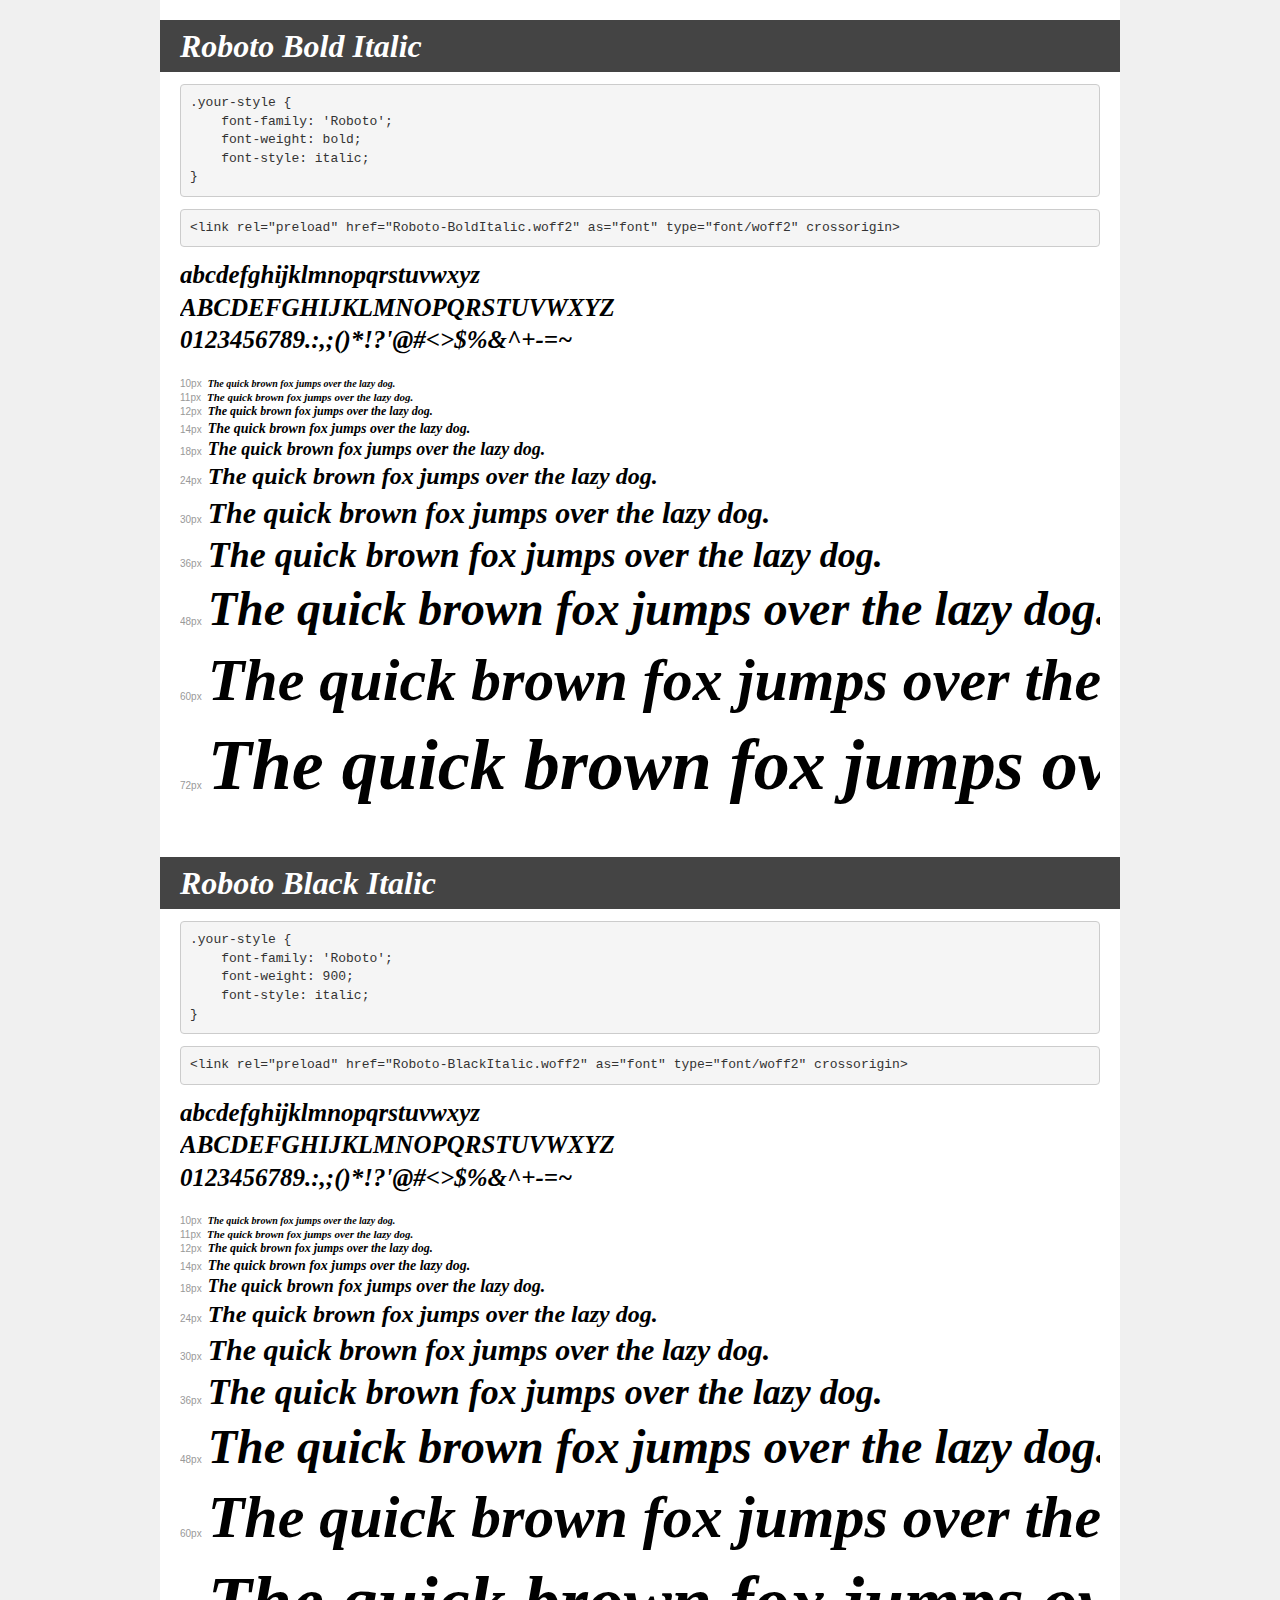
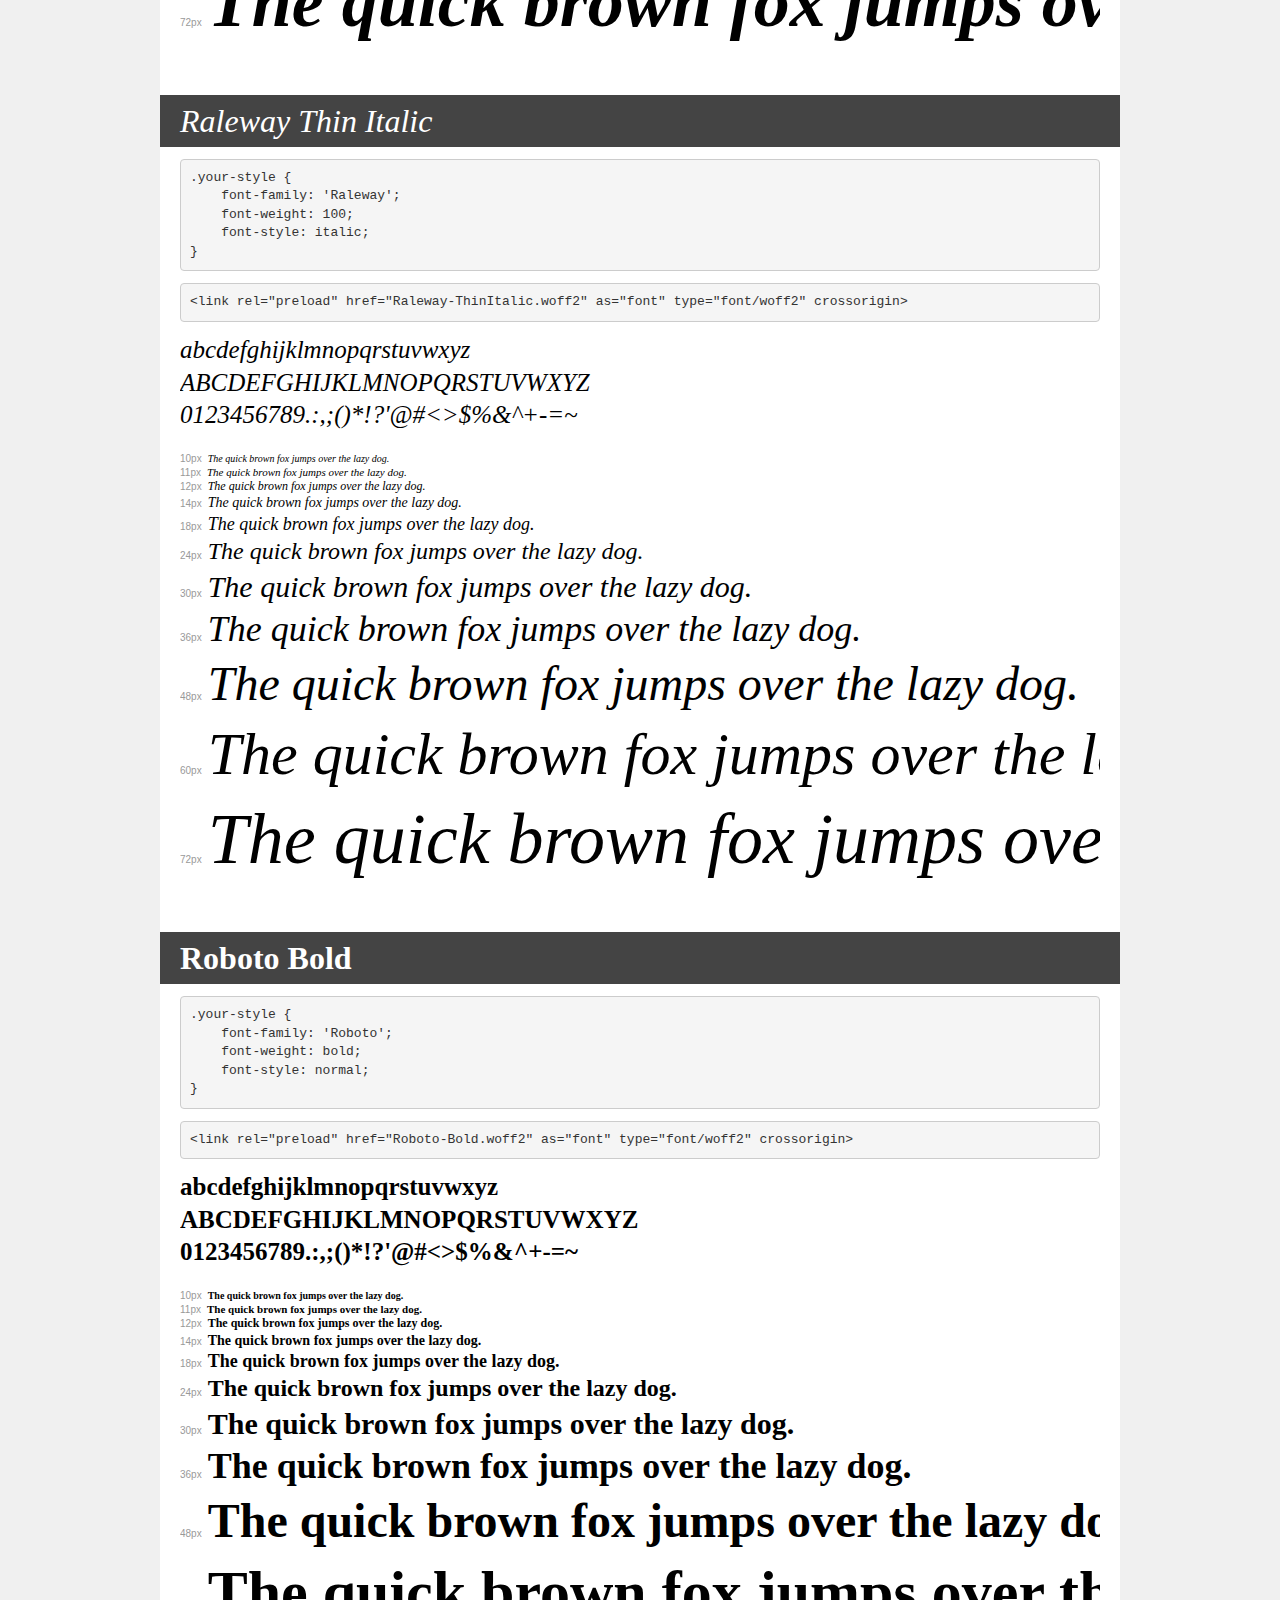
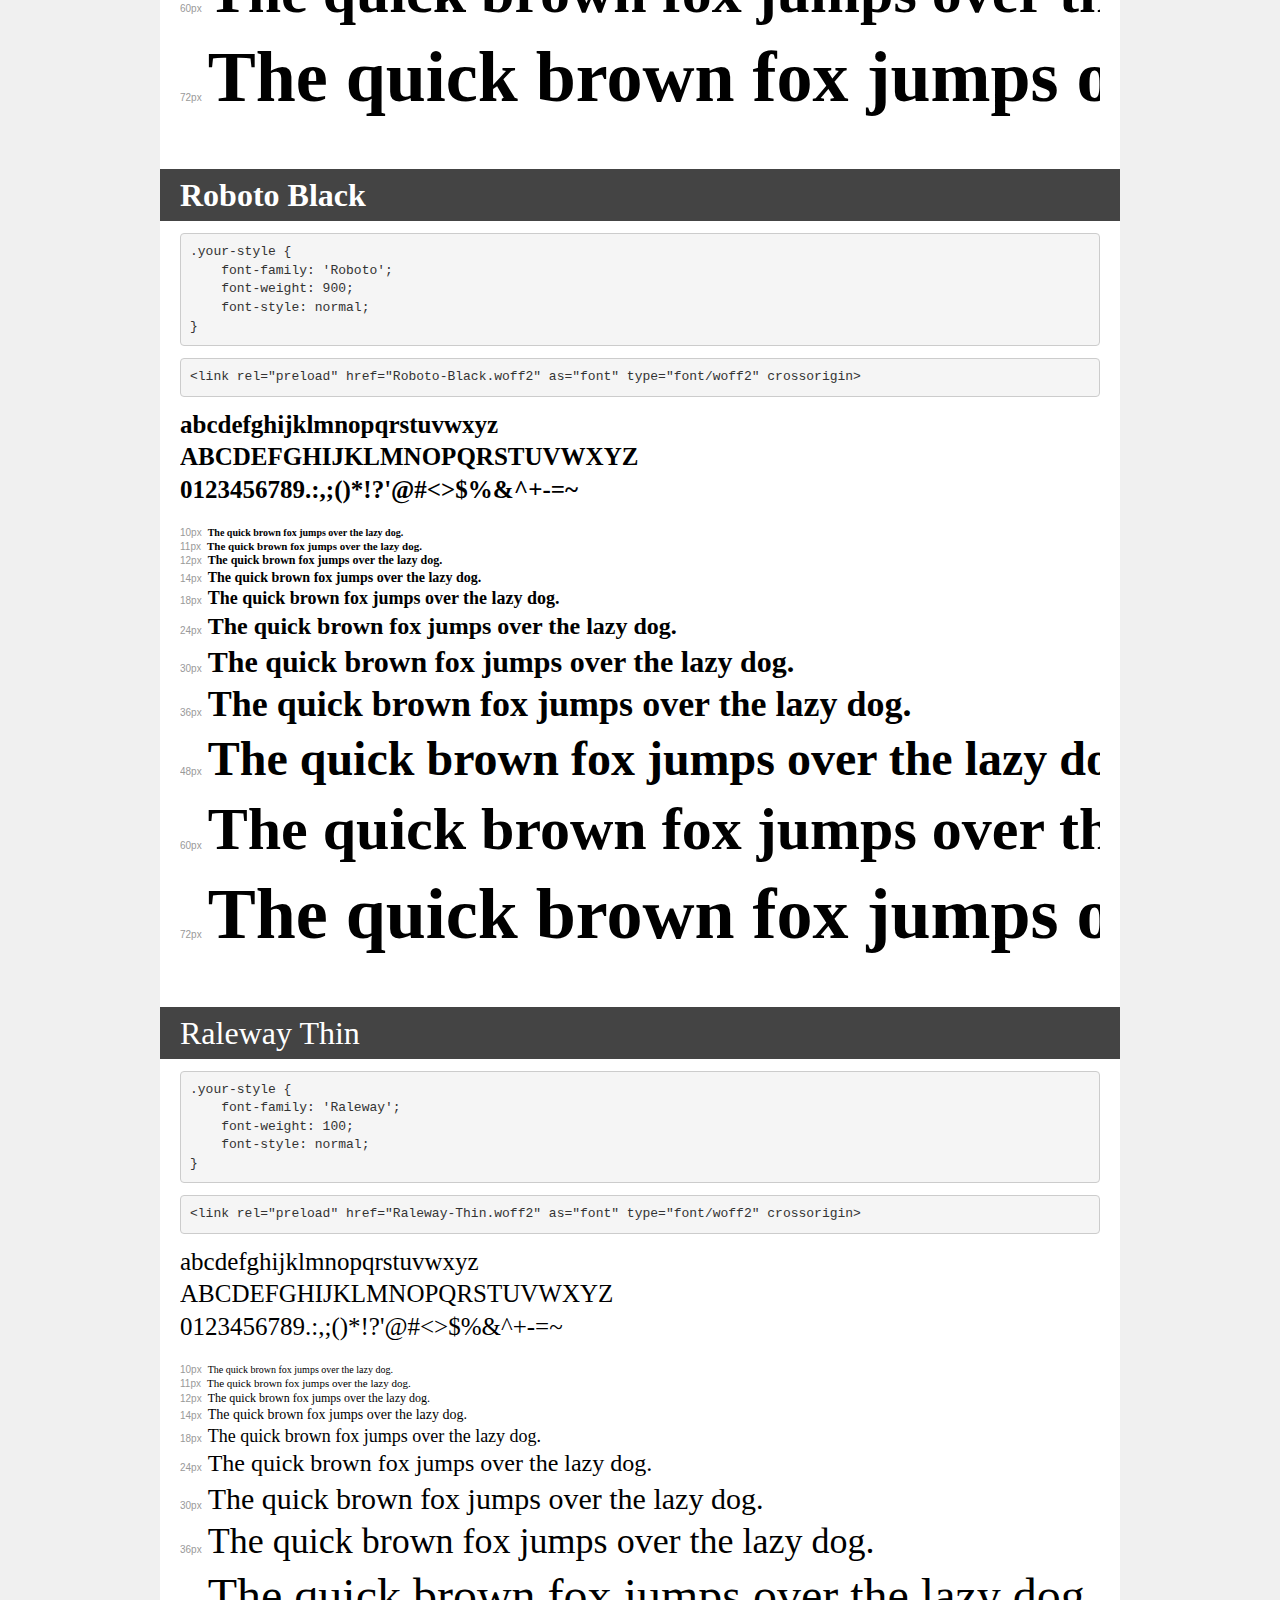
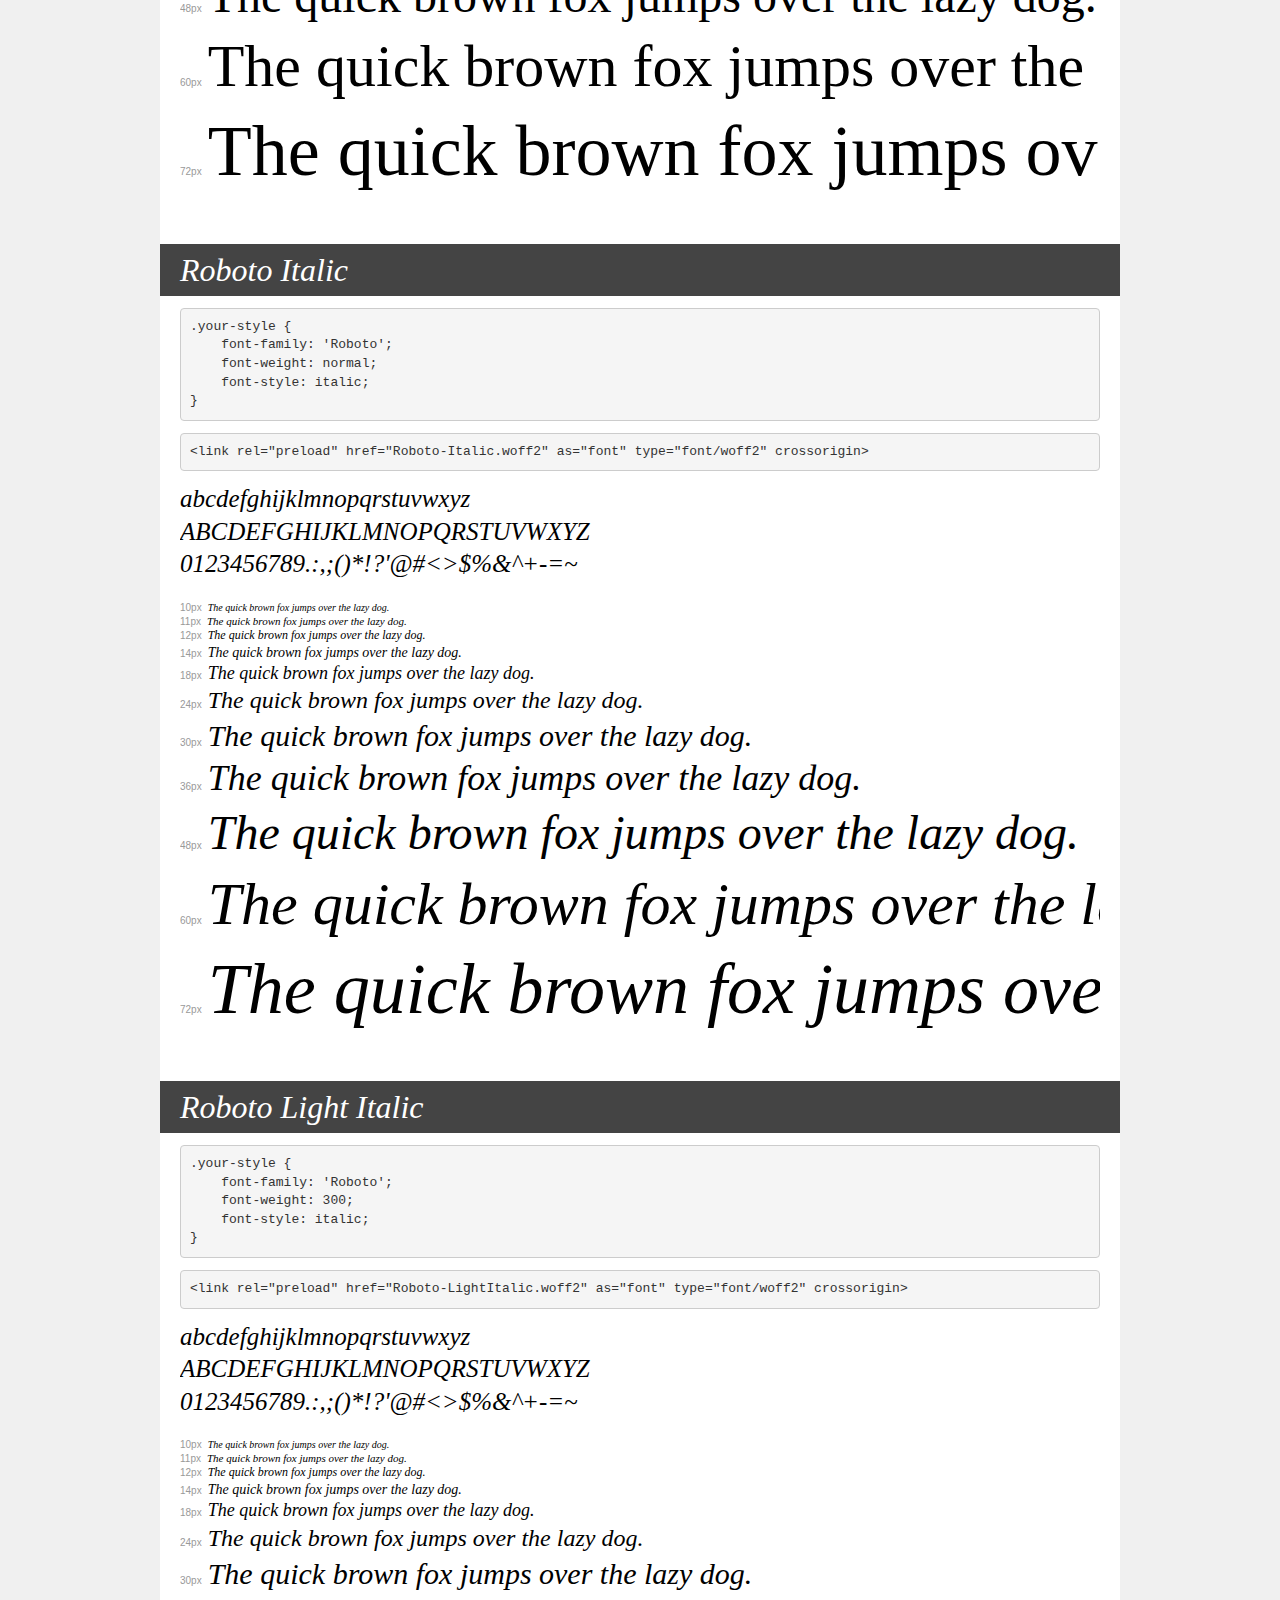
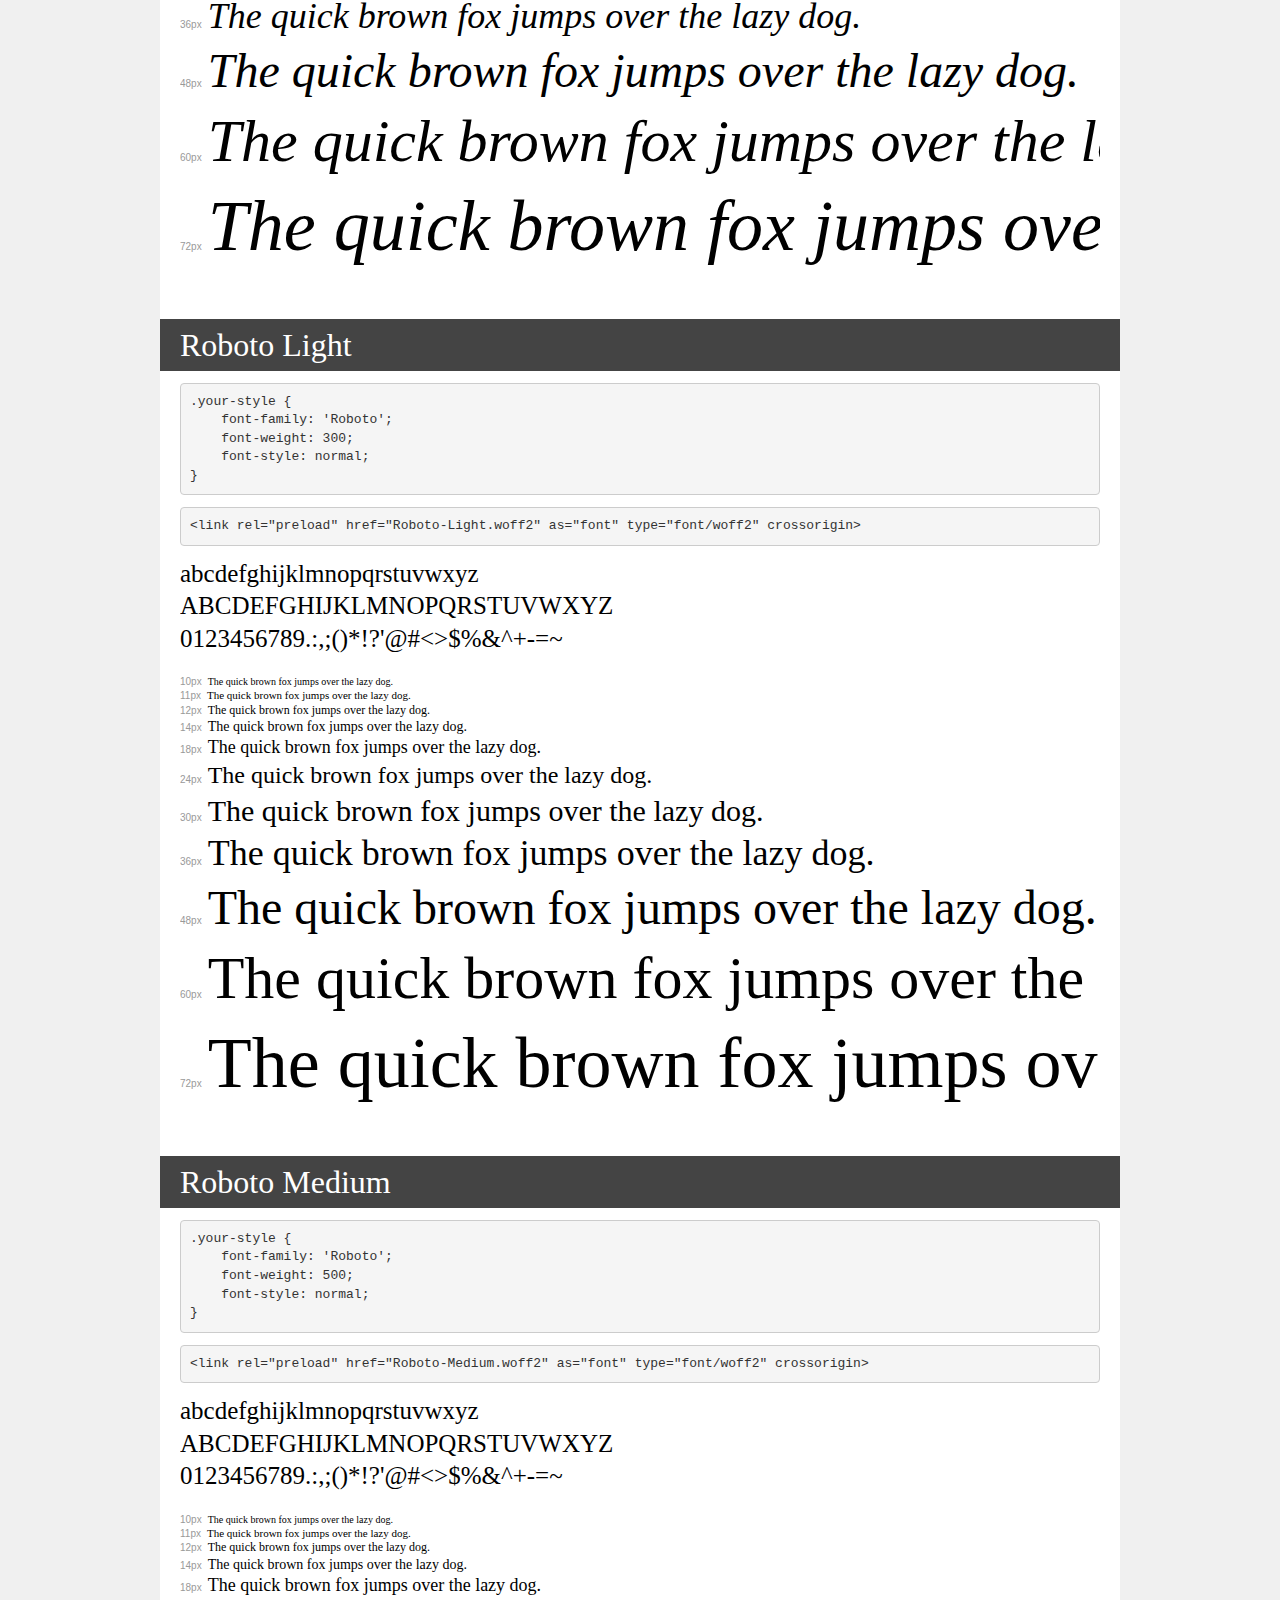
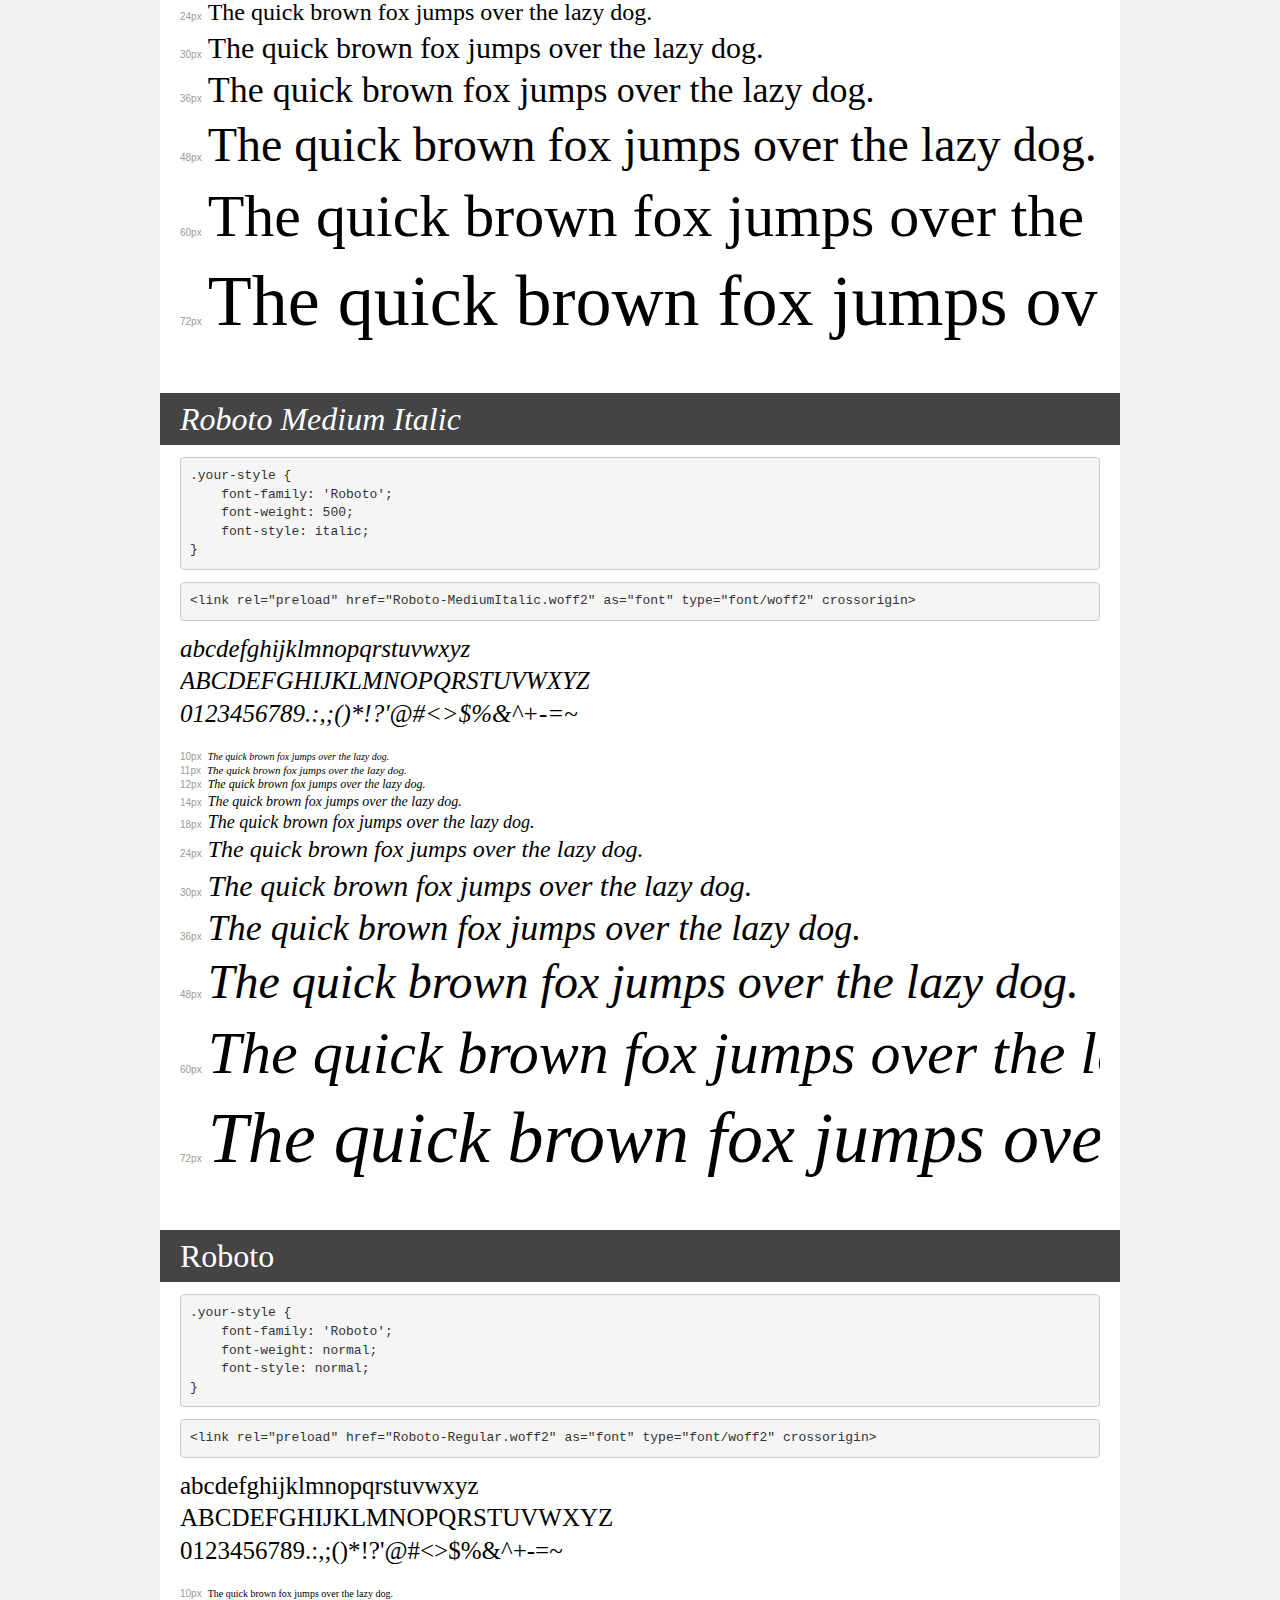
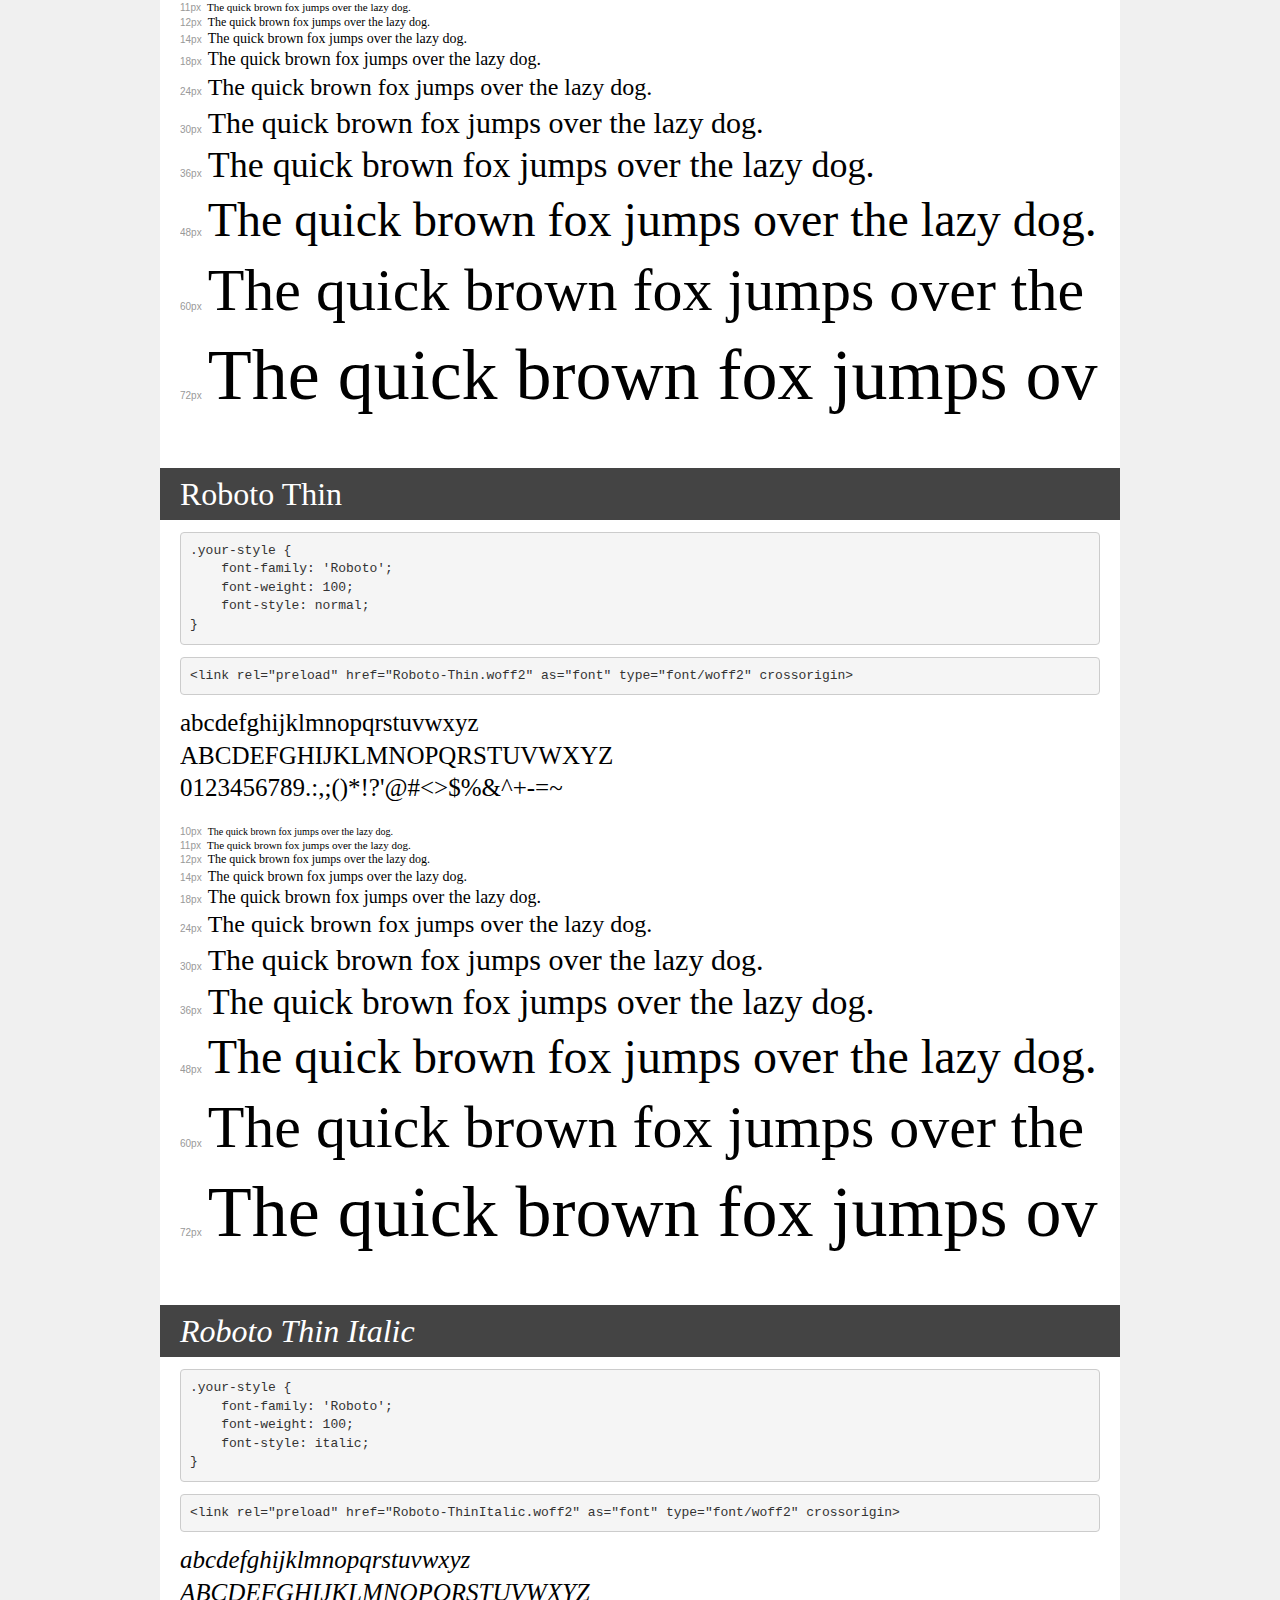
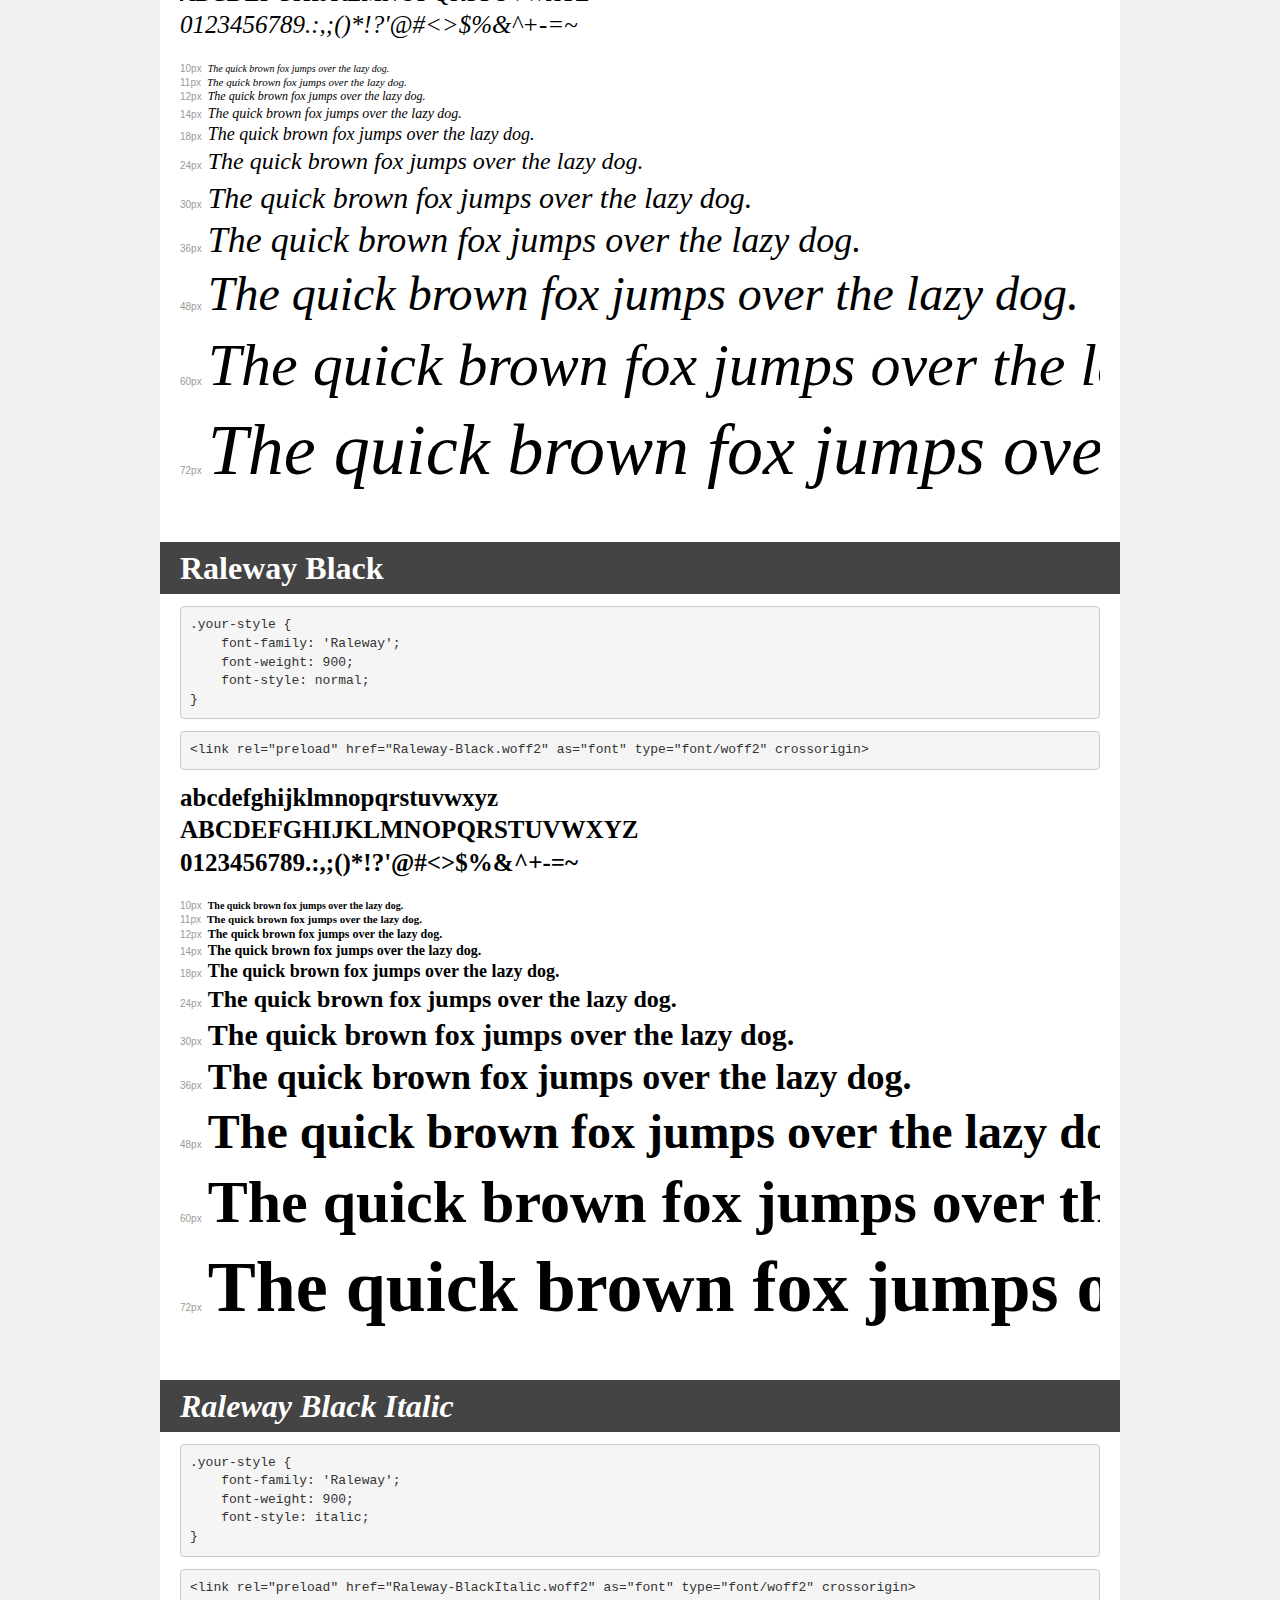
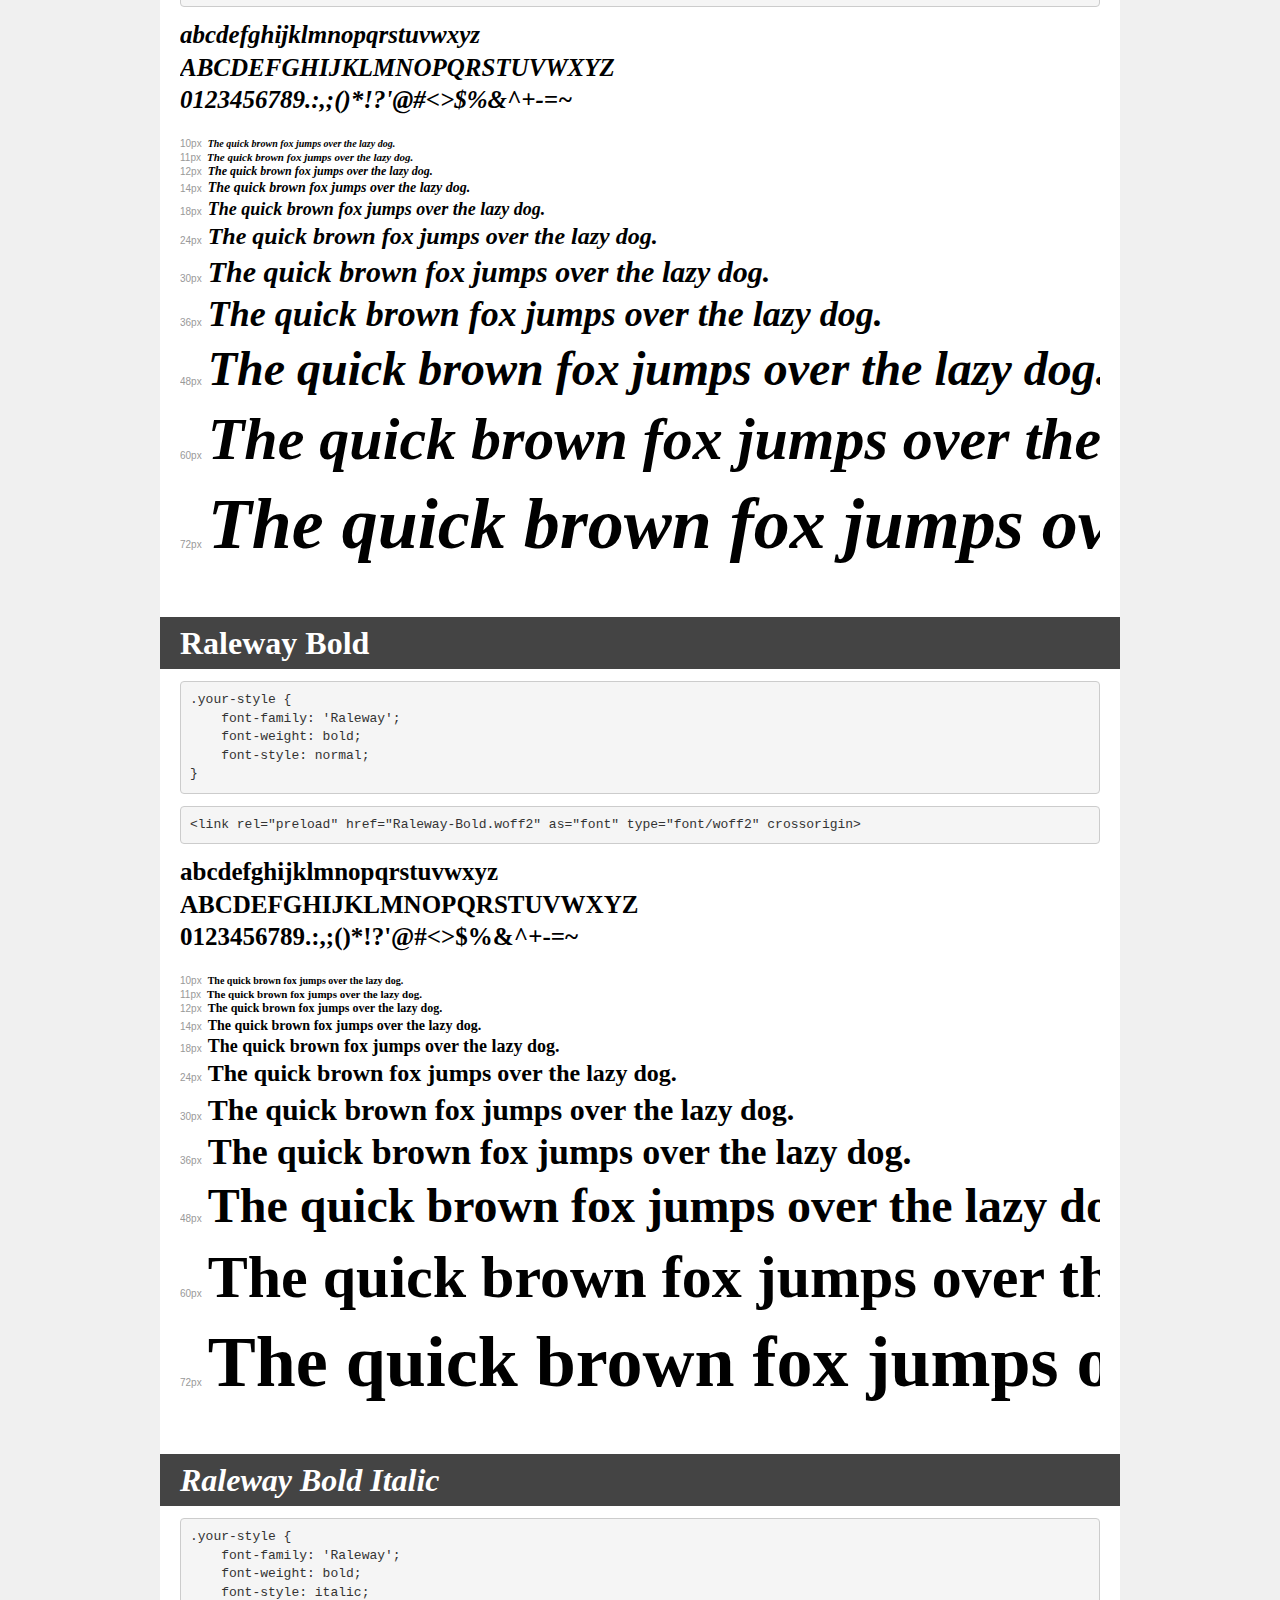
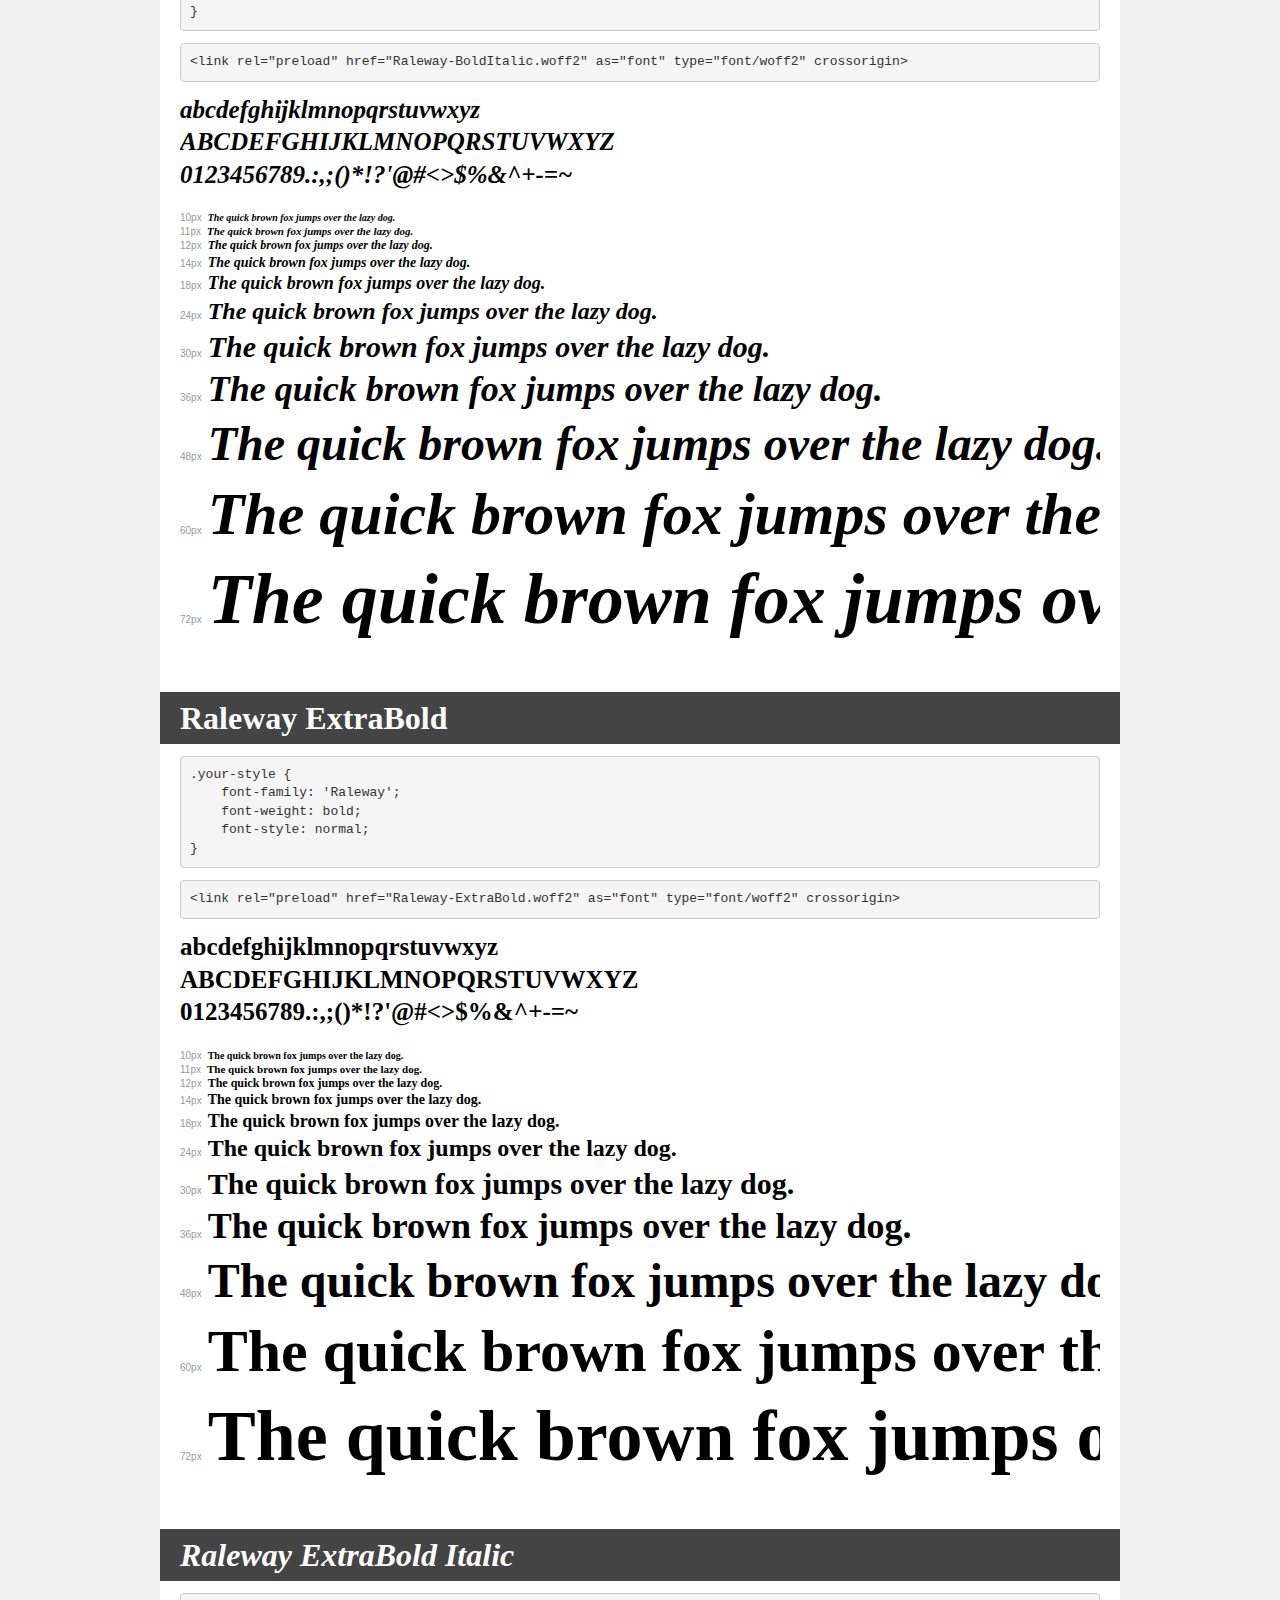
<file: extra/transfonter.org-20230208-072555/demo.html>
<!DOCTYPE html>
<html lang="en">
<head>
    <meta charset="utf-8">
    <meta http-equiv="X-UA-Compatible" content="IE=edge">
    <meta name="viewport" content="width=device-width, initial-scale=1">
    <meta name="robots" content="noindex, noarchive">
    <meta name="format-detection" content="telephone=no">
    <title>Transfonter demo</title>
    <link href="stylesheet.css" rel="stylesheet">
    <style>
        /*
        http://meyerweb.com/eric/tools/css/reset/
        v2.0 | 20110126
        License: none (public domain)
        */
        html, body, div, span, applet, object, iframe,
        h1, h2, h3, h4, h5, h6, p, blockquote, pre,
        a, abbr, acronym, address, big, cite, code,
        del, dfn, em, img, ins, kbd, q, s, samp,
        small, strike, strong, sub, sup, tt, var,
        b, u, i, center,
        dl, dt, dd, ol, ul, li,
        fieldset, form, label, legend,
        table, caption, tbody, tfoot, thead, tr, th, td,
        article, aside, canvas, details, embed,
        figure, figcaption, footer, header, hgroup,
        menu, nav, output, ruby, section, summary,
        time, mark, audio, video {
            margin: 0;
            padding: 0;
            border: 0;
            font-size: 100%;
            font: inherit;
            vertical-align: baseline;
        }
        /* HTML5 display-role reset for older browsers */
        article, aside, details, figcaption, figure,
        footer, header, hgroup, menu, nav, section {
            display: block;
        }
        body {
            line-height: 1;
        }
        ol, ul {
            list-style: none;
        }
        blockquote, q {
            quotes: none;
        }
        blockquote:before, blockquote:after,
        q:before, q:after {
            content: '';
            content: none;
        }
        table {
            border-collapse: collapse;
            border-spacing: 0;
        }
        /* demo styles */
        body {
            background: #f0f0f0;
            color: #000;
        }
        .page {
            background: #fff;
            width: 920px;
            margin: 0 auto;
            padding: 20px 20px 0 20px;
            overflow: hidden;
        }
        .font-container {
            overflow-x: auto;
            overflow-y: hidden;
            margin-bottom: 40px;
            line-height: 1.3;
            white-space: nowrap;
            padding-bottom: 5px;
        }
        h1 {
            position: relative;
            background: #444;
            font-size: 32px;
            color: #fff;
            padding: 10px 20px;
            margin: 0 -20px 12px -20px;
        }
        .letters {
            font-size: 25px;
            margin-bottom: 20px;
        }
        .s10:before {
            content: '10px';
        }
        .s11:before {
            content: '11px';
        }
        .s12:before {
            content: '12px';
        }
        .s14:before {
            content: '14px';
        }
        .s18:before {
            content: '18px';
        }
        .s24:before {
            content: '24px';
        }
        .s30:before {
            content: '30px';
        }
        .s36:before {
            content: '36px';
        }
        .s48:before {
            content: '48px';
        }
        .s60:before {
            content: '60px';
        }
        .s72:before {
            content: '72px';
        }
        .s10:before, .s11:before, .s12:before, .s14:before,
        .s18:before, .s24:before, .s30:before, .s36:before,
        .s48:before, .s60:before, .s72:before {
            font-family: Arial, sans-serif;
            font-size: 10px;
            font-weight: normal;
            font-style: normal;
            color: #999;
            padding-right: 6px;
        }
        pre {
            display: block;
            padding: 9px;
            margin: 0 0 12px;
            font-family: Monaco, Menlo, Consolas, "Courier New", monospace;
            font-size: 13px;
            line-height: 1.428571429;
            color: #333;
            font-weight: normal;
            font-style: normal;
            background-color: #f5f5f5;
            border: 1px solid #ccc;
            overflow-x: auto;
            border-radius: 4px;
        }
        /* responsive */
        @media (max-width: 959px) {
            .page {
                width: auto;
                margin: 0;
            }
        }
    </style>
</head>
<body>
<div class="page">
    <div class="demo">
        <h1 style="font-family: 'Roboto'; font-weight: bold; font-style: italic;">Roboto Bold Italic</h1>
        <pre title="Usage">.your-style {
    font-family: 'Roboto';
    font-weight: bold;
    font-style: italic;
}</pre>
        <pre title="Preload (optional)">
&lt;link rel=&quot;preload&quot; href=&quot;Roboto-BoldItalic.woff2&quot; as=&quot;font&quot; type=&quot;font/woff2&quot; crossorigin&gt;</pre>
        <div class="font-container" style="font-family: 'Roboto'; font-weight: bold; font-style: italic;">
            <p class="letters">
                abcdefghijklmnopqrstuvwxyz<br>
ABCDEFGHIJKLMNOPQRSTUVWXYZ<br>
                0123456789.:,;()*!?'@#&lt;&gt;$%&^+-=~
            </p>
            <p class="s10" style="font-size: 10px;">The quick brown fox jumps over the lazy dog.</p>
            <p class="s11" style="font-size: 11px;">The quick brown fox jumps over the lazy dog.</p>
            <p class="s12" style="font-size: 12px;">The quick brown fox jumps over the lazy dog.</p>
            <p class="s14" style="font-size: 14px;">The quick brown fox jumps over the lazy dog.</p>
            <p class="s18" style="font-size: 18px;">The quick brown fox jumps over the lazy dog.</p>
            <p class="s24" style="font-size: 24px;">The quick brown fox jumps over the lazy dog.</p>
            <p class="s30" style="font-size: 30px;">The quick brown fox jumps over the lazy dog.</p>
            <p class="s36" style="font-size: 36px;">The quick brown fox jumps over the lazy dog.</p>
            <p class="s48" style="font-size: 48px;">The quick brown fox jumps over the lazy dog.</p>
            <p class="s60" style="font-size: 60px;">The quick brown fox jumps over the lazy dog.</p>
            <p class="s72" style="font-size: 72px;">The quick brown fox jumps over the lazy dog.</p>
        </div>
    </div>

    <div class="demo">
        <h1 style="font-family: 'Roboto'; font-weight: 900; font-style: italic;">Roboto Black Italic</h1>
        <pre title="Usage">.your-style {
    font-family: 'Roboto';
    font-weight: 900;
    font-style: italic;
}</pre>
        <pre title="Preload (optional)">
&lt;link rel=&quot;preload&quot; href=&quot;Roboto-BlackItalic.woff2&quot; as=&quot;font&quot; type=&quot;font/woff2&quot; crossorigin&gt;</pre>
        <div class="font-container" style="font-family: 'Roboto'; font-weight: 900; font-style: italic;">
            <p class="letters">
                abcdefghijklmnopqrstuvwxyz<br>
ABCDEFGHIJKLMNOPQRSTUVWXYZ<br>
                0123456789.:,;()*!?'@#&lt;&gt;$%&^+-=~
            </p>
            <p class="s10" style="font-size: 10px;">The quick brown fox jumps over the lazy dog.</p>
            <p class="s11" style="font-size: 11px;">The quick brown fox jumps over the lazy dog.</p>
            <p class="s12" style="font-size: 12px;">The quick brown fox jumps over the lazy dog.</p>
            <p class="s14" style="font-size: 14px;">The quick brown fox jumps over the lazy dog.</p>
            <p class="s18" style="font-size: 18px;">The quick brown fox jumps over the lazy dog.</p>
            <p class="s24" style="font-size: 24px;">The quick brown fox jumps over the lazy dog.</p>
            <p class="s30" style="font-size: 30px;">The quick brown fox jumps over the lazy dog.</p>
            <p class="s36" style="font-size: 36px;">The quick brown fox jumps over the lazy dog.</p>
            <p class="s48" style="font-size: 48px;">The quick brown fox jumps over the lazy dog.</p>
            <p class="s60" style="font-size: 60px;">The quick brown fox jumps over the lazy dog.</p>
            <p class="s72" style="font-size: 72px;">The quick brown fox jumps over the lazy dog.</p>
        </div>
    </div>

    <div class="demo">
        <h1 style="font-family: 'Raleway'; font-weight: 100; font-style: italic;">Raleway Thin Italic</h1>
        <pre title="Usage">.your-style {
    font-family: 'Raleway';
    font-weight: 100;
    font-style: italic;
}</pre>
        <pre title="Preload (optional)">
&lt;link rel=&quot;preload&quot; href=&quot;Raleway-ThinItalic.woff2&quot; as=&quot;font&quot; type=&quot;font/woff2&quot; crossorigin&gt;</pre>
        <div class="font-container" style="font-family: 'Raleway'; font-weight: 100; font-style: italic;">
            <p class="letters">
                abcdefghijklmnopqrstuvwxyz<br>
ABCDEFGHIJKLMNOPQRSTUVWXYZ<br>
                0123456789.:,;()*!?'@#&lt;&gt;$%&^+-=~
            </p>
            <p class="s10" style="font-size: 10px;">The quick brown fox jumps over the lazy dog.</p>
            <p class="s11" style="font-size: 11px;">The quick brown fox jumps over the lazy dog.</p>
            <p class="s12" style="font-size: 12px;">The quick brown fox jumps over the lazy dog.</p>
            <p class="s14" style="font-size: 14px;">The quick brown fox jumps over the lazy dog.</p>
            <p class="s18" style="font-size: 18px;">The quick brown fox jumps over the lazy dog.</p>
            <p class="s24" style="font-size: 24px;">The quick brown fox jumps over the lazy dog.</p>
            <p class="s30" style="font-size: 30px;">The quick brown fox jumps over the lazy dog.</p>
            <p class="s36" style="font-size: 36px;">The quick brown fox jumps over the lazy dog.</p>
            <p class="s48" style="font-size: 48px;">The quick brown fox jumps over the lazy dog.</p>
            <p class="s60" style="font-size: 60px;">The quick brown fox jumps over the lazy dog.</p>
            <p class="s72" style="font-size: 72px;">The quick brown fox jumps over the lazy dog.</p>
        </div>
    </div>

    <div class="demo">
        <h1 style="font-family: 'Roboto'; font-weight: bold; font-style: normal;">Roboto Bold</h1>
        <pre title="Usage">.your-style {
    font-family: 'Roboto';
    font-weight: bold;
    font-style: normal;
}</pre>
        <pre title="Preload (optional)">
&lt;link rel=&quot;preload&quot; href=&quot;Roboto-Bold.woff2&quot; as=&quot;font&quot; type=&quot;font/woff2&quot; crossorigin&gt;</pre>
        <div class="font-container" style="font-family: 'Roboto'; font-weight: bold; font-style: normal;">
            <p class="letters">
                abcdefghijklmnopqrstuvwxyz<br>
ABCDEFGHIJKLMNOPQRSTUVWXYZ<br>
                0123456789.:,;()*!?'@#&lt;&gt;$%&^+-=~
            </p>
            <p class="s10" style="font-size: 10px;">The quick brown fox jumps over the lazy dog.</p>
            <p class="s11" style="font-size: 11px;">The quick brown fox jumps over the lazy dog.</p>
            <p class="s12" style="font-size: 12px;">The quick brown fox jumps over the lazy dog.</p>
            <p class="s14" style="font-size: 14px;">The quick brown fox jumps over the lazy dog.</p>
            <p class="s18" style="font-size: 18px;">The quick brown fox jumps over the lazy dog.</p>
            <p class="s24" style="font-size: 24px;">The quick brown fox jumps over the lazy dog.</p>
            <p class="s30" style="font-size: 30px;">The quick brown fox jumps over the lazy dog.</p>
            <p class="s36" style="font-size: 36px;">The quick brown fox jumps over the lazy dog.</p>
            <p class="s48" style="font-size: 48px;">The quick brown fox jumps over the lazy dog.</p>
            <p class="s60" style="font-size: 60px;">The quick brown fox jumps over the lazy dog.</p>
            <p class="s72" style="font-size: 72px;">The quick brown fox jumps over the lazy dog.</p>
        </div>
    </div>

    <div class="demo">
        <h1 style="font-family: 'Roboto'; font-weight: 900; font-style: normal;">Roboto Black</h1>
        <pre title="Usage">.your-style {
    font-family: 'Roboto';
    font-weight: 900;
    font-style: normal;
}</pre>
        <pre title="Preload (optional)">
&lt;link rel=&quot;preload&quot; href=&quot;Roboto-Black.woff2&quot; as=&quot;font&quot; type=&quot;font/woff2&quot; crossorigin&gt;</pre>
        <div class="font-container" style="font-family: 'Roboto'; font-weight: 900; font-style: normal;">
            <p class="letters">
                abcdefghijklmnopqrstuvwxyz<br>
ABCDEFGHIJKLMNOPQRSTUVWXYZ<br>
                0123456789.:,;()*!?'@#&lt;&gt;$%&^+-=~
            </p>
            <p class="s10" style="font-size: 10px;">The quick brown fox jumps over the lazy dog.</p>
            <p class="s11" style="font-size: 11px;">The quick brown fox jumps over the lazy dog.</p>
            <p class="s12" style="font-size: 12px;">The quick brown fox jumps over the lazy dog.</p>
            <p class="s14" style="font-size: 14px;">The quick brown fox jumps over the lazy dog.</p>
            <p class="s18" style="font-size: 18px;">The quick brown fox jumps over the lazy dog.</p>
            <p class="s24" style="font-size: 24px;">The quick brown fox jumps over the lazy dog.</p>
            <p class="s30" style="font-size: 30px;">The quick brown fox jumps over the lazy dog.</p>
            <p class="s36" style="font-size: 36px;">The quick brown fox jumps over the lazy dog.</p>
            <p class="s48" style="font-size: 48px;">The quick brown fox jumps over the lazy dog.</p>
            <p class="s60" style="font-size: 60px;">The quick brown fox jumps over the lazy dog.</p>
            <p class="s72" style="font-size: 72px;">The quick brown fox jumps over the lazy dog.</p>
        </div>
    </div>

    <div class="demo">
        <h1 style="font-family: 'Raleway'; font-weight: 100; font-style: normal;">Raleway Thin</h1>
        <pre title="Usage">.your-style {
    font-family: 'Raleway';
    font-weight: 100;
    font-style: normal;
}</pre>
        <pre title="Preload (optional)">
&lt;link rel=&quot;preload&quot; href=&quot;Raleway-Thin.woff2&quot; as=&quot;font&quot; type=&quot;font/woff2&quot; crossorigin&gt;</pre>
        <div class="font-container" style="font-family: 'Raleway'; font-weight: 100; font-style: normal;">
            <p class="letters">
                abcdefghijklmnopqrstuvwxyz<br>
ABCDEFGHIJKLMNOPQRSTUVWXYZ<br>
                0123456789.:,;()*!?'@#&lt;&gt;$%&^+-=~
            </p>
            <p class="s10" style="font-size: 10px;">The quick brown fox jumps over the lazy dog.</p>
            <p class="s11" style="font-size: 11px;">The quick brown fox jumps over the lazy dog.</p>
            <p class="s12" style="font-size: 12px;">The quick brown fox jumps over the lazy dog.</p>
            <p class="s14" style="font-size: 14px;">The quick brown fox jumps over the lazy dog.</p>
            <p class="s18" style="font-size: 18px;">The quick brown fox jumps over the lazy dog.</p>
            <p class="s24" style="font-size: 24px;">The quick brown fox jumps over the lazy dog.</p>
            <p class="s30" style="font-size: 30px;">The quick brown fox jumps over the lazy dog.</p>
            <p class="s36" style="font-size: 36px;">The quick brown fox jumps over the lazy dog.</p>
            <p class="s48" style="font-size: 48px;">The quick brown fox jumps over the lazy dog.</p>
            <p class="s60" style="font-size: 60px;">The quick brown fox jumps over the lazy dog.</p>
            <p class="s72" style="font-size: 72px;">The quick brown fox jumps over the lazy dog.</p>
        </div>
    </div>

    <div class="demo">
        <h1 style="font-family: 'Roboto'; font-weight: normal; font-style: italic;">Roboto Italic</h1>
        <pre title="Usage">.your-style {
    font-family: 'Roboto';
    font-weight: normal;
    font-style: italic;
}</pre>
        <pre title="Preload (optional)">
&lt;link rel=&quot;preload&quot; href=&quot;Roboto-Italic.woff2&quot; as=&quot;font&quot; type=&quot;font/woff2&quot; crossorigin&gt;</pre>
        <div class="font-container" style="font-family: 'Roboto'; font-weight: normal; font-style: italic;">
            <p class="letters">
                abcdefghijklmnopqrstuvwxyz<br>
ABCDEFGHIJKLMNOPQRSTUVWXYZ<br>
                0123456789.:,;()*!?'@#&lt;&gt;$%&^+-=~
            </p>
            <p class="s10" style="font-size: 10px;">The quick brown fox jumps over the lazy dog.</p>
            <p class="s11" style="font-size: 11px;">The quick brown fox jumps over the lazy dog.</p>
            <p class="s12" style="font-size: 12px;">The quick brown fox jumps over the lazy dog.</p>
            <p class="s14" style="font-size: 14px;">The quick brown fox jumps over the lazy dog.</p>
            <p class="s18" style="font-size: 18px;">The quick brown fox jumps over the lazy dog.</p>
            <p class="s24" style="font-size: 24px;">The quick brown fox jumps over the lazy dog.</p>
            <p class="s30" style="font-size: 30px;">The quick brown fox jumps over the lazy dog.</p>
            <p class="s36" style="font-size: 36px;">The quick brown fox jumps over the lazy dog.</p>
            <p class="s48" style="font-size: 48px;">The quick brown fox jumps over the lazy dog.</p>
            <p class="s60" style="font-size: 60px;">The quick brown fox jumps over the lazy dog.</p>
            <p class="s72" style="font-size: 72px;">The quick brown fox jumps over the lazy dog.</p>
        </div>
    </div>

    <div class="demo">
        <h1 style="font-family: 'Roboto'; font-weight: 300; font-style: italic;">Roboto Light Italic</h1>
        <pre title="Usage">.your-style {
    font-family: 'Roboto';
    font-weight: 300;
    font-style: italic;
}</pre>
        <pre title="Preload (optional)">
&lt;link rel=&quot;preload&quot; href=&quot;Roboto-LightItalic.woff2&quot; as=&quot;font&quot; type=&quot;font/woff2&quot; crossorigin&gt;</pre>
        <div class="font-container" style="font-family: 'Roboto'; font-weight: 300; font-style: italic;">
            <p class="letters">
                abcdefghijklmnopqrstuvwxyz<br>
ABCDEFGHIJKLMNOPQRSTUVWXYZ<br>
                0123456789.:,;()*!?'@#&lt;&gt;$%&^+-=~
            </p>
            <p class="s10" style="font-size: 10px;">The quick brown fox jumps over the lazy dog.</p>
            <p class="s11" style="font-size: 11px;">The quick brown fox jumps over the lazy dog.</p>
            <p class="s12" style="font-size: 12px;">The quick brown fox jumps over the lazy dog.</p>
            <p class="s14" style="font-size: 14px;">The quick brown fox jumps over the lazy dog.</p>
            <p class="s18" style="font-size: 18px;">The quick brown fox jumps over the lazy dog.</p>
            <p class="s24" style="font-size: 24px;">The quick brown fox jumps over the lazy dog.</p>
            <p class="s30" style="font-size: 30px;">The quick brown fox jumps over the lazy dog.</p>
            <p class="s36" style="font-size: 36px;">The quick brown fox jumps over the lazy dog.</p>
            <p class="s48" style="font-size: 48px;">The quick brown fox jumps over the lazy dog.</p>
            <p class="s60" style="font-size: 60px;">The quick brown fox jumps over the lazy dog.</p>
            <p class="s72" style="font-size: 72px;">The quick brown fox jumps over the lazy dog.</p>
        </div>
    </div>

    <div class="demo">
        <h1 style="font-family: 'Roboto'; font-weight: 300; font-style: normal;">Roboto Light</h1>
        <pre title="Usage">.your-style {
    font-family: 'Roboto';
    font-weight: 300;
    font-style: normal;
}</pre>
        <pre title="Preload (optional)">
&lt;link rel=&quot;preload&quot; href=&quot;Roboto-Light.woff2&quot; as=&quot;font&quot; type=&quot;font/woff2&quot; crossorigin&gt;</pre>
        <div class="font-container" style="font-family: 'Roboto'; font-weight: 300; font-style: normal;">
            <p class="letters">
                abcdefghijklmnopqrstuvwxyz<br>
ABCDEFGHIJKLMNOPQRSTUVWXYZ<br>
                0123456789.:,;()*!?'@#&lt;&gt;$%&^+-=~
            </p>
            <p class="s10" style="font-size: 10px;">The quick brown fox jumps over the lazy dog.</p>
            <p class="s11" style="font-size: 11px;">The quick brown fox jumps over the lazy dog.</p>
            <p class="s12" style="font-size: 12px;">The quick brown fox jumps over the lazy dog.</p>
            <p class="s14" style="font-size: 14px;">The quick brown fox jumps over the lazy dog.</p>
            <p class="s18" style="font-size: 18px;">The quick brown fox jumps over the lazy dog.</p>
            <p class="s24" style="font-size: 24px;">The quick brown fox jumps over the lazy dog.</p>
            <p class="s30" style="font-size: 30px;">The quick brown fox jumps over the lazy dog.</p>
            <p class="s36" style="font-size: 36px;">The quick brown fox jumps over the lazy dog.</p>
            <p class="s48" style="font-size: 48px;">The quick brown fox jumps over the lazy dog.</p>
            <p class="s60" style="font-size: 60px;">The quick brown fox jumps over the lazy dog.</p>
            <p class="s72" style="font-size: 72px;">The quick brown fox jumps over the lazy dog.</p>
        </div>
    </div>

    <div class="demo">
        <h1 style="font-family: 'Roboto'; font-weight: 500; font-style: normal;">Roboto Medium</h1>
        <pre title="Usage">.your-style {
    font-family: 'Roboto';
    font-weight: 500;
    font-style: normal;
}</pre>
        <pre title="Preload (optional)">
&lt;link rel=&quot;preload&quot; href=&quot;Roboto-Medium.woff2&quot; as=&quot;font&quot; type=&quot;font/woff2&quot; crossorigin&gt;</pre>
        <div class="font-container" style="font-family: 'Roboto'; font-weight: 500; font-style: normal;">
            <p class="letters">
                abcdefghijklmnopqrstuvwxyz<br>
ABCDEFGHIJKLMNOPQRSTUVWXYZ<br>
                0123456789.:,;()*!?'@#&lt;&gt;$%&^+-=~
            </p>
            <p class="s10" style="font-size: 10px;">The quick brown fox jumps over the lazy dog.</p>
            <p class="s11" style="font-size: 11px;">The quick brown fox jumps over the lazy dog.</p>
            <p class="s12" style="font-size: 12px;">The quick brown fox jumps over the lazy dog.</p>
            <p class="s14" style="font-size: 14px;">The quick brown fox jumps over the lazy dog.</p>
            <p class="s18" style="font-size: 18px;">The quick brown fox jumps over the lazy dog.</p>
            <p class="s24" style="font-size: 24px;">The quick brown fox jumps over the lazy dog.</p>
            <p class="s30" style="font-size: 30px;">The quick brown fox jumps over the lazy dog.</p>
            <p class="s36" style="font-size: 36px;">The quick brown fox jumps over the lazy dog.</p>
            <p class="s48" style="font-size: 48px;">The quick brown fox jumps over the lazy dog.</p>
            <p class="s60" style="font-size: 60px;">The quick brown fox jumps over the lazy dog.</p>
            <p class="s72" style="font-size: 72px;">The quick brown fox jumps over the lazy dog.</p>
        </div>
    </div>

    <div class="demo">
        <h1 style="font-family: 'Roboto'; font-weight: 500; font-style: italic;">Roboto Medium Italic</h1>
        <pre title="Usage">.your-style {
    font-family: 'Roboto';
    font-weight: 500;
    font-style: italic;
}</pre>
        <pre title="Preload (optional)">
&lt;link rel=&quot;preload&quot; href=&quot;Roboto-MediumItalic.woff2&quot; as=&quot;font&quot; type=&quot;font/woff2&quot; crossorigin&gt;</pre>
        <div class="font-container" style="font-family: 'Roboto'; font-weight: 500; font-style: italic;">
            <p class="letters">
                abcdefghijklmnopqrstuvwxyz<br>
ABCDEFGHIJKLMNOPQRSTUVWXYZ<br>
                0123456789.:,;()*!?'@#&lt;&gt;$%&^+-=~
            </p>
            <p class="s10" style="font-size: 10px;">The quick brown fox jumps over the lazy dog.</p>
            <p class="s11" style="font-size: 11px;">The quick brown fox jumps over the lazy dog.</p>
            <p class="s12" style="font-size: 12px;">The quick brown fox jumps over the lazy dog.</p>
            <p class="s14" style="font-size: 14px;">The quick brown fox jumps over the lazy dog.</p>
            <p class="s18" style="font-size: 18px;">The quick brown fox jumps over the lazy dog.</p>
            <p class="s24" style="font-size: 24px;">The quick brown fox jumps over the lazy dog.</p>
            <p class="s30" style="font-size: 30px;">The quick brown fox jumps over the lazy dog.</p>
            <p class="s36" style="font-size: 36px;">The quick brown fox jumps over the lazy dog.</p>
            <p class="s48" style="font-size: 48px;">The quick brown fox jumps over the lazy dog.</p>
            <p class="s60" style="font-size: 60px;">The quick brown fox jumps over the lazy dog.</p>
            <p class="s72" style="font-size: 72px;">The quick brown fox jumps over the lazy dog.</p>
        </div>
    </div>

    <div class="demo">
        <h1 style="font-family: 'Roboto'; font-weight: normal; font-style: normal;">Roboto</h1>
        <pre title="Usage">.your-style {
    font-family: 'Roboto';
    font-weight: normal;
    font-style: normal;
}</pre>
        <pre title="Preload (optional)">
&lt;link rel=&quot;preload&quot; href=&quot;Roboto-Regular.woff2&quot; as=&quot;font&quot; type=&quot;font/woff2&quot; crossorigin&gt;</pre>
        <div class="font-container" style="font-family: 'Roboto'; font-weight: normal; font-style: normal;">
            <p class="letters">
                abcdefghijklmnopqrstuvwxyz<br>
ABCDEFGHIJKLMNOPQRSTUVWXYZ<br>
                0123456789.:,;()*!?'@#&lt;&gt;$%&^+-=~
            </p>
            <p class="s10" style="font-size: 10px;">The quick brown fox jumps over the lazy dog.</p>
            <p class="s11" style="font-size: 11px;">The quick brown fox jumps over the lazy dog.</p>
            <p class="s12" style="font-size: 12px;">The quick brown fox jumps over the lazy dog.</p>
            <p class="s14" style="font-size: 14px;">The quick brown fox jumps over the lazy dog.</p>
            <p class="s18" style="font-size: 18px;">The quick brown fox jumps over the lazy dog.</p>
            <p class="s24" style="font-size: 24px;">The quick brown fox jumps over the lazy dog.</p>
            <p class="s30" style="font-size: 30px;">The quick brown fox jumps over the lazy dog.</p>
            <p class="s36" style="font-size: 36px;">The quick brown fox jumps over the lazy dog.</p>
            <p class="s48" style="font-size: 48px;">The quick brown fox jumps over the lazy dog.</p>
            <p class="s60" style="font-size: 60px;">The quick brown fox jumps over the lazy dog.</p>
            <p class="s72" style="font-size: 72px;">The quick brown fox jumps over the lazy dog.</p>
        </div>
    </div>

    <div class="demo">
        <h1 style="font-family: 'Roboto'; font-weight: 100; font-style: normal;">Roboto Thin</h1>
        <pre title="Usage">.your-style {
    font-family: 'Roboto';
    font-weight: 100;
    font-style: normal;
}</pre>
        <pre title="Preload (optional)">
&lt;link rel=&quot;preload&quot; href=&quot;Roboto-Thin.woff2&quot; as=&quot;font&quot; type=&quot;font/woff2&quot; crossorigin&gt;</pre>
        <div class="font-container" style="font-family: 'Roboto'; font-weight: 100; font-style: normal;">
            <p class="letters">
                abcdefghijklmnopqrstuvwxyz<br>
ABCDEFGHIJKLMNOPQRSTUVWXYZ<br>
                0123456789.:,;()*!?'@#&lt;&gt;$%&^+-=~
            </p>
            <p class="s10" style="font-size: 10px;">The quick brown fox jumps over the lazy dog.</p>
            <p class="s11" style="font-size: 11px;">The quick brown fox jumps over the lazy dog.</p>
            <p class="s12" style="font-size: 12px;">The quick brown fox jumps over the lazy dog.</p>
            <p class="s14" style="font-size: 14px;">The quick brown fox jumps over the lazy dog.</p>
            <p class="s18" style="font-size: 18px;">The quick brown fox jumps over the lazy dog.</p>
            <p class="s24" style="font-size: 24px;">The quick brown fox jumps over the lazy dog.</p>
            <p class="s30" style="font-size: 30px;">The quick brown fox jumps over the lazy dog.</p>
            <p class="s36" style="font-size: 36px;">The quick brown fox jumps over the lazy dog.</p>
            <p class="s48" style="font-size: 48px;">The quick brown fox jumps over the lazy dog.</p>
            <p class="s60" style="font-size: 60px;">The quick brown fox jumps over the lazy dog.</p>
            <p class="s72" style="font-size: 72px;">The quick brown fox jumps over the lazy dog.</p>
        </div>
    </div>

    <div class="demo">
        <h1 style="font-family: 'Roboto'; font-weight: 100; font-style: italic;">Roboto Thin Italic</h1>
        <pre title="Usage">.your-style {
    font-family: 'Roboto';
    font-weight: 100;
    font-style: italic;
}</pre>
        <pre title="Preload (optional)">
&lt;link rel=&quot;preload&quot; href=&quot;Roboto-ThinItalic.woff2&quot; as=&quot;font&quot; type=&quot;font/woff2&quot; crossorigin&gt;</pre>
        <div class="font-container" style="font-family: 'Roboto'; font-weight: 100; font-style: italic;">
            <p class="letters">
                abcdefghijklmnopqrstuvwxyz<br>
ABCDEFGHIJKLMNOPQRSTUVWXYZ<br>
                0123456789.:,;()*!?'@#&lt;&gt;$%&^+-=~
            </p>
            <p class="s10" style="font-size: 10px;">The quick brown fox jumps over the lazy dog.</p>
            <p class="s11" style="font-size: 11px;">The quick brown fox jumps over the lazy dog.</p>
            <p class="s12" style="font-size: 12px;">The quick brown fox jumps over the lazy dog.</p>
            <p class="s14" style="font-size: 14px;">The quick brown fox jumps over the lazy dog.</p>
            <p class="s18" style="font-size: 18px;">The quick brown fox jumps over the lazy dog.</p>
            <p class="s24" style="font-size: 24px;">The quick brown fox jumps over the lazy dog.</p>
            <p class="s30" style="font-size: 30px;">The quick brown fox jumps over the lazy dog.</p>
            <p class="s36" style="font-size: 36px;">The quick brown fox jumps over the lazy dog.</p>
            <p class="s48" style="font-size: 48px;">The quick brown fox jumps over the lazy dog.</p>
            <p class="s60" style="font-size: 60px;">The quick brown fox jumps over the lazy dog.</p>
            <p class="s72" style="font-size: 72px;">The quick brown fox jumps over the lazy dog.</p>
        </div>
    </div>

    <div class="demo">
        <h1 style="font-family: 'Raleway'; font-weight: 900; font-style: normal;">Raleway Black</h1>
        <pre title="Usage">.your-style {
    font-family: 'Raleway';
    font-weight: 900;
    font-style: normal;
}</pre>
        <pre title="Preload (optional)">
&lt;link rel=&quot;preload&quot; href=&quot;Raleway-Black.woff2&quot; as=&quot;font&quot; type=&quot;font/woff2&quot; crossorigin&gt;</pre>
        <div class="font-container" style="font-family: 'Raleway'; font-weight: 900; font-style: normal;">
            <p class="letters">
                abcdefghijklmnopqrstuvwxyz<br>
ABCDEFGHIJKLMNOPQRSTUVWXYZ<br>
                0123456789.:,;()*!?'@#&lt;&gt;$%&^+-=~
            </p>
            <p class="s10" style="font-size: 10px;">The quick brown fox jumps over the lazy dog.</p>
            <p class="s11" style="font-size: 11px;">The quick brown fox jumps over the lazy dog.</p>
            <p class="s12" style="font-size: 12px;">The quick brown fox jumps over the lazy dog.</p>
            <p class="s14" style="font-size: 14px;">The quick brown fox jumps over the lazy dog.</p>
            <p class="s18" style="font-size: 18px;">The quick brown fox jumps over the lazy dog.</p>
            <p class="s24" style="font-size: 24px;">The quick brown fox jumps over the lazy dog.</p>
            <p class="s30" style="font-size: 30px;">The quick brown fox jumps over the lazy dog.</p>
            <p class="s36" style="font-size: 36px;">The quick brown fox jumps over the lazy dog.</p>
            <p class="s48" style="font-size: 48px;">The quick brown fox jumps over the lazy dog.</p>
            <p class="s60" style="font-size: 60px;">The quick brown fox jumps over the lazy dog.</p>
            <p class="s72" style="font-size: 72px;">The quick brown fox jumps over the lazy dog.</p>
        </div>
    </div>

    <div class="demo">
        <h1 style="font-family: 'Raleway'; font-weight: 900; font-style: italic;">Raleway Black Italic</h1>
        <pre title="Usage">.your-style {
    font-family: 'Raleway';
    font-weight: 900;
    font-style: italic;
}</pre>
        <pre title="Preload (optional)">
&lt;link rel=&quot;preload&quot; href=&quot;Raleway-BlackItalic.woff2&quot; as=&quot;font&quot; type=&quot;font/woff2&quot; crossorigin&gt;</pre>
        <div class="font-container" style="font-family: 'Raleway'; font-weight: 900; font-style: italic;">
            <p class="letters">
                abcdefghijklmnopqrstuvwxyz<br>
ABCDEFGHIJKLMNOPQRSTUVWXYZ<br>
                0123456789.:,;()*!?'@#&lt;&gt;$%&^+-=~
            </p>
            <p class="s10" style="font-size: 10px;">The quick brown fox jumps over the lazy dog.</p>
            <p class="s11" style="font-size: 11px;">The quick brown fox jumps over the lazy dog.</p>
            <p class="s12" style="font-size: 12px;">The quick brown fox jumps over the lazy dog.</p>
            <p class="s14" style="font-size: 14px;">The quick brown fox jumps over the lazy dog.</p>
            <p class="s18" style="font-size: 18px;">The quick brown fox jumps over the lazy dog.</p>
            <p class="s24" style="font-size: 24px;">The quick brown fox jumps over the lazy dog.</p>
            <p class="s30" style="font-size: 30px;">The quick brown fox jumps over the lazy dog.</p>
            <p class="s36" style="font-size: 36px;">The quick brown fox jumps over the lazy dog.</p>
            <p class="s48" style="font-size: 48px;">The quick brown fox jumps over the lazy dog.</p>
            <p class="s60" style="font-size: 60px;">The quick brown fox jumps over the lazy dog.</p>
            <p class="s72" style="font-size: 72px;">The quick brown fox jumps over the lazy dog.</p>
        </div>
    </div>

    <div class="demo">
        <h1 style="font-family: 'Raleway'; font-weight: bold; font-style: normal;">Raleway Bold</h1>
        <pre title="Usage">.your-style {
    font-family: 'Raleway';
    font-weight: bold;
    font-style: normal;
}</pre>
        <pre title="Preload (optional)">
&lt;link rel=&quot;preload&quot; href=&quot;Raleway-Bold.woff2&quot; as=&quot;font&quot; type=&quot;font/woff2&quot; crossorigin&gt;</pre>
        <div class="font-container" style="font-family: 'Raleway'; font-weight: bold; font-style: normal;">
            <p class="letters">
                abcdefghijklmnopqrstuvwxyz<br>
ABCDEFGHIJKLMNOPQRSTUVWXYZ<br>
                0123456789.:,;()*!?'@#&lt;&gt;$%&^+-=~
            </p>
            <p class="s10" style="font-size: 10px;">The quick brown fox jumps over the lazy dog.</p>
            <p class="s11" style="font-size: 11px;">The quick brown fox jumps over the lazy dog.</p>
            <p class="s12" style="font-size: 12px;">The quick brown fox jumps over the lazy dog.</p>
            <p class="s14" style="font-size: 14px;">The quick brown fox jumps over the lazy dog.</p>
            <p class="s18" style="font-size: 18px;">The quick brown fox jumps over the lazy dog.</p>
            <p class="s24" style="font-size: 24px;">The quick brown fox jumps over the lazy dog.</p>
            <p class="s30" style="font-size: 30px;">The quick brown fox jumps over the lazy dog.</p>
            <p class="s36" style="font-size: 36px;">The quick brown fox jumps over the lazy dog.</p>
            <p class="s48" style="font-size: 48px;">The quick brown fox jumps over the lazy dog.</p>
            <p class="s60" style="font-size: 60px;">The quick brown fox jumps over the lazy dog.</p>
            <p class="s72" style="font-size: 72px;">The quick brown fox jumps over the lazy dog.</p>
        </div>
    </div>

    <div class="demo">
        <h1 style="font-family: 'Raleway'; font-weight: bold; font-style: italic;">Raleway Bold Italic</h1>
        <pre title="Usage">.your-style {
    font-family: 'Raleway';
    font-weight: bold;
    font-style: italic;
}</pre>
        <pre title="Preload (optional)">
&lt;link rel=&quot;preload&quot; href=&quot;Raleway-BoldItalic.woff2&quot; as=&quot;font&quot; type=&quot;font/woff2&quot; crossorigin&gt;</pre>
        <div class="font-container" style="font-family: 'Raleway'; font-weight: bold; font-style: italic;">
            <p class="letters">
                abcdefghijklmnopqrstuvwxyz<br>
ABCDEFGHIJKLMNOPQRSTUVWXYZ<br>
                0123456789.:,;()*!?'@#&lt;&gt;$%&^+-=~
            </p>
            <p class="s10" style="font-size: 10px;">The quick brown fox jumps over the lazy dog.</p>
            <p class="s11" style="font-size: 11px;">The quick brown fox jumps over the lazy dog.</p>
            <p class="s12" style="font-size: 12px;">The quick brown fox jumps over the lazy dog.</p>
            <p class="s14" style="font-size: 14px;">The quick brown fox jumps over the lazy dog.</p>
            <p class="s18" style="font-size: 18px;">The quick brown fox jumps over the lazy dog.</p>
            <p class="s24" style="font-size: 24px;">The quick brown fox jumps over the lazy dog.</p>
            <p class="s30" style="font-size: 30px;">The quick brown fox jumps over the lazy dog.</p>
            <p class="s36" style="font-size: 36px;">The quick brown fox jumps over the lazy dog.</p>
            <p class="s48" style="font-size: 48px;">The quick brown fox jumps over the lazy dog.</p>
            <p class="s60" style="font-size: 60px;">The quick brown fox jumps over the lazy dog.</p>
            <p class="s72" style="font-size: 72px;">The quick brown fox jumps over the lazy dog.</p>
        </div>
    </div>

    <div class="demo">
        <h1 style="font-family: 'Raleway'; font-weight: bold; font-style: normal;">Raleway ExtraBold</h1>
        <pre title="Usage">.your-style {
    font-family: 'Raleway';
    font-weight: bold;
    font-style: normal;
}</pre>
        <pre title="Preload (optional)">
&lt;link rel=&quot;preload&quot; href=&quot;Raleway-ExtraBold.woff2&quot; as=&quot;font&quot; type=&quot;font/woff2&quot; crossorigin&gt;</pre>
        <div class="font-container" style="font-family: 'Raleway'; font-weight: bold; font-style: normal;">
            <p class="letters">
                abcdefghijklmnopqrstuvwxyz<br>
ABCDEFGHIJKLMNOPQRSTUVWXYZ<br>
                0123456789.:,;()*!?'@#&lt;&gt;$%&^+-=~
            </p>
            <p class="s10" style="font-size: 10px;">The quick brown fox jumps over the lazy dog.</p>
            <p class="s11" style="font-size: 11px;">The quick brown fox jumps over the lazy dog.</p>
            <p class="s12" style="font-size: 12px;">The quick brown fox jumps over the lazy dog.</p>
            <p class="s14" style="font-size: 14px;">The quick brown fox jumps over the lazy dog.</p>
            <p class="s18" style="font-size: 18px;">The quick brown fox jumps over the lazy dog.</p>
            <p class="s24" style="font-size: 24px;">The quick brown fox jumps over the lazy dog.</p>
            <p class="s30" style="font-size: 30px;">The quick brown fox jumps over the lazy dog.</p>
            <p class="s36" style="font-size: 36px;">The quick brown fox jumps over the lazy dog.</p>
            <p class="s48" style="font-size: 48px;">The quick brown fox jumps over the lazy dog.</p>
            <p class="s60" style="font-size: 60px;">The quick brown fox jumps over the lazy dog.</p>
            <p class="s72" style="font-size: 72px;">The quick brown fox jumps over the lazy dog.</p>
        </div>
    </div>

    <div class="demo">
        <h1 style="font-family: 'Raleway'; font-weight: bold; font-style: italic;">Raleway ExtraBold Italic</h1>
        <pre title="Usage">.your-style {
    font-family: 'Raleway';
    font-weight: bold;
    font-style: italic;
}</pre>
        <pre title="Preload (optional)">
&lt;link rel=&quot;preload&quot; href=&quot;Raleway-ExtraBoldItalic.woff2&quot; as=&quot;font&quot; type=&quot;font/woff2&quot; crossorigin&gt;</pre>
        <div class="font-container" style="font-family: 'Raleway'; font-weight: bold; font-style: italic;">
            <p class="letters">
                abcdefghijklmnopqrstuvwxyz<br>
ABCDEFGHIJKLMNOPQRSTUVWXYZ<br>
                0123456789.:,;()*!?'@#&lt;&gt;$%&^+-=~
            </p>
            <p class="s10" style="font-size: 10px;">The quick brown fox jumps over the lazy dog.</p>
            <p class="s11" style="font-size: 11px;">The quick brown fox jumps over the lazy dog.</p>
            <p class="s12" style="font-size: 12px;">The quick brown fox jumps over the lazy dog.</p>
            <p class="s14" style="font-size: 14px;">The quick brown fox jumps over the lazy dog.</p>
            <p class="s18" style="font-size: 18px;">The quick brown fox jumps over the lazy dog.</p>
            <p class="s24" style="font-size: 24px;">The quick brown fox jumps over the lazy dog.</p>
            <p class="s30" style="font-size: 30px;">The quick brown fox jumps over the lazy dog.</p>
            <p class="s36" style="font-size: 36px;">The quick brown fox jumps over the lazy dog.</p>
            <p class="s48" style="font-size: 48px;">The quick brown fox jumps over the lazy dog.</p>
            <p class="s60" style="font-size: 60px;">The quick brown fox jumps over the lazy dog.</p>
            <p class="s72" style="font-size: 72px;">The quick brown fox jumps over the lazy dog.</p>
        </div>
    </div>

    <div class="demo">
        <h1 style="font-family: 'Raleway'; font-weight: 200; font-style: italic;">Raleway ExtraLight Italic</h1>
        <pre title="Usage">.your-style {
    font-family: 'Raleway';
    font-weight: 200;
    font-style: italic;
}</pre>
        <pre title="Preload (optional)">
&lt;link rel=&quot;preload&quot; href=&quot;Raleway-ExtraLightItalic.woff2&quot; as=&quot;font&quot; type=&quot;font/woff2&quot; crossorigin&gt;</pre>
        <div class="font-container" style="font-family: 'Raleway'; font-weight: 200; font-style: italic;">
            <p class="letters">
                abcdefghijklmnopqrstuvwxyz<br>
ABCDEFGHIJKLMNOPQRSTUVWXYZ<br>
                0123456789.:,;()*!?'@#&lt;&gt;$%&^+-=~
            </p>
            <p class="s10" style="font-size: 10px;">The quick brown fox jumps over the lazy dog.</p>
            <p class="s11" style="font-size: 11px;">The quick brown fox jumps over the lazy dog.</p>
            <p class="s12" style="font-size: 12px;">The quick brown fox jumps over the lazy dog.</p>
            <p class="s14" style="font-size: 14px;">The quick brown fox jumps over the lazy dog.</p>
            <p class="s18" style="font-size: 18px;">The quick brown fox jumps over the lazy dog.</p>
            <p class="s24" style="font-size: 24px;">The quick brown fox jumps over the lazy dog.</p>
            <p class="s30" style="font-size: 30px;">The quick brown fox jumps over the lazy dog.</p>
            <p class="s36" style="font-size: 36px;">The quick brown fox jumps over the lazy dog.</p>
            <p class="s48" style="font-size: 48px;">The quick brown fox jumps over the lazy dog.</p>
            <p class="s60" style="font-size: 60px;">The quick brown fox jumps over the lazy dog.</p>
            <p class="s72" style="font-size: 72px;">The quick brown fox jumps over the lazy dog.</p>
        </div>
    </div>

    <div class="demo">
        <h1 style="font-family: 'Raleway'; font-weight: 200; font-style: normal;">Raleway ExtraLight</h1>
        <pre title="Usage">.your-style {
    font-family: 'Raleway';
    font-weight: 200;
    font-style: normal;
}</pre>
        <pre title="Preload (optional)">
&lt;link rel=&quot;preload&quot; href=&quot;Raleway-ExtraLight.woff2&quot; as=&quot;font&quot; type=&quot;font/woff2&quot; crossorigin&gt;</pre>
        <div class="font-container" style="font-family: 'Raleway'; font-weight: 200; font-style: normal;">
            <p class="letters">
                abcdefghijklmnopqrstuvwxyz<br>
ABCDEFGHIJKLMNOPQRSTUVWXYZ<br>
                0123456789.:,;()*!?'@#&lt;&gt;$%&^+-=~
            </p>
            <p class="s10" style="font-size: 10px;">The quick brown fox jumps over the lazy dog.</p>
            <p class="s11" style="font-size: 11px;">The quick brown fox jumps over the lazy dog.</p>
            <p class="s12" style="font-size: 12px;">The quick brown fox jumps over the lazy dog.</p>
            <p class="s14" style="font-size: 14px;">The quick brown fox jumps over the lazy dog.</p>
            <p class="s18" style="font-size: 18px;">The quick brown fox jumps over the lazy dog.</p>
            <p class="s24" style="font-size: 24px;">The quick brown fox jumps over the lazy dog.</p>
            <p class="s30" style="font-size: 30px;">The quick brown fox jumps over the lazy dog.</p>
            <p class="s36" style="font-size: 36px;">The quick brown fox jumps over the lazy dog.</p>
            <p class="s48" style="font-size: 48px;">The quick brown fox jumps over the lazy dog.</p>
            <p class="s60" style="font-size: 60px;">The quick brown fox jumps over the lazy dog.</p>
            <p class="s72" style="font-size: 72px;">The quick brown fox jumps over the lazy dog.</p>
        </div>
    </div>

    <div class="demo">
        <h1 style="font-family: 'Raleway'; font-weight: normal; font-style: italic;">Raleway Italic</h1>
        <pre title="Usage">.your-style {
    font-family: 'Raleway';
    font-weight: normal;
    font-style: italic;
}</pre>
        <pre title="Preload (optional)">
&lt;link rel=&quot;preload&quot; href=&quot;Raleway-Italic.woff2&quot; as=&quot;font&quot; type=&quot;font/woff2&quot; crossorigin&gt;</pre>
        <div class="font-container" style="font-family: 'Raleway'; font-weight: normal; font-style: italic;">
            <p class="letters">
                abcdefghijklmnopqrstuvwxyz<br>
ABCDEFGHIJKLMNOPQRSTUVWXYZ<br>
                0123456789.:,;()*!?'@#&lt;&gt;$%&^+-=~
            </p>
            <p class="s10" style="font-size: 10px;">The quick brown fox jumps over the lazy dog.</p>
            <p class="s11" style="font-size: 11px;">The quick brown fox jumps over the lazy dog.</p>
            <p class="s12" style="font-size: 12px;">The quick brown fox jumps over the lazy dog.</p>
            <p class="s14" style="font-size: 14px;">The quick brown fox jumps over the lazy dog.</p>
            <p class="s18" style="font-size: 18px;">The quick brown fox jumps over the lazy dog.</p>
            <p class="s24" style="font-size: 24px;">The quick brown fox jumps over the lazy dog.</p>
            <p class="s30" style="font-size: 30px;">The quick brown fox jumps over the lazy dog.</p>
            <p class="s36" style="font-size: 36px;">The quick brown fox jumps over the lazy dog.</p>
            <p class="s48" style="font-size: 48px;">The quick brown fox jumps over the lazy dog.</p>
            <p class="s60" style="font-size: 60px;">The quick brown fox jumps over the lazy dog.</p>
            <p class="s72" style="font-size: 72px;">The quick brown fox jumps over the lazy dog.</p>
        </div>
    </div>

    <div class="demo">
        <h1 style="font-family: 'Raleway'; font-weight: 300; font-style: normal;">Raleway Light</h1>
        <pre title="Usage">.your-style {
    font-family: 'Raleway';
    font-weight: 300;
    font-style: normal;
}</pre>
        <pre title="Preload (optional)">
&lt;link rel=&quot;preload&quot; href=&quot;Raleway-Light.woff2&quot; as=&quot;font&quot; type=&quot;font/woff2&quot; crossorigin&gt;</pre>
        <div class="font-container" style="font-family: 'Raleway'; font-weight: 300; font-style: normal;">
            <p class="letters">
                abcdefghijklmnopqrstuvwxyz<br>
ABCDEFGHIJKLMNOPQRSTUVWXYZ<br>
                0123456789.:,;()*!?'@#&lt;&gt;$%&^+-=~
            </p>
            <p class="s10" style="font-size: 10px;">The quick brown fox jumps over the lazy dog.</p>
            <p class="s11" style="font-size: 11px;">The quick brown fox jumps over the lazy dog.</p>
            <p class="s12" style="font-size: 12px;">The quick brown fox jumps over the lazy dog.</p>
            <p class="s14" style="font-size: 14px;">The quick brown fox jumps over the lazy dog.</p>
            <p class="s18" style="font-size: 18px;">The quick brown fox jumps over the lazy dog.</p>
            <p class="s24" style="font-size: 24px;">The quick brown fox jumps over the lazy dog.</p>
            <p class="s30" style="font-size: 30px;">The quick brown fox jumps over the lazy dog.</p>
            <p class="s36" style="font-size: 36px;">The quick brown fox jumps over the lazy dog.</p>
            <p class="s48" style="font-size: 48px;">The quick brown fox jumps over the lazy dog.</p>
            <p class="s60" style="font-size: 60px;">The quick brown fox jumps over the lazy dog.</p>
            <p class="s72" style="font-size: 72px;">The quick brown fox jumps over the lazy dog.</p>
        </div>
    </div>

    <div class="demo">
        <h1 style="font-family: 'Raleway'; font-weight: 300; font-style: italic;">Raleway Light Italic</h1>
        <pre title="Usage">.your-style {
    font-family: 'Raleway';
    font-weight: 300;
    font-style: italic;
}</pre>
        <pre title="Preload (optional)">
&lt;link rel=&quot;preload&quot; href=&quot;Raleway-LightItalic.woff2&quot; as=&quot;font&quot; type=&quot;font/woff2&quot; crossorigin&gt;</pre>
        <div class="font-container" style="font-family: 'Raleway'; font-weight: 300; font-style: italic;">
            <p class="letters">
                abcdefghijklmnopqrstuvwxyz<br>
ABCDEFGHIJKLMNOPQRSTUVWXYZ<br>
                0123456789.:,;()*!?'@#&lt;&gt;$%&^+-=~
            </p>
            <p class="s10" style="font-size: 10px;">The quick brown fox jumps over the lazy dog.</p>
            <p class="s11" style="font-size: 11px;">The quick brown fox jumps over the lazy dog.</p>
            <p class="s12" style="font-size: 12px;">The quick brown fox jumps over the lazy dog.</p>
            <p class="s14" style="font-size: 14px;">The quick brown fox jumps over the lazy dog.</p>
            <p class="s18" style="font-size: 18px;">The quick brown fox jumps over the lazy dog.</p>
            <p class="s24" style="font-size: 24px;">The quick brown fox jumps over the lazy dog.</p>
            <p class="s30" style="font-size: 30px;">The quick brown fox jumps over the lazy dog.</p>
            <p class="s36" style="font-size: 36px;">The quick brown fox jumps over the lazy dog.</p>
            <p class="s48" style="font-size: 48px;">The quick brown fox jumps over the lazy dog.</p>
            <p class="s60" style="font-size: 60px;">The quick brown fox jumps over the lazy dog.</p>
            <p class="s72" style="font-size: 72px;">The quick brown fox jumps over the lazy dog.</p>
        </div>
    </div>

    <div class="demo">
        <h1 style="font-family: 'Raleway'; font-weight: 500; font-style: normal;">Raleway Medium</h1>
        <pre title="Usage">.your-style {
    font-family: 'Raleway';
    font-weight: 500;
    font-style: normal;
}</pre>
        <pre title="Preload (optional)">
&lt;link rel=&quot;preload&quot; href=&quot;Raleway-Medium.woff2&quot; as=&quot;font&quot; type=&quot;font/woff2&quot; crossorigin&gt;</pre>
        <div class="font-container" style="font-family: 'Raleway'; font-weight: 500; font-style: normal;">
            <p class="letters">
                abcdefghijklmnopqrstuvwxyz<br>
ABCDEFGHIJKLMNOPQRSTUVWXYZ<br>
                0123456789.:,;()*!?'@#&lt;&gt;$%&^+-=~
            </p>
            <p class="s10" style="font-size: 10px;">The quick brown fox jumps over the lazy dog.</p>
            <p class="s11" style="font-size: 11px;">The quick brown fox jumps over the lazy dog.</p>
            <p class="s12" style="font-size: 12px;">The quick brown fox jumps over the lazy dog.</p>
            <p class="s14" style="font-size: 14px;">The quick brown fox jumps over the lazy dog.</p>
            <p class="s18" style="font-size: 18px;">The quick brown fox jumps over the lazy dog.</p>
            <p class="s24" style="font-size: 24px;">The quick brown fox jumps over the lazy dog.</p>
            <p class="s30" style="font-size: 30px;">The quick brown fox jumps over the lazy dog.</p>
            <p class="s36" style="font-size: 36px;">The quick brown fox jumps over the lazy dog.</p>
            <p class="s48" style="font-size: 48px;">The quick brown fox jumps over the lazy dog.</p>
            <p class="s60" style="font-size: 60px;">The quick brown fox jumps over the lazy dog.</p>
            <p class="s72" style="font-size: 72px;">The quick brown fox jumps over the lazy dog.</p>
        </div>
    </div>

    <div class="demo">
        <h1 style="font-family: 'Raleway'; font-weight: 500; font-style: italic;">Raleway Medium Italic</h1>
        <pre title="Usage">.your-style {
    font-family: 'Raleway';
    font-weight: 500;
    font-style: italic;
}</pre>
        <pre title="Preload (optional)">
&lt;link rel=&quot;preload&quot; href=&quot;Raleway-MediumItalic.woff2&quot; as=&quot;font&quot; type=&quot;font/woff2&quot; crossorigin&gt;</pre>
        <div class="font-container" style="font-family: 'Raleway'; font-weight: 500; font-style: italic;">
            <p class="letters">
                abcdefghijklmnopqrstuvwxyz<br>
ABCDEFGHIJKLMNOPQRSTUVWXYZ<br>
                0123456789.:,;()*!?'@#&lt;&gt;$%&^+-=~
            </p>
            <p class="s10" style="font-size: 10px;">The quick brown fox jumps over the lazy dog.</p>
            <p class="s11" style="font-size: 11px;">The quick brown fox jumps over the lazy dog.</p>
            <p class="s12" style="font-size: 12px;">The quick brown fox jumps over the lazy dog.</p>
            <p class="s14" style="font-size: 14px;">The quick brown fox jumps over the lazy dog.</p>
            <p class="s18" style="font-size: 18px;">The quick brown fox jumps over the lazy dog.</p>
            <p class="s24" style="font-size: 24px;">The quick brown fox jumps over the lazy dog.</p>
            <p class="s30" style="font-size: 30px;">The quick brown fox jumps over the lazy dog.</p>
            <p class="s36" style="font-size: 36px;">The quick brown fox jumps over the lazy dog.</p>
            <p class="s48" style="font-size: 48px;">The quick brown fox jumps over the lazy dog.</p>
            <p class="s60" style="font-size: 60px;">The quick brown fox jumps over the lazy dog.</p>
            <p class="s72" style="font-size: 72px;">The quick brown fox jumps over the lazy dog.</p>
        </div>
    </div>

    <div class="demo">
        <h1 style="font-family: 'Raleway'; font-weight: normal; font-style: normal;">Raleway Regular</h1>
        <pre title="Usage">.your-style {
    font-family: 'Raleway';
    font-weight: normal;
    font-style: normal;
}</pre>
        <pre title="Preload (optional)">
&lt;link rel=&quot;preload&quot; href=&quot;Raleway-Regular.woff2&quot; as=&quot;font&quot; type=&quot;font/woff2&quot; crossorigin&gt;</pre>
        <div class="font-container" style="font-family: 'Raleway'; font-weight: normal; font-style: normal;">
            <p class="letters">
                abcdefghijklmnopqrstuvwxyz<br>
ABCDEFGHIJKLMNOPQRSTUVWXYZ<br>
                0123456789.:,;()*!?'@#&lt;&gt;$%&^+-=~
            </p>
            <p class="s10" style="font-size: 10px;">The quick brown fox jumps over the lazy dog.</p>
            <p class="s11" style="font-size: 11px;">The quick brown fox jumps over the lazy dog.</p>
            <p class="s12" style="font-size: 12px;">The quick brown fox jumps over the lazy dog.</p>
            <p class="s14" style="font-size: 14px;">The quick brown fox jumps over the lazy dog.</p>
            <p class="s18" style="font-size: 18px;">The quick brown fox jumps over the lazy dog.</p>
            <p class="s24" style="font-size: 24px;">The quick brown fox jumps over the lazy dog.</p>
            <p class="s30" style="font-size: 30px;">The quick brown fox jumps over the lazy dog.</p>
            <p class="s36" style="font-size: 36px;">The quick brown fox jumps over the lazy dog.</p>
            <p class="s48" style="font-size: 48px;">The quick brown fox jumps over the lazy dog.</p>
            <p class="s60" style="font-size: 60px;">The quick brown fox jumps over the lazy dog.</p>
            <p class="s72" style="font-size: 72px;">The quick brown fox jumps over the lazy dog.</p>
        </div>
    </div>

    <div class="demo">
        <h1 style="font-family: 'Raleway'; font-weight: 600; font-style: italic;">Raleway SemiBold Italic</h1>
        <pre title="Usage">.your-style {
    font-family: 'Raleway';
    font-weight: 600;
    font-style: italic;
}</pre>
        <pre title="Preload (optional)">
&lt;link rel=&quot;preload&quot; href=&quot;Raleway-SemiBoldItalic.woff2&quot; as=&quot;font&quot; type=&quot;font/woff2&quot; crossorigin&gt;</pre>
        <div class="font-container" style="font-family: 'Raleway'; font-weight: 600; font-style: italic;">
            <p class="letters">
                abcdefghijklmnopqrstuvwxyz<br>
ABCDEFGHIJKLMNOPQRSTUVWXYZ<br>
                0123456789.:,;()*!?'@#&lt;&gt;$%&^+-=~
            </p>
            <p class="s10" style="font-size: 10px;">The quick brown fox jumps over the lazy dog.</p>
            <p class="s11" style="font-size: 11px;">The quick brown fox jumps over the lazy dog.</p>
            <p class="s12" style="font-size: 12px;">The quick brown fox jumps over the lazy dog.</p>
            <p class="s14" style="font-size: 14px;">The quick brown fox jumps over the lazy dog.</p>
            <p class="s18" style="font-size: 18px;">The quick brown fox jumps over the lazy dog.</p>
            <p class="s24" style="font-size: 24px;">The quick brown fox jumps over the lazy dog.</p>
            <p class="s30" style="font-size: 30px;">The quick brown fox jumps over the lazy dog.</p>
            <p class="s36" style="font-size: 36px;">The quick brown fox jumps over the lazy dog.</p>
            <p class="s48" style="font-size: 48px;">The quick brown fox jumps over the lazy dog.</p>
            <p class="s60" style="font-size: 60px;">The quick brown fox jumps over the lazy dog.</p>
            <p class="s72" style="font-size: 72px;">The quick brown fox jumps over the lazy dog.</p>
        </div>
    </div>

    <div class="demo">
        <h1 style="font-family: 'Raleway'; font-weight: 600; font-style: normal;">Raleway SemiBold</h1>
        <pre title="Usage">.your-style {
    font-family: 'Raleway';
    font-weight: 600;
    font-style: normal;
}</pre>
        <pre title="Preload (optional)">
&lt;link rel=&quot;preload&quot; href=&quot;Raleway-SemiBold.woff2&quot; as=&quot;font&quot; type=&quot;font/woff2&quot; crossorigin&gt;</pre>
        <div class="font-container" style="font-family: 'Raleway'; font-weight: 600; font-style: normal;">
            <p class="letters">
                abcdefghijklmnopqrstuvwxyz<br>
ABCDEFGHIJKLMNOPQRSTUVWXYZ<br>
                0123456789.:,;()*!?'@#&lt;&gt;$%&^+-=~
            </p>
            <p class="s10" style="font-size: 10px;">The quick brown fox jumps over the lazy dog.</p>
            <p class="s11" style="font-size: 11px;">The quick brown fox jumps over the lazy dog.</p>
            <p class="s12" style="font-size: 12px;">The quick brown fox jumps over the lazy dog.</p>
            <p class="s14" style="font-size: 14px;">The quick brown fox jumps over the lazy dog.</p>
            <p class="s18" style="font-size: 18px;">The quick brown fox jumps over the lazy dog.</p>
            <p class="s24" style="font-size: 24px;">The quick brown fox jumps over the lazy dog.</p>
            <p class="s30" style="font-size: 30px;">The quick brown fox jumps over the lazy dog.</p>
            <p class="s36" style="font-size: 36px;">The quick brown fox jumps over the lazy dog.</p>
            <p class="s48" style="font-size: 48px;">The quick brown fox jumps over the lazy dog.</p>
            <p class="s60" style="font-size: 60px;">The quick brown fox jumps over the lazy dog.</p>
            <p class="s72" style="font-size: 72px;">The quick brown fox jumps over the lazy dog.</p>
        </div>
    </div>

</div>
</body>
</html>
</file>
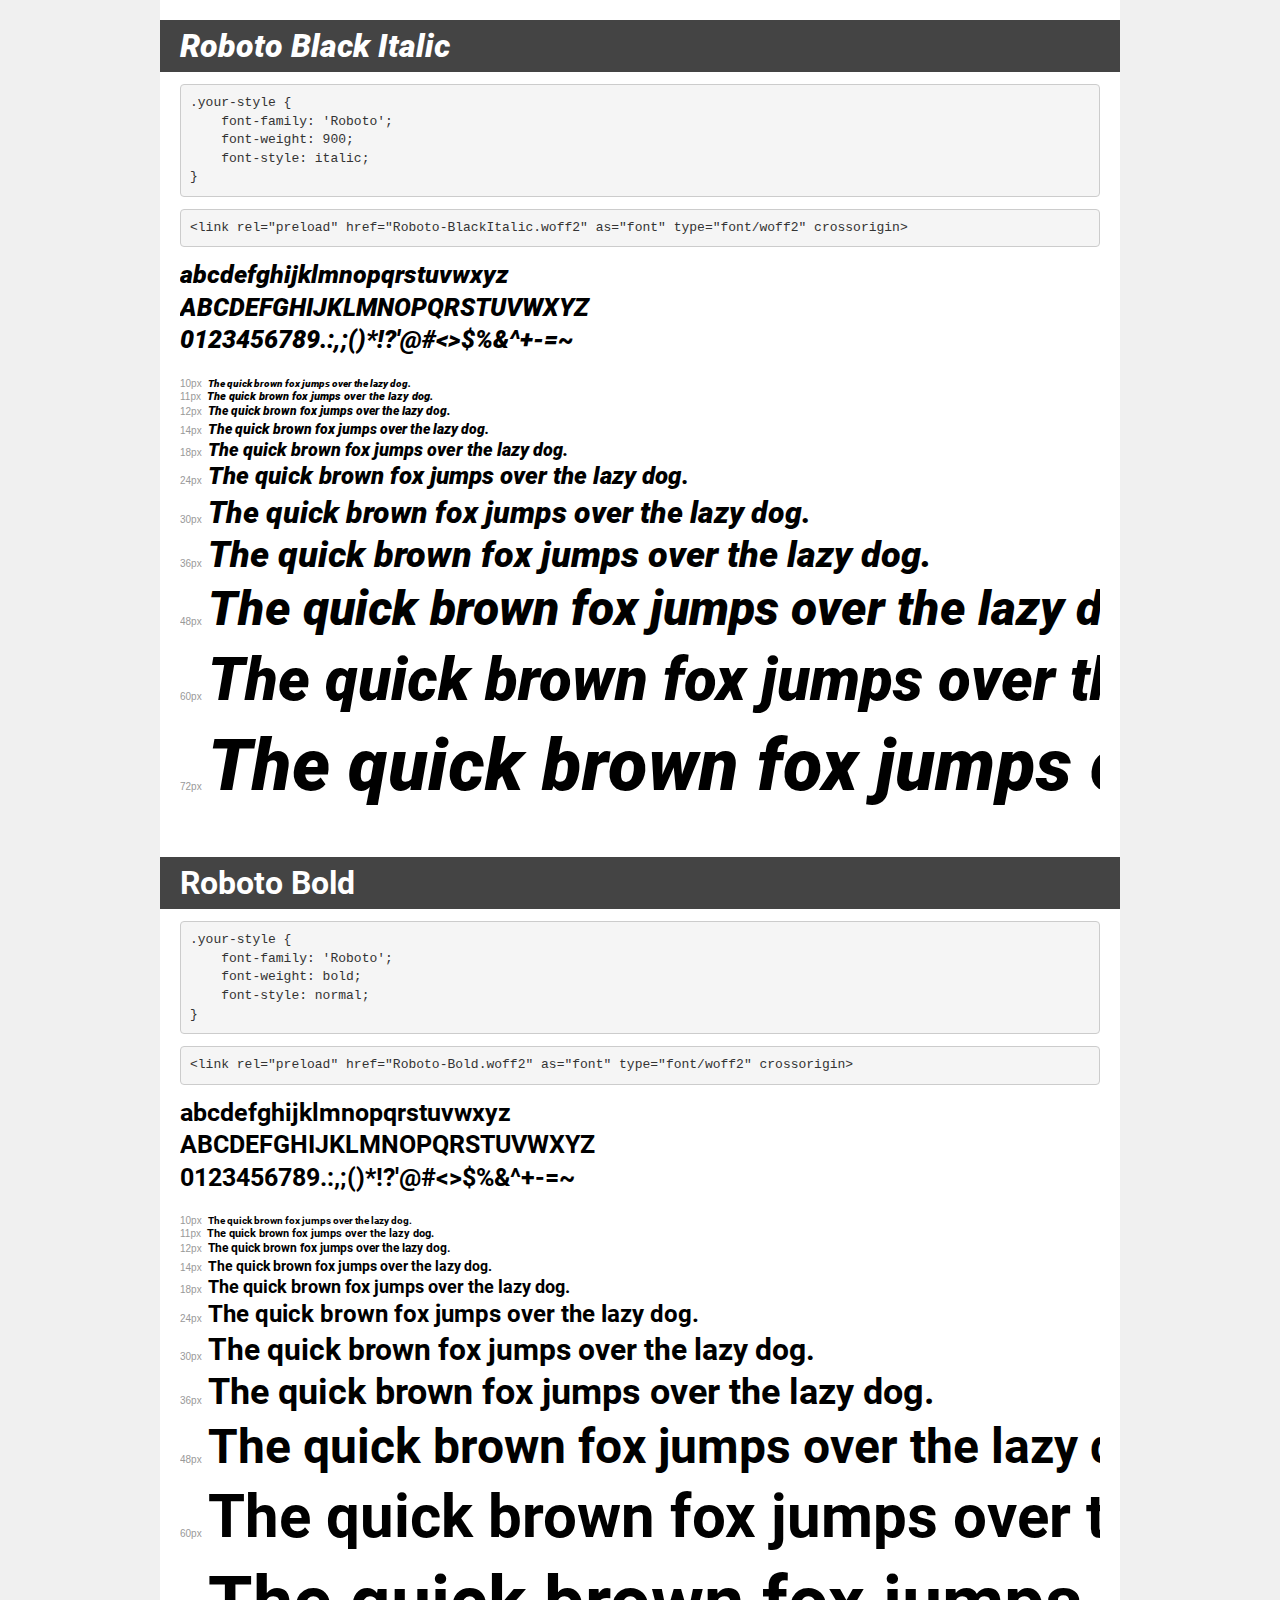
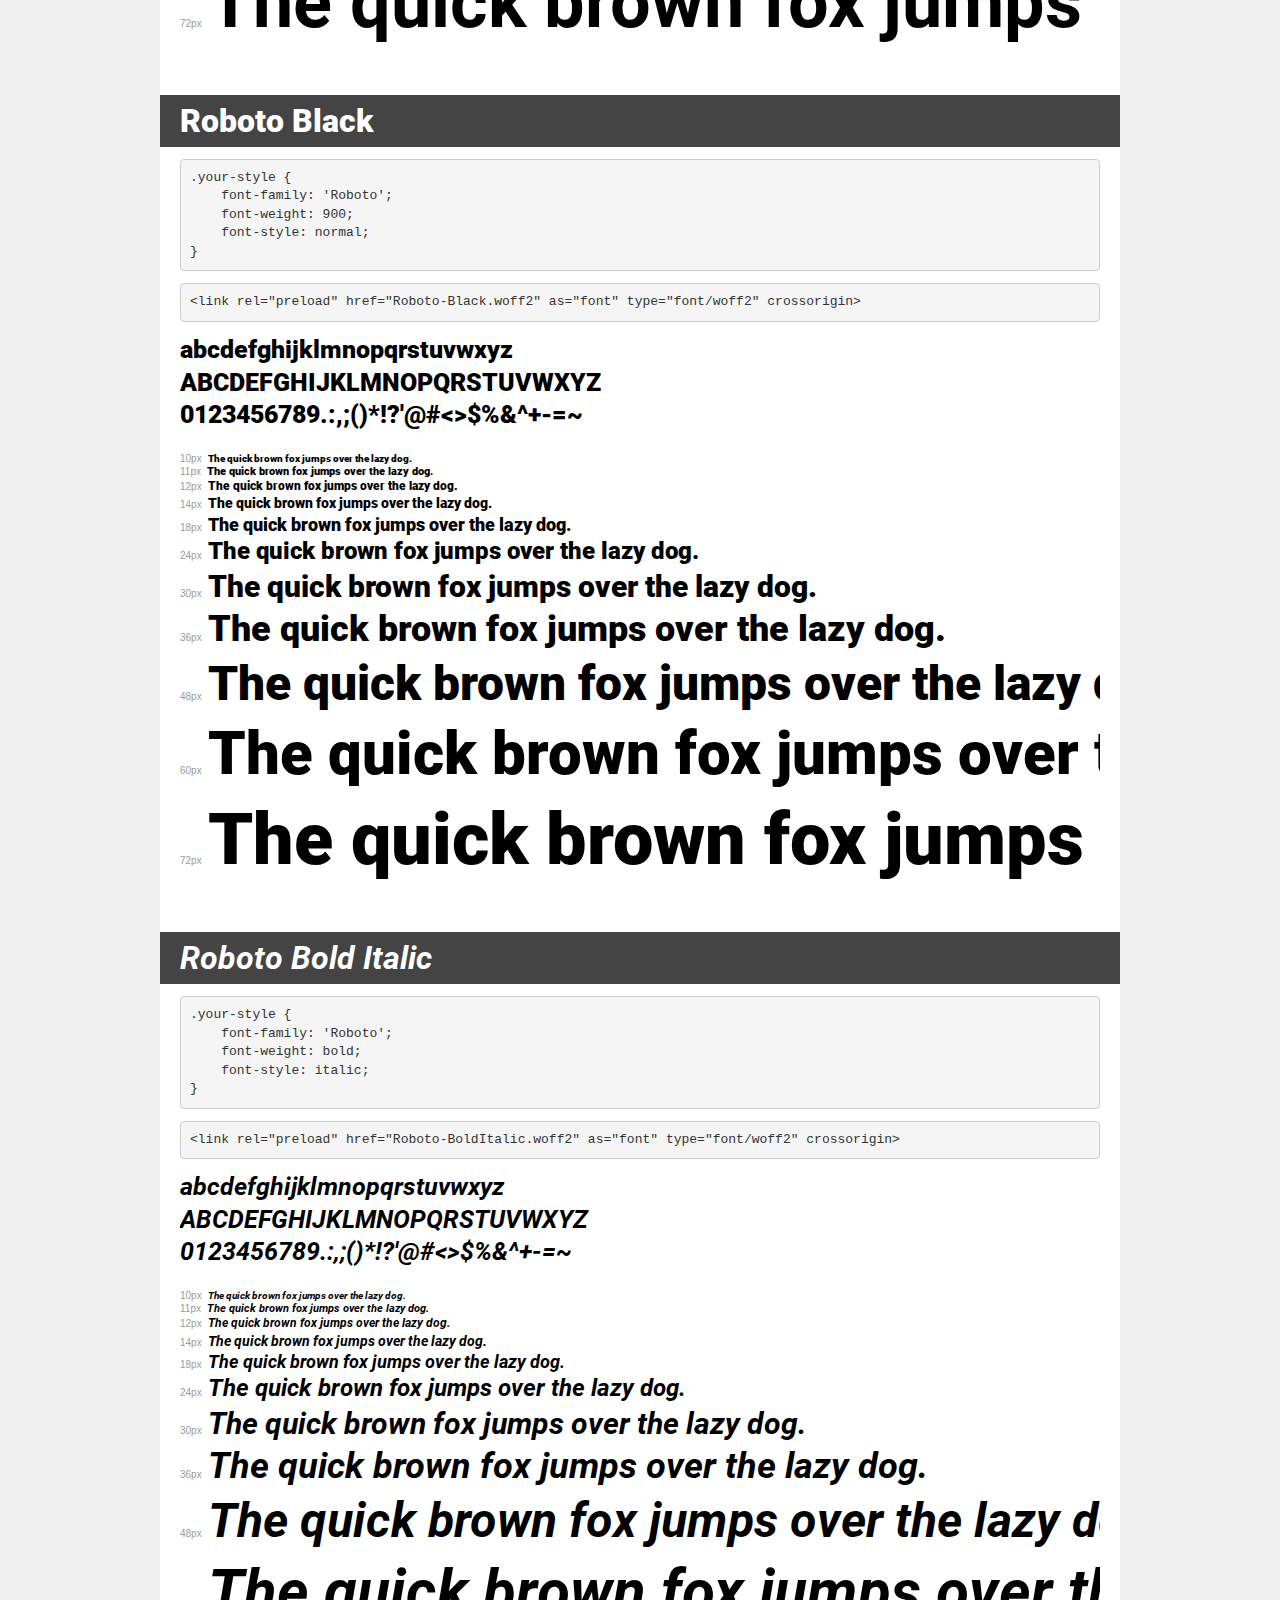
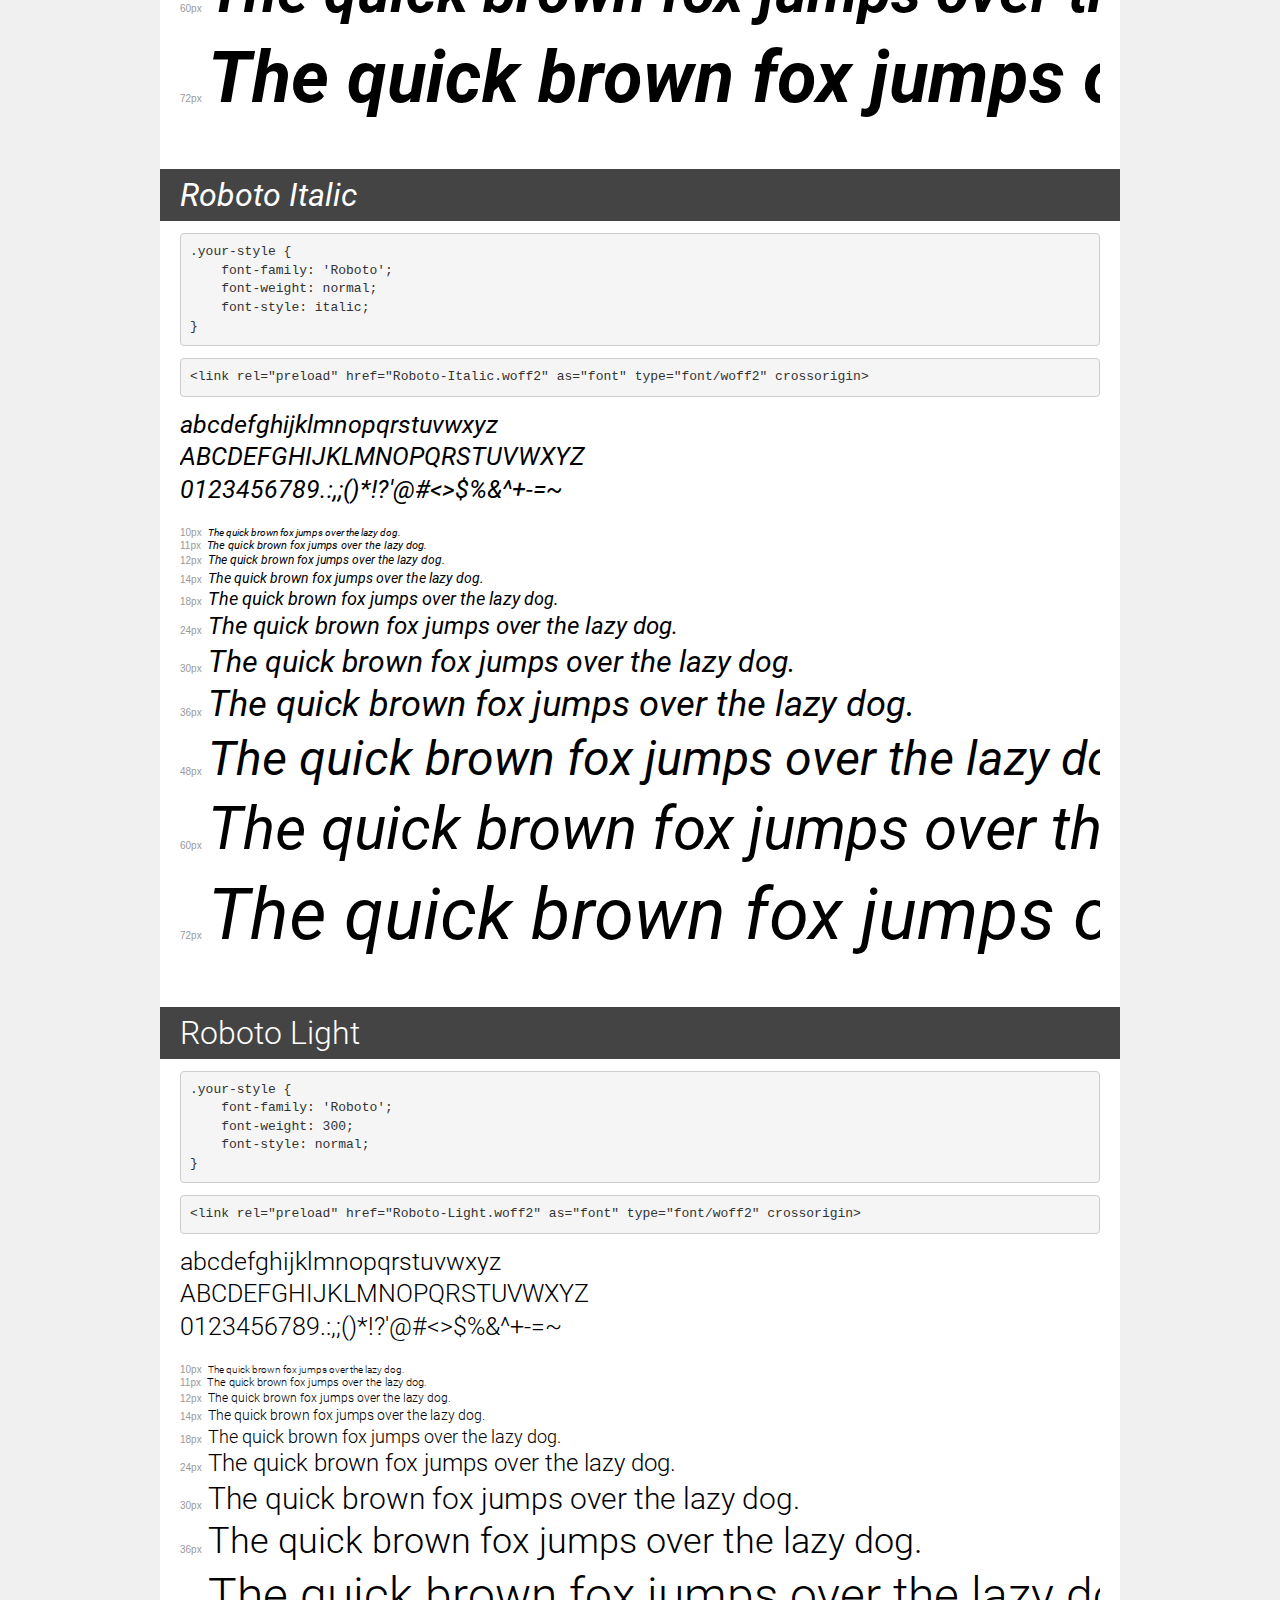
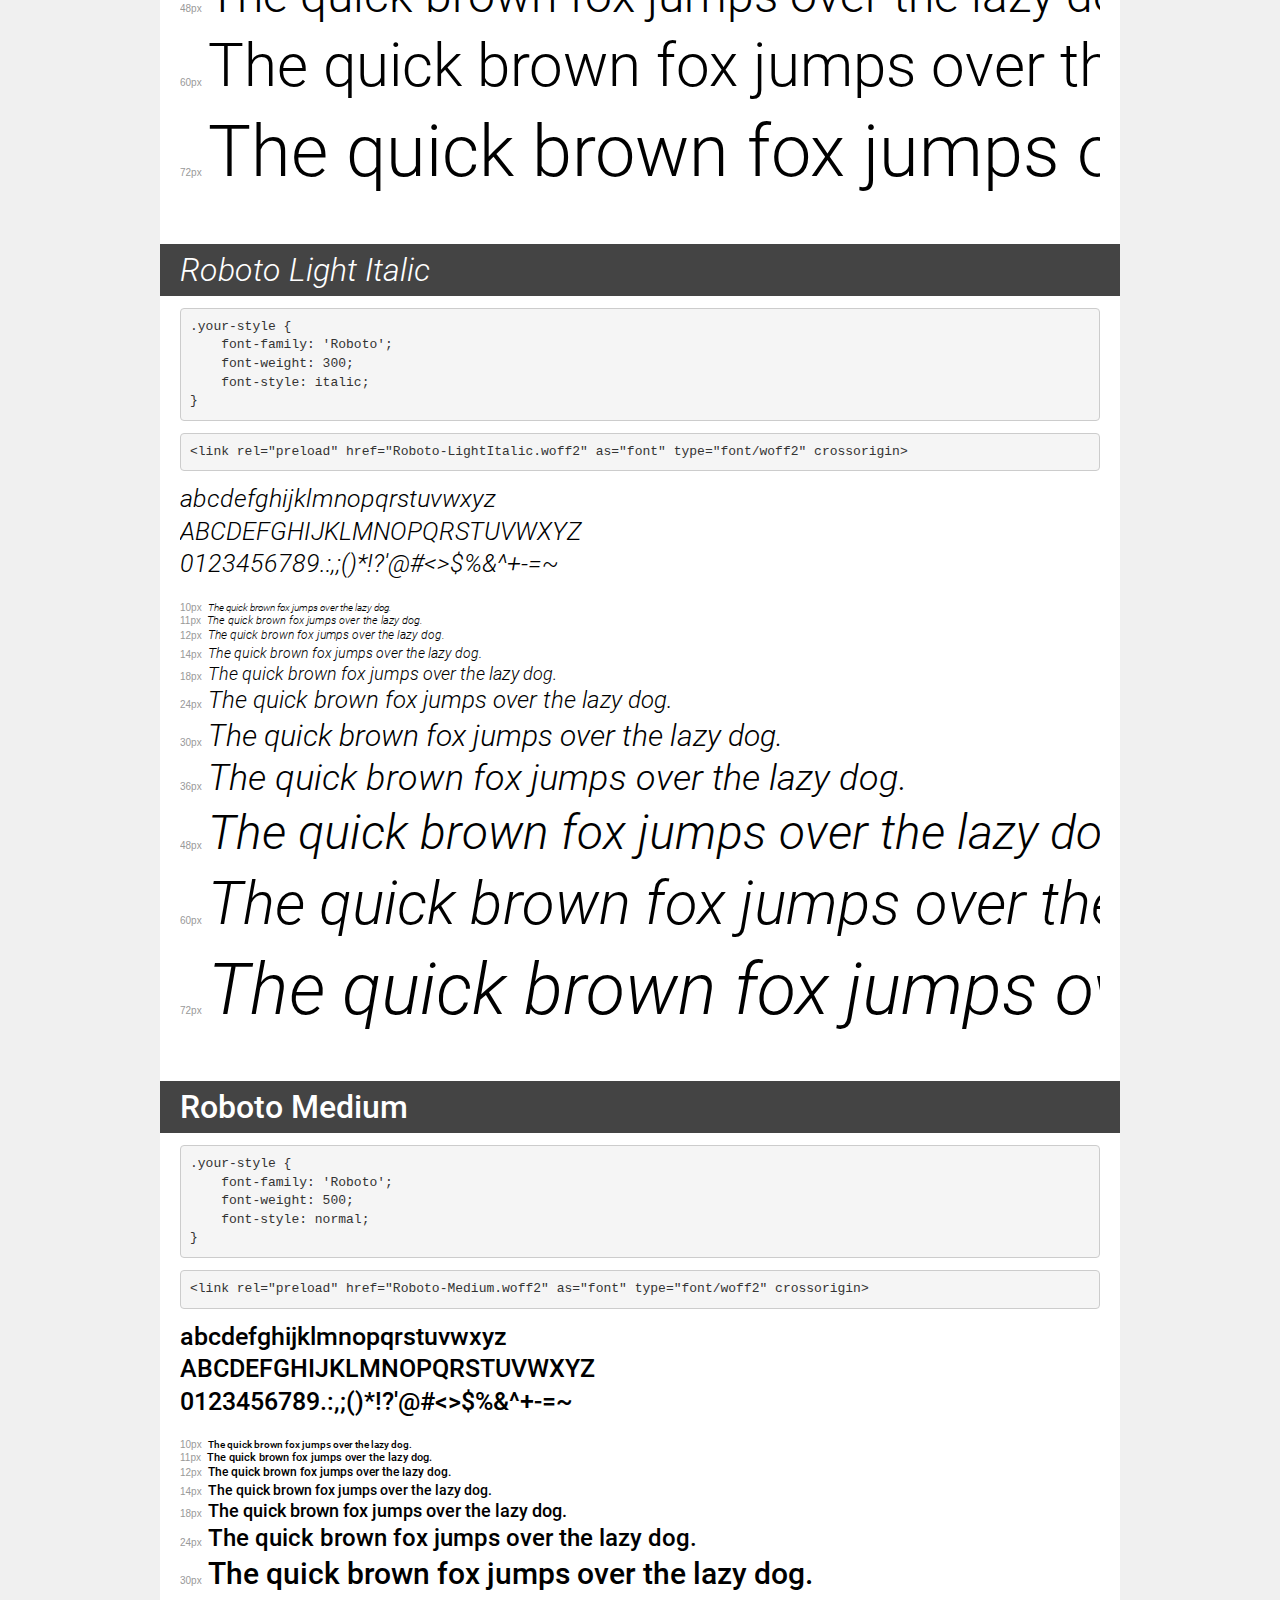
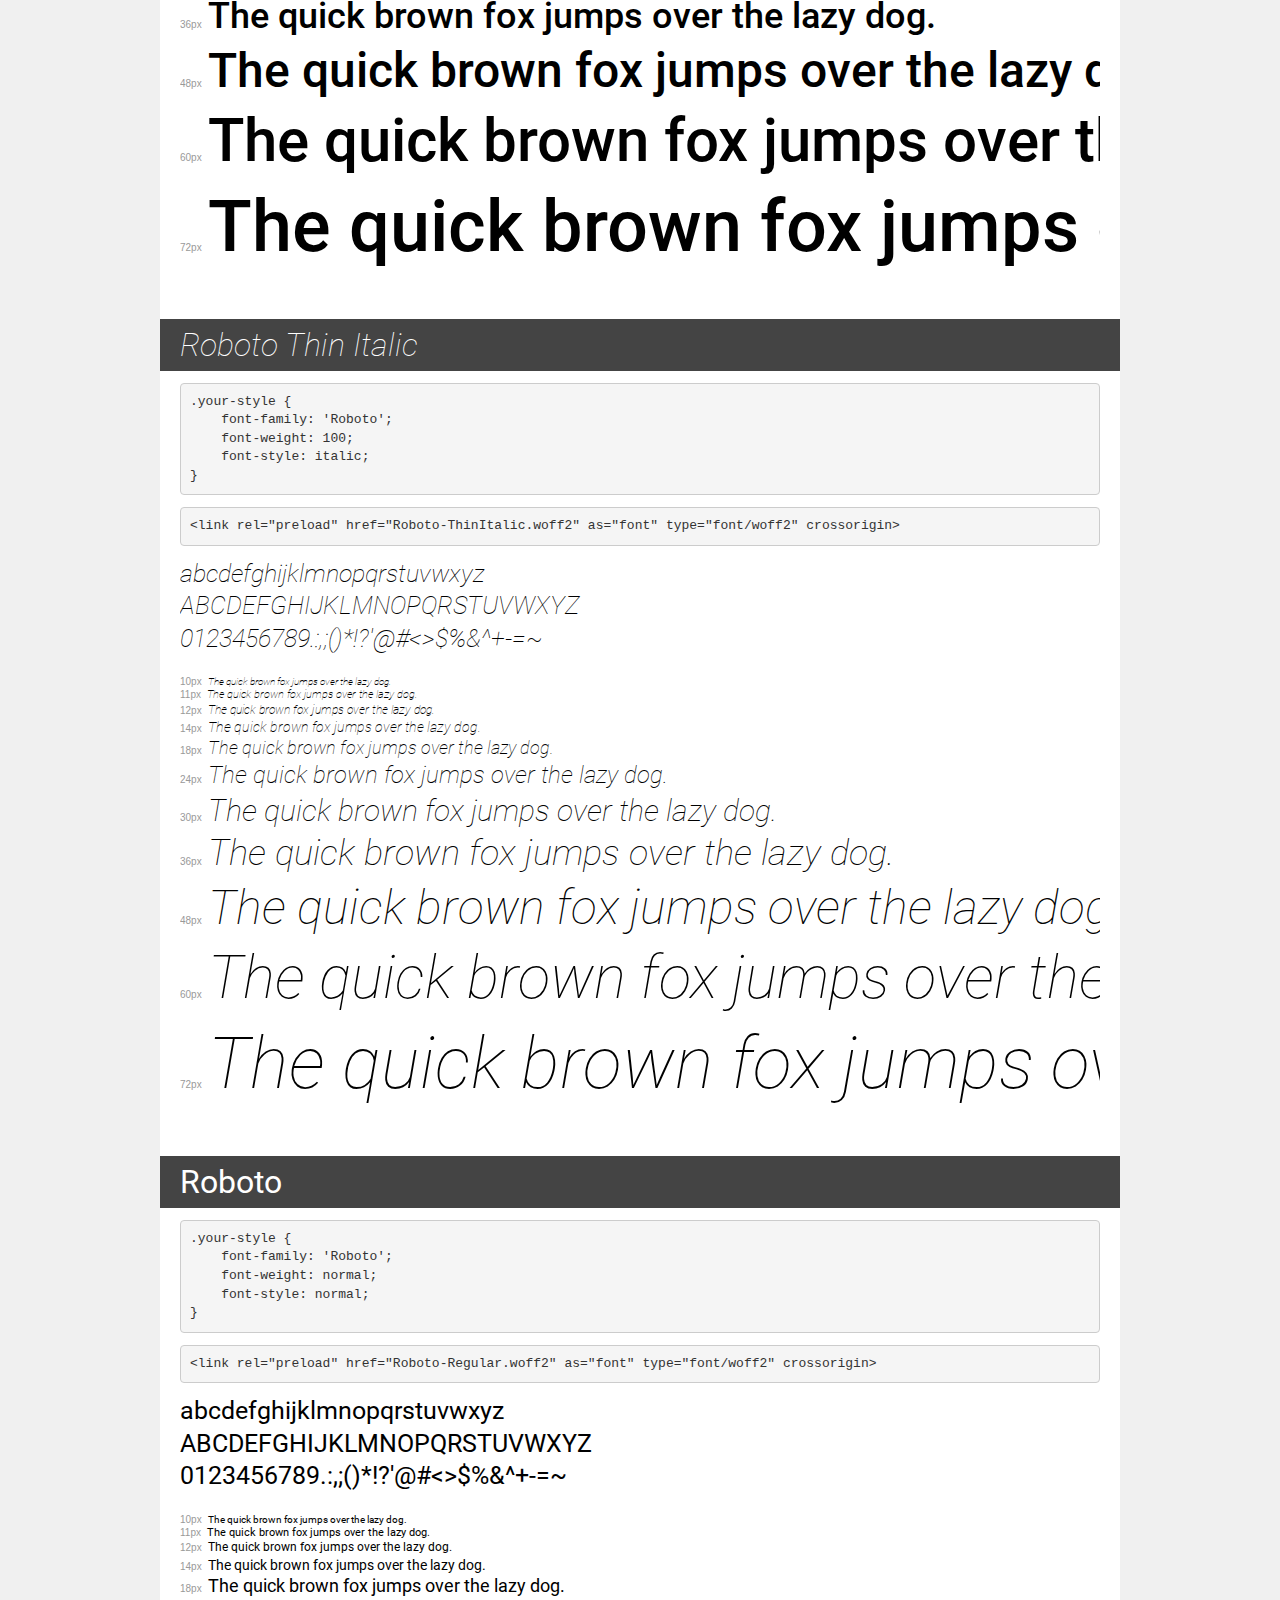
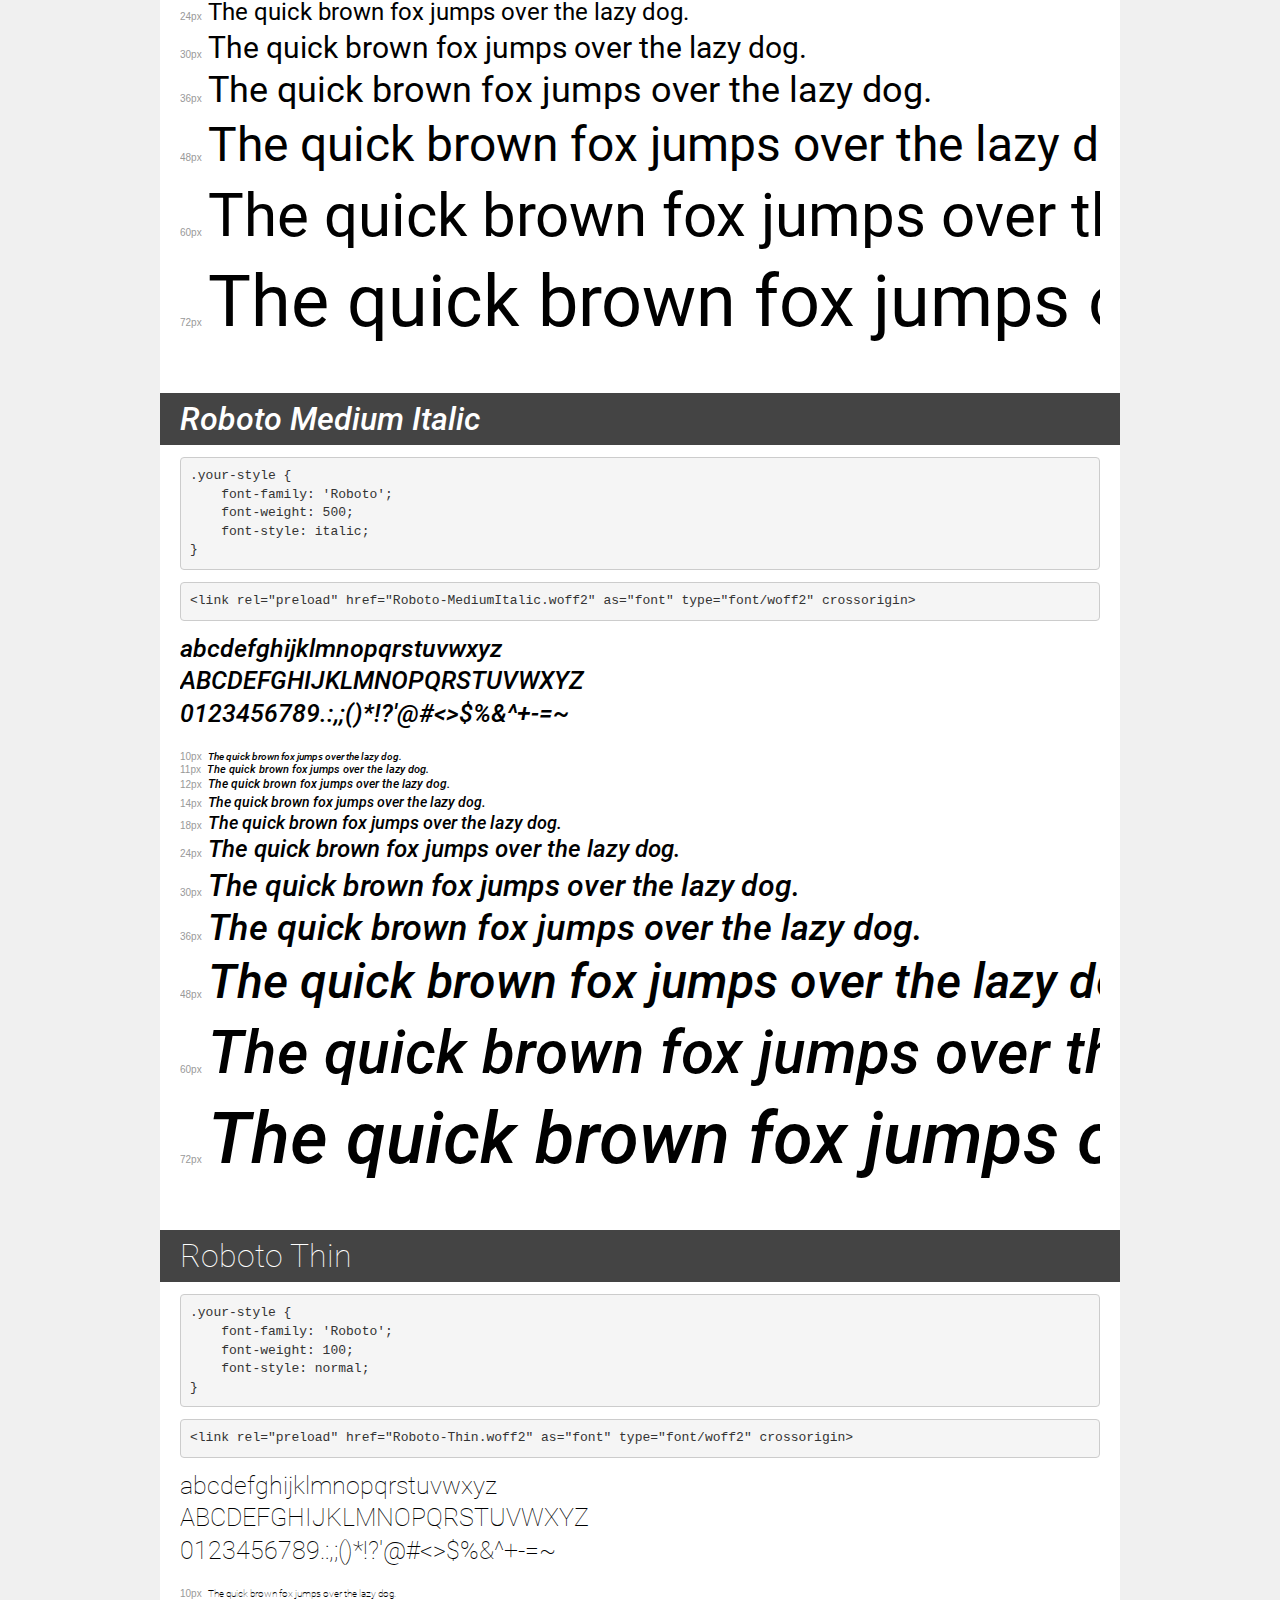
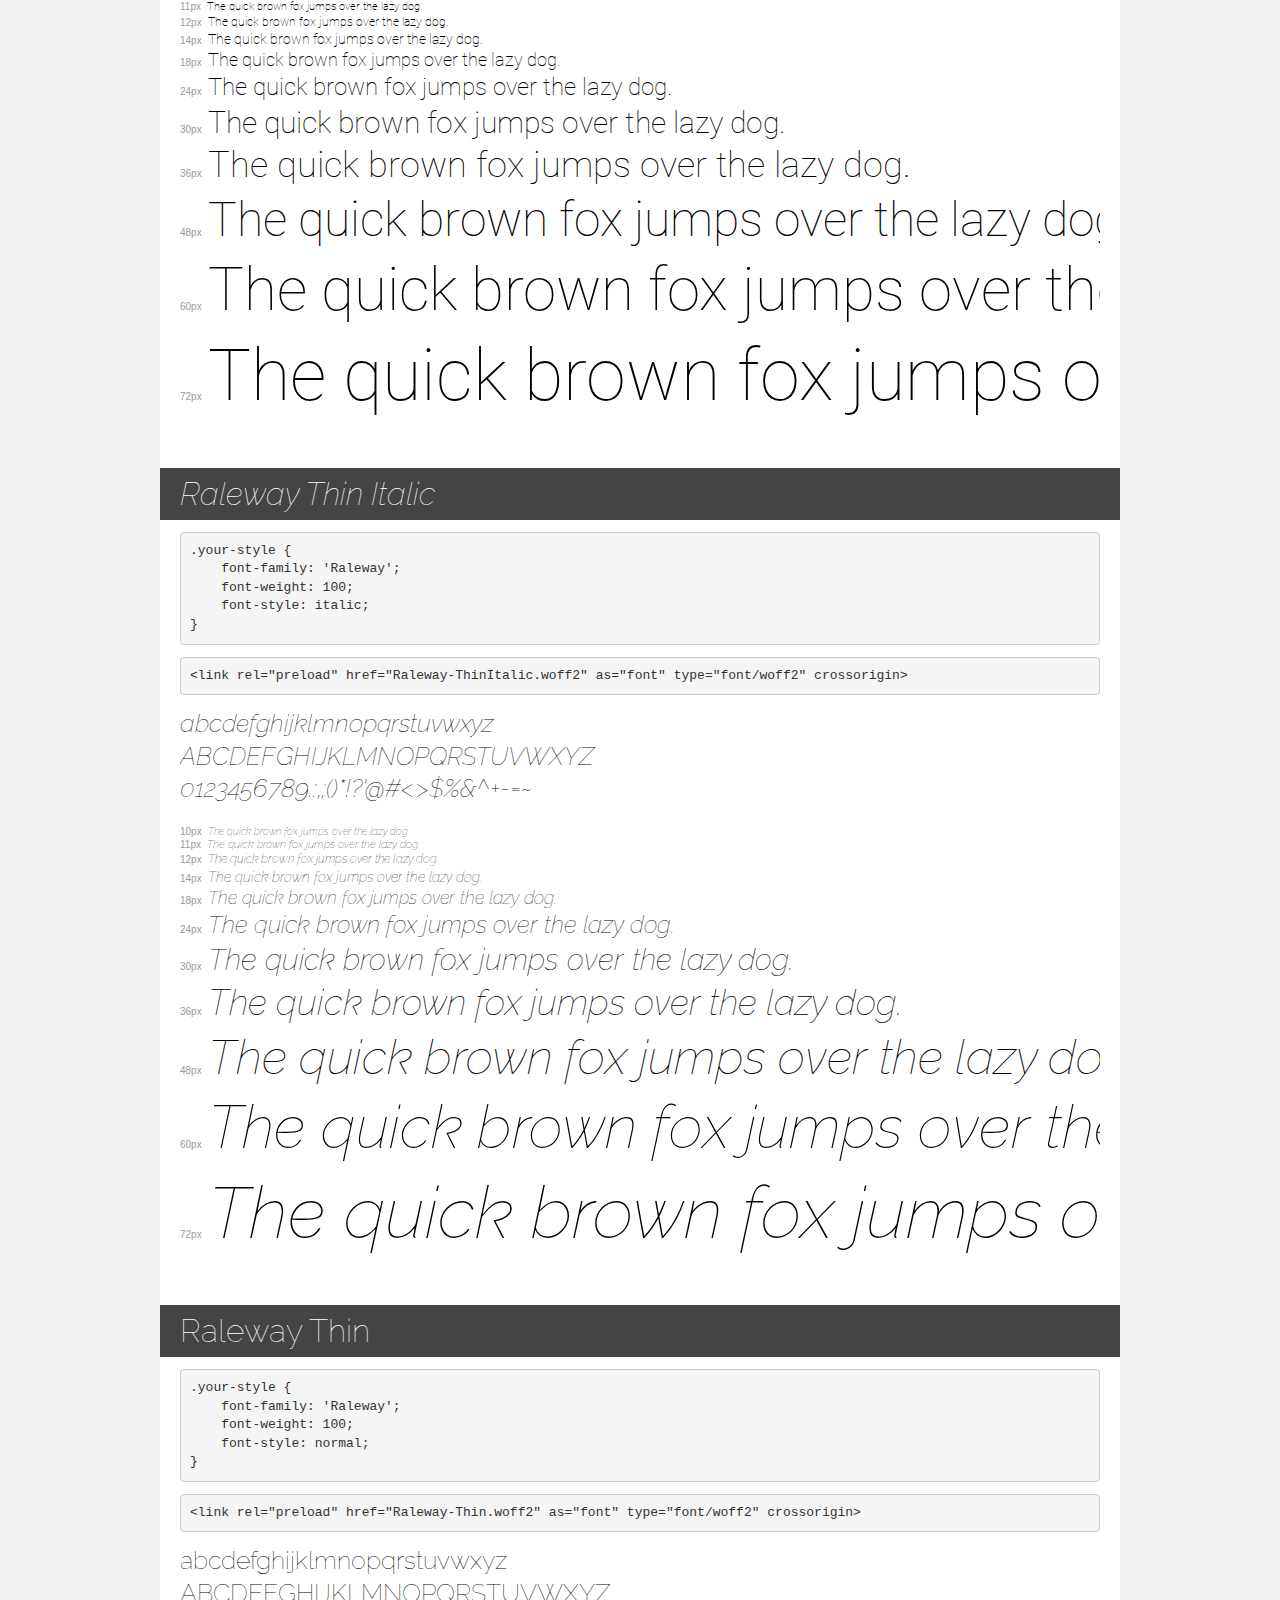
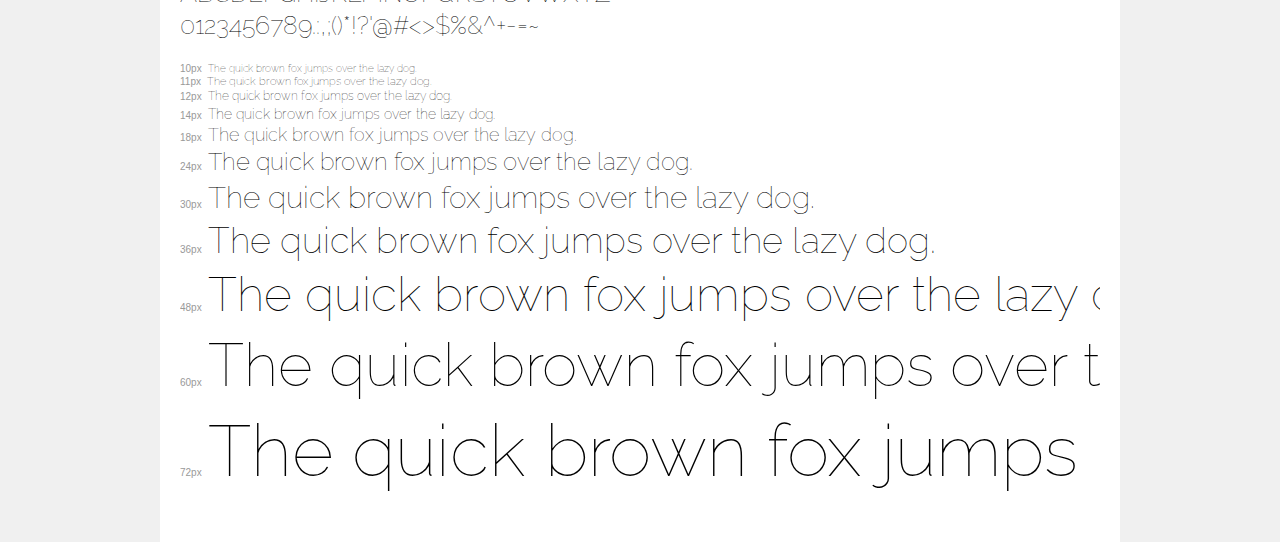
<file: extra/transfonter.org-20230312-113529/demo.html>
<!DOCTYPE html>
<html lang="en">
<head>
    <meta charset="utf-8">
    <meta http-equiv="X-UA-Compatible" content="IE=edge">
    <meta name="viewport" content="width=device-width, initial-scale=1">
    <meta name="robots" content="noindex, noarchive">
    <meta name="format-detection" content="telephone=no">
    <title>Transfonter demo</title>
    <link href="stylesheet.css" rel="stylesheet">
    <style>
        /*
        http://meyerweb.com/eric/tools/css/reset/
        v2.0 | 20110126
        License: none (public domain)
        */
        html, body, div, span, applet, object, iframe,
        h1, h2, h3, h4, h5, h6, p, blockquote, pre,
        a, abbr, acronym, address, big, cite, code,
        del, dfn, em, img, ins, kbd, q, s, samp,
        small, strike, strong, sub, sup, tt, var,
        b, u, i, center,
        dl, dt, dd, ol, ul, li,
        fieldset, form, label, legend,
        table, caption, tbody, tfoot, thead, tr, th, td,
        article, aside, canvas, details, embed,
        figure, figcaption, footer, header, hgroup,
        menu, nav, output, ruby, section, summary,
        time, mark, audio, video {
            margin: 0;
            padding: 0;
            border: 0;
            font-size: 100%;
            font: inherit;
            vertical-align: baseline;
        }
        /* HTML5 display-role reset for older browsers */
        article, aside, details, figcaption, figure,
        footer, header, hgroup, menu, nav, section {
            display: block;
        }
        body {
            line-height: 1;
        }
        ol, ul {
            list-style: none;
        }
        blockquote, q {
            quotes: none;
        }
        blockquote:before, blockquote:after,
        q:before, q:after {
            content: '';
            content: none;
        }
        table {
            border-collapse: collapse;
            border-spacing: 0;
        }
        /* demo styles */
        body {
            background: #f0f0f0;
            color: #000;
        }
        .page {
            background: #fff;
            width: 920px;
            margin: 0 auto;
            padding: 20px 20px 0 20px;
            overflow: hidden;
        }
        .font-container {
            overflow-x: auto;
            overflow-y: hidden;
            margin-bottom: 40px;
            line-height: 1.3;
            white-space: nowrap;
            padding-bottom: 5px;
        }
        h1 {
            position: relative;
            background: #444;
            font-size: 32px;
            color: #fff;
            padding: 10px 20px;
            margin: 0 -20px 12px -20px;
        }
        .letters {
            font-size: 25px;
            margin-bottom: 20px;
        }
        .s10:before {
            content: '10px';
        }
        .s11:before {
            content: '11px';
        }
        .s12:before {
            content: '12px';
        }
        .s14:before {
            content: '14px';
        }
        .s18:before {
            content: '18px';
        }
        .s24:before {
            content: '24px';
        }
        .s30:before {
            content: '30px';
        }
        .s36:before {
            content: '36px';
        }
        .s48:before {
            content: '48px';
        }
        .s60:before {
            content: '60px';
        }
        .s72:before {
            content: '72px';
        }
        .s10:before, .s11:before, .s12:before, .s14:before,
        .s18:before, .s24:before, .s30:before, .s36:before,
        .s48:before, .s60:before, .s72:before {
            font-family: Arial, sans-serif;
            font-size: 10px;
            font-weight: normal;
            font-style: normal;
            color: #999;
            padding-right: 6px;
        }
        pre {
            display: block;
            padding: 9px;
            margin: 0 0 12px;
            font-family: Monaco, Menlo, Consolas, "Courier New", monospace;
            font-size: 13px;
            line-height: 1.428571429;
            color: #333;
            font-weight: normal;
            font-style: normal;
            background-color: #f5f5f5;
            border: 1px solid #ccc;
            overflow-x: auto;
            border-radius: 4px;
        }
        /* responsive */
        @media (max-width: 959px) {
            .page {
                width: auto;
                margin: 0;
            }
        }
    </style>
</head>
<body>
<div class="page">
    <div class="demo">
        <h1 style="font-family: 'Roboto'; font-weight: 900; font-style: italic;">Roboto Black Italic</h1>
        <pre title="Usage">.your-style {
    font-family: 'Roboto';
    font-weight: 900;
    font-style: italic;
}</pre>
        <pre title="Preload (optional)">
&lt;link rel=&quot;preload&quot; href=&quot;Roboto-BlackItalic.woff2&quot; as=&quot;font&quot; type=&quot;font/woff2&quot; crossorigin&gt;</pre>
        <div class="font-container" style="font-family: 'Roboto'; font-weight: 900; font-style: italic;">
            <p class="letters">
                abcdefghijklmnopqrstuvwxyz<br>
ABCDEFGHIJKLMNOPQRSTUVWXYZ<br>
                0123456789.:,;()*!?'@#&lt;&gt;$%&^+-=~
            </p>
            <p class="s10" style="font-size: 10px;">The quick brown fox jumps over the lazy dog.</p>
            <p class="s11" style="font-size: 11px;">The quick brown fox jumps over the lazy dog.</p>
            <p class="s12" style="font-size: 12px;">The quick brown fox jumps over the lazy dog.</p>
            <p class="s14" style="font-size: 14px;">The quick brown fox jumps over the lazy dog.</p>
            <p class="s18" style="font-size: 18px;">The quick brown fox jumps over the lazy dog.</p>
            <p class="s24" style="font-size: 24px;">The quick brown fox jumps over the lazy dog.</p>
            <p class="s30" style="font-size: 30px;">The quick brown fox jumps over the lazy dog.</p>
            <p class="s36" style="font-size: 36px;">The quick brown fox jumps over the lazy dog.</p>
            <p class="s48" style="font-size: 48px;">The quick brown fox jumps over the lazy dog.</p>
            <p class="s60" style="font-size: 60px;">The quick brown fox jumps over the lazy dog.</p>
            <p class="s72" style="font-size: 72px;">The quick brown fox jumps over the lazy dog.</p>
        </div>
    </div>

    <div class="demo">
        <h1 style="font-family: 'Roboto'; font-weight: bold; font-style: normal;">Roboto Bold</h1>
        <pre title="Usage">.your-style {
    font-family: 'Roboto';
    font-weight: bold;
    font-style: normal;
}</pre>
        <pre title="Preload (optional)">
&lt;link rel=&quot;preload&quot; href=&quot;Roboto-Bold.woff2&quot; as=&quot;font&quot; type=&quot;font/woff2&quot; crossorigin&gt;</pre>
        <div class="font-container" style="font-family: 'Roboto'; font-weight: bold; font-style: normal;">
            <p class="letters">
                abcdefghijklmnopqrstuvwxyz<br>
ABCDEFGHIJKLMNOPQRSTUVWXYZ<br>
                0123456789.:,;()*!?'@#&lt;&gt;$%&^+-=~
            </p>
            <p class="s10" style="font-size: 10px;">The quick brown fox jumps over the lazy dog.</p>
            <p class="s11" style="font-size: 11px;">The quick brown fox jumps over the lazy dog.</p>
            <p class="s12" style="font-size: 12px;">The quick brown fox jumps over the lazy dog.</p>
            <p class="s14" style="font-size: 14px;">The quick brown fox jumps over the lazy dog.</p>
            <p class="s18" style="font-size: 18px;">The quick brown fox jumps over the lazy dog.</p>
            <p class="s24" style="font-size: 24px;">The quick brown fox jumps over the lazy dog.</p>
            <p class="s30" style="font-size: 30px;">The quick brown fox jumps over the lazy dog.</p>
            <p class="s36" style="font-size: 36px;">The quick brown fox jumps over the lazy dog.</p>
            <p class="s48" style="font-size: 48px;">The quick brown fox jumps over the lazy dog.</p>
            <p class="s60" style="font-size: 60px;">The quick brown fox jumps over the lazy dog.</p>
            <p class="s72" style="font-size: 72px;">The quick brown fox jumps over the lazy dog.</p>
        </div>
    </div>

    <div class="demo">
        <h1 style="font-family: 'Roboto'; font-weight: 900; font-style: normal;">Roboto Black</h1>
        <pre title="Usage">.your-style {
    font-family: 'Roboto';
    font-weight: 900;
    font-style: normal;
}</pre>
        <pre title="Preload (optional)">
&lt;link rel=&quot;preload&quot; href=&quot;Roboto-Black.woff2&quot; as=&quot;font&quot; type=&quot;font/woff2&quot; crossorigin&gt;</pre>
        <div class="font-container" style="font-family: 'Roboto'; font-weight: 900; font-style: normal;">
            <p class="letters">
                abcdefghijklmnopqrstuvwxyz<br>
ABCDEFGHIJKLMNOPQRSTUVWXYZ<br>
                0123456789.:,;()*!?'@#&lt;&gt;$%&^+-=~
            </p>
            <p class="s10" style="font-size: 10px;">The quick brown fox jumps over the lazy dog.</p>
            <p class="s11" style="font-size: 11px;">The quick brown fox jumps over the lazy dog.</p>
            <p class="s12" style="font-size: 12px;">The quick brown fox jumps over the lazy dog.</p>
            <p class="s14" style="font-size: 14px;">The quick brown fox jumps over the lazy dog.</p>
            <p class="s18" style="font-size: 18px;">The quick brown fox jumps over the lazy dog.</p>
            <p class="s24" style="font-size: 24px;">The quick brown fox jumps over the lazy dog.</p>
            <p class="s30" style="font-size: 30px;">The quick brown fox jumps over the lazy dog.</p>
            <p class="s36" style="font-size: 36px;">The quick brown fox jumps over the lazy dog.</p>
            <p class="s48" style="font-size: 48px;">The quick brown fox jumps over the lazy dog.</p>
            <p class="s60" style="font-size: 60px;">The quick brown fox jumps over the lazy dog.</p>
            <p class="s72" style="font-size: 72px;">The quick brown fox jumps over the lazy dog.</p>
        </div>
    </div>

    <div class="demo">
        <h1 style="font-family: 'Roboto'; font-weight: bold; font-style: italic;">Roboto Bold Italic</h1>
        <pre title="Usage">.your-style {
    font-family: 'Roboto';
    font-weight: bold;
    font-style: italic;
}</pre>
        <pre title="Preload (optional)">
&lt;link rel=&quot;preload&quot; href=&quot;Roboto-BoldItalic.woff2&quot; as=&quot;font&quot; type=&quot;font/woff2&quot; crossorigin&gt;</pre>
        <div class="font-container" style="font-family: 'Roboto'; font-weight: bold; font-style: italic;">
            <p class="letters">
                abcdefghijklmnopqrstuvwxyz<br>
ABCDEFGHIJKLMNOPQRSTUVWXYZ<br>
                0123456789.:,;()*!?'@#&lt;&gt;$%&^+-=~
            </p>
            <p class="s10" style="font-size: 10px;">The quick brown fox jumps over the lazy dog.</p>
            <p class="s11" style="font-size: 11px;">The quick brown fox jumps over the lazy dog.</p>
            <p class="s12" style="font-size: 12px;">The quick brown fox jumps over the lazy dog.</p>
            <p class="s14" style="font-size: 14px;">The quick brown fox jumps over the lazy dog.</p>
            <p class="s18" style="font-size: 18px;">The quick brown fox jumps over the lazy dog.</p>
            <p class="s24" style="font-size: 24px;">The quick brown fox jumps over the lazy dog.</p>
            <p class="s30" style="font-size: 30px;">The quick brown fox jumps over the lazy dog.</p>
            <p class="s36" style="font-size: 36px;">The quick brown fox jumps over the lazy dog.</p>
            <p class="s48" style="font-size: 48px;">The quick brown fox jumps over the lazy dog.</p>
            <p class="s60" style="font-size: 60px;">The quick brown fox jumps over the lazy dog.</p>
            <p class="s72" style="font-size: 72px;">The quick brown fox jumps over the lazy dog.</p>
        </div>
    </div>

    <div class="demo">
        <h1 style="font-family: 'Roboto'; font-weight: normal; font-style: italic;">Roboto Italic</h1>
        <pre title="Usage">.your-style {
    font-family: 'Roboto';
    font-weight: normal;
    font-style: italic;
}</pre>
        <pre title="Preload (optional)">
&lt;link rel=&quot;preload&quot; href=&quot;Roboto-Italic.woff2&quot; as=&quot;font&quot; type=&quot;font/woff2&quot; crossorigin&gt;</pre>
        <div class="font-container" style="font-family: 'Roboto'; font-weight: normal; font-style: italic;">
            <p class="letters">
                abcdefghijklmnopqrstuvwxyz<br>
ABCDEFGHIJKLMNOPQRSTUVWXYZ<br>
                0123456789.:,;()*!?'@#&lt;&gt;$%&^+-=~
            </p>
            <p class="s10" style="font-size: 10px;">The quick brown fox jumps over the lazy dog.</p>
            <p class="s11" style="font-size: 11px;">The quick brown fox jumps over the lazy dog.</p>
            <p class="s12" style="font-size: 12px;">The quick brown fox jumps over the lazy dog.</p>
            <p class="s14" style="font-size: 14px;">The quick brown fox jumps over the lazy dog.</p>
            <p class="s18" style="font-size: 18px;">The quick brown fox jumps over the lazy dog.</p>
            <p class="s24" style="font-size: 24px;">The quick brown fox jumps over the lazy dog.</p>
            <p class="s30" style="font-size: 30px;">The quick brown fox jumps over the lazy dog.</p>
            <p class="s36" style="font-size: 36px;">The quick brown fox jumps over the lazy dog.</p>
            <p class="s48" style="font-size: 48px;">The quick brown fox jumps over the lazy dog.</p>
            <p class="s60" style="font-size: 60px;">The quick brown fox jumps over the lazy dog.</p>
            <p class="s72" style="font-size: 72px;">The quick brown fox jumps over the lazy dog.</p>
        </div>
    </div>

    <div class="demo">
        <h1 style="font-family: 'Roboto'; font-weight: 300; font-style: normal;">Roboto Light</h1>
        <pre title="Usage">.your-style {
    font-family: 'Roboto';
    font-weight: 300;
    font-style: normal;
}</pre>
        <pre title="Preload (optional)">
&lt;link rel=&quot;preload&quot; href=&quot;Roboto-Light.woff2&quot; as=&quot;font&quot; type=&quot;font/woff2&quot; crossorigin&gt;</pre>
        <div class="font-container" style="font-family: 'Roboto'; font-weight: 300; font-style: normal;">
            <p class="letters">
                abcdefghijklmnopqrstuvwxyz<br>
ABCDEFGHIJKLMNOPQRSTUVWXYZ<br>
                0123456789.:,;()*!?'@#&lt;&gt;$%&^+-=~
            </p>
            <p class="s10" style="font-size: 10px;">The quick brown fox jumps over the lazy dog.</p>
            <p class="s11" style="font-size: 11px;">The quick brown fox jumps over the lazy dog.</p>
            <p class="s12" style="font-size: 12px;">The quick brown fox jumps over the lazy dog.</p>
            <p class="s14" style="font-size: 14px;">The quick brown fox jumps over the lazy dog.</p>
            <p class="s18" style="font-size: 18px;">The quick brown fox jumps over the lazy dog.</p>
            <p class="s24" style="font-size: 24px;">The quick brown fox jumps over the lazy dog.</p>
            <p class="s30" style="font-size: 30px;">The quick brown fox jumps over the lazy dog.</p>
            <p class="s36" style="font-size: 36px;">The quick brown fox jumps over the lazy dog.</p>
            <p class="s48" style="font-size: 48px;">The quick brown fox jumps over the lazy dog.</p>
            <p class="s60" style="font-size: 60px;">The quick brown fox jumps over the lazy dog.</p>
            <p class="s72" style="font-size: 72px;">The quick brown fox jumps over the lazy dog.</p>
        </div>
    </div>

    <div class="demo">
        <h1 style="font-family: 'Roboto'; font-weight: 300; font-style: italic;">Roboto Light Italic</h1>
        <pre title="Usage">.your-style {
    font-family: 'Roboto';
    font-weight: 300;
    font-style: italic;
}</pre>
        <pre title="Preload (optional)">
&lt;link rel=&quot;preload&quot; href=&quot;Roboto-LightItalic.woff2&quot; as=&quot;font&quot; type=&quot;font/woff2&quot; crossorigin&gt;</pre>
        <div class="font-container" style="font-family: 'Roboto'; font-weight: 300; font-style: italic;">
            <p class="letters">
                abcdefghijklmnopqrstuvwxyz<br>
ABCDEFGHIJKLMNOPQRSTUVWXYZ<br>
                0123456789.:,;()*!?'@#&lt;&gt;$%&^+-=~
            </p>
            <p class="s10" style="font-size: 10px;">The quick brown fox jumps over the lazy dog.</p>
            <p class="s11" style="font-size: 11px;">The quick brown fox jumps over the lazy dog.</p>
            <p class="s12" style="font-size: 12px;">The quick brown fox jumps over the lazy dog.</p>
            <p class="s14" style="font-size: 14px;">The quick brown fox jumps over the lazy dog.</p>
            <p class="s18" style="font-size: 18px;">The quick brown fox jumps over the lazy dog.</p>
            <p class="s24" style="font-size: 24px;">The quick brown fox jumps over the lazy dog.</p>
            <p class="s30" style="font-size: 30px;">The quick brown fox jumps over the lazy dog.</p>
            <p class="s36" style="font-size: 36px;">The quick brown fox jumps over the lazy dog.</p>
            <p class="s48" style="font-size: 48px;">The quick brown fox jumps over the lazy dog.</p>
            <p class="s60" style="font-size: 60px;">The quick brown fox jumps over the lazy dog.</p>
            <p class="s72" style="font-size: 72px;">The quick brown fox jumps over the lazy dog.</p>
        </div>
    </div>

    <div class="demo">
        <h1 style="font-family: 'Roboto'; font-weight: 500; font-style: normal;">Roboto Medium</h1>
        <pre title="Usage">.your-style {
    font-family: 'Roboto';
    font-weight: 500;
    font-style: normal;
}</pre>
        <pre title="Preload (optional)">
&lt;link rel=&quot;preload&quot; href=&quot;Roboto-Medium.woff2&quot; as=&quot;font&quot; type=&quot;font/woff2&quot; crossorigin&gt;</pre>
        <div class="font-container" style="font-family: 'Roboto'; font-weight: 500; font-style: normal;">
            <p class="letters">
                abcdefghijklmnopqrstuvwxyz<br>
ABCDEFGHIJKLMNOPQRSTUVWXYZ<br>
                0123456789.:,;()*!?'@#&lt;&gt;$%&^+-=~
            </p>
            <p class="s10" style="font-size: 10px;">The quick brown fox jumps over the lazy dog.</p>
            <p class="s11" style="font-size: 11px;">The quick brown fox jumps over the lazy dog.</p>
            <p class="s12" style="font-size: 12px;">The quick brown fox jumps over the lazy dog.</p>
            <p class="s14" style="font-size: 14px;">The quick brown fox jumps over the lazy dog.</p>
            <p class="s18" style="font-size: 18px;">The quick brown fox jumps over the lazy dog.</p>
            <p class="s24" style="font-size: 24px;">The quick brown fox jumps over the lazy dog.</p>
            <p class="s30" style="font-size: 30px;">The quick brown fox jumps over the lazy dog.</p>
            <p class="s36" style="font-size: 36px;">The quick brown fox jumps over the lazy dog.</p>
            <p class="s48" style="font-size: 48px;">The quick brown fox jumps over the lazy dog.</p>
            <p class="s60" style="font-size: 60px;">The quick brown fox jumps over the lazy dog.</p>
            <p class="s72" style="font-size: 72px;">The quick brown fox jumps over the lazy dog.</p>
        </div>
    </div>

    <div class="demo">
        <h1 style="font-family: 'Roboto'; font-weight: 100; font-style: italic;">Roboto Thin Italic</h1>
        <pre title="Usage">.your-style {
    font-family: 'Roboto';
    font-weight: 100;
    font-style: italic;
}</pre>
        <pre title="Preload (optional)">
&lt;link rel=&quot;preload&quot; href=&quot;Roboto-ThinItalic.woff2&quot; as=&quot;font&quot; type=&quot;font/woff2&quot; crossorigin&gt;</pre>
        <div class="font-container" style="font-family: 'Roboto'; font-weight: 100; font-style: italic;">
            <p class="letters">
                abcdefghijklmnopqrstuvwxyz<br>
ABCDEFGHIJKLMNOPQRSTUVWXYZ<br>
                0123456789.:,;()*!?'@#&lt;&gt;$%&^+-=~
            </p>
            <p class="s10" style="font-size: 10px;">The quick brown fox jumps over the lazy dog.</p>
            <p class="s11" style="font-size: 11px;">The quick brown fox jumps over the lazy dog.</p>
            <p class="s12" style="font-size: 12px;">The quick brown fox jumps over the lazy dog.</p>
            <p class="s14" style="font-size: 14px;">The quick brown fox jumps over the lazy dog.</p>
            <p class="s18" style="font-size: 18px;">The quick brown fox jumps over the lazy dog.</p>
            <p class="s24" style="font-size: 24px;">The quick brown fox jumps over the lazy dog.</p>
            <p class="s30" style="font-size: 30px;">The quick brown fox jumps over the lazy dog.</p>
            <p class="s36" style="font-size: 36px;">The quick brown fox jumps over the lazy dog.</p>
            <p class="s48" style="font-size: 48px;">The quick brown fox jumps over the lazy dog.</p>
            <p class="s60" style="font-size: 60px;">The quick brown fox jumps over the lazy dog.</p>
            <p class="s72" style="font-size: 72px;">The quick brown fox jumps over the lazy dog.</p>
        </div>
    </div>

    <div class="demo">
        <h1 style="font-family: 'Roboto'; font-weight: normal; font-style: normal;">Roboto</h1>
        <pre title="Usage">.your-style {
    font-family: 'Roboto';
    font-weight: normal;
    font-style: normal;
}</pre>
        <pre title="Preload (optional)">
&lt;link rel=&quot;preload&quot; href=&quot;Roboto-Regular.woff2&quot; as=&quot;font&quot; type=&quot;font/woff2&quot; crossorigin&gt;</pre>
        <div class="font-container" style="font-family: 'Roboto'; font-weight: normal; font-style: normal;">
            <p class="letters">
                abcdefghijklmnopqrstuvwxyz<br>
ABCDEFGHIJKLMNOPQRSTUVWXYZ<br>
                0123456789.:,;()*!?'@#&lt;&gt;$%&^+-=~
            </p>
            <p class="s10" style="font-size: 10px;">The quick brown fox jumps over the lazy dog.</p>
            <p class="s11" style="font-size: 11px;">The quick brown fox jumps over the lazy dog.</p>
            <p class="s12" style="font-size: 12px;">The quick brown fox jumps over the lazy dog.</p>
            <p class="s14" style="font-size: 14px;">The quick brown fox jumps over the lazy dog.</p>
            <p class="s18" style="font-size: 18px;">The quick brown fox jumps over the lazy dog.</p>
            <p class="s24" style="font-size: 24px;">The quick brown fox jumps over the lazy dog.</p>
            <p class="s30" style="font-size: 30px;">The quick brown fox jumps over the lazy dog.</p>
            <p class="s36" style="font-size: 36px;">The quick brown fox jumps over the lazy dog.</p>
            <p class="s48" style="font-size: 48px;">The quick brown fox jumps over the lazy dog.</p>
            <p class="s60" style="font-size: 60px;">The quick brown fox jumps over the lazy dog.</p>
            <p class="s72" style="font-size: 72px;">The quick brown fox jumps over the lazy dog.</p>
        </div>
    </div>

    <div class="demo">
        <h1 style="font-family: 'Roboto'; font-weight: 500; font-style: italic;">Roboto Medium Italic</h1>
        <pre title="Usage">.your-style {
    font-family: 'Roboto';
    font-weight: 500;
    font-style: italic;
}</pre>
        <pre title="Preload (optional)">
&lt;link rel=&quot;preload&quot; href=&quot;Roboto-MediumItalic.woff2&quot; as=&quot;font&quot; type=&quot;font/woff2&quot; crossorigin&gt;</pre>
        <div class="font-container" style="font-family: 'Roboto'; font-weight: 500; font-style: italic;">
            <p class="letters">
                abcdefghijklmnopqrstuvwxyz<br>
ABCDEFGHIJKLMNOPQRSTUVWXYZ<br>
                0123456789.:,;()*!?'@#&lt;&gt;$%&^+-=~
            </p>
            <p class="s10" style="font-size: 10px;">The quick brown fox jumps over the lazy dog.</p>
            <p class="s11" style="font-size: 11px;">The quick brown fox jumps over the lazy dog.</p>
            <p class="s12" style="font-size: 12px;">The quick brown fox jumps over the lazy dog.</p>
            <p class="s14" style="font-size: 14px;">The quick brown fox jumps over the lazy dog.</p>
            <p class="s18" style="font-size: 18px;">The quick brown fox jumps over the lazy dog.</p>
            <p class="s24" style="font-size: 24px;">The quick brown fox jumps over the lazy dog.</p>
            <p class="s30" style="font-size: 30px;">The quick brown fox jumps over the lazy dog.</p>
            <p class="s36" style="font-size: 36px;">The quick brown fox jumps over the lazy dog.</p>
            <p class="s48" style="font-size: 48px;">The quick brown fox jumps over the lazy dog.</p>
            <p class="s60" style="font-size: 60px;">The quick brown fox jumps over the lazy dog.</p>
            <p class="s72" style="font-size: 72px;">The quick brown fox jumps over the lazy dog.</p>
        </div>
    </div>

    <div class="demo">
        <h1 style="font-family: 'Roboto'; font-weight: 100; font-style: normal;">Roboto Thin</h1>
        <pre title="Usage">.your-style {
    font-family: 'Roboto';
    font-weight: 100;
    font-style: normal;
}</pre>
        <pre title="Preload (optional)">
&lt;link rel=&quot;preload&quot; href=&quot;Roboto-Thin.woff2&quot; as=&quot;font&quot; type=&quot;font/woff2&quot; crossorigin&gt;</pre>
        <div class="font-container" style="font-family: 'Roboto'; font-weight: 100; font-style: normal;">
            <p class="letters">
                abcdefghijklmnopqrstuvwxyz<br>
ABCDEFGHIJKLMNOPQRSTUVWXYZ<br>
                0123456789.:,;()*!?'@#&lt;&gt;$%&^+-=~
            </p>
            <p class="s10" style="font-size: 10px;">The quick brown fox jumps over the lazy dog.</p>
            <p class="s11" style="font-size: 11px;">The quick brown fox jumps over the lazy dog.</p>
            <p class="s12" style="font-size: 12px;">The quick brown fox jumps over the lazy dog.</p>
            <p class="s14" style="font-size: 14px;">The quick brown fox jumps over the lazy dog.</p>
            <p class="s18" style="font-size: 18px;">The quick brown fox jumps over the lazy dog.</p>
            <p class="s24" style="font-size: 24px;">The quick brown fox jumps over the lazy dog.</p>
            <p class="s30" style="font-size: 30px;">The quick brown fox jumps over the lazy dog.</p>
            <p class="s36" style="font-size: 36px;">The quick brown fox jumps over the lazy dog.</p>
            <p class="s48" style="font-size: 48px;">The quick brown fox jumps over the lazy dog.</p>
            <p class="s60" style="font-size: 60px;">The quick brown fox jumps over the lazy dog.</p>
            <p class="s72" style="font-size: 72px;">The quick brown fox jumps over the lazy dog.</p>
        </div>
    </div>

    <div class="demo">
        <h1 style="font-family: 'Raleway'; font-weight: 100; font-style: italic;">Raleway Thin Italic</h1>
        <pre title="Usage">.your-style {
    font-family: 'Raleway';
    font-weight: 100;
    font-style: italic;
}</pre>
        <pre title="Preload (optional)">
&lt;link rel=&quot;preload&quot; href=&quot;Raleway-ThinItalic.woff2&quot; as=&quot;font&quot; type=&quot;font/woff2&quot; crossorigin&gt;</pre>
        <div class="font-container" style="font-family: 'Raleway'; font-weight: 100; font-style: italic;">
            <p class="letters">
                abcdefghijklmnopqrstuvwxyz<br>
ABCDEFGHIJKLMNOPQRSTUVWXYZ<br>
                0123456789.:,;()*!?'@#&lt;&gt;$%&^+-=~
            </p>
            <p class="s10" style="font-size: 10px;">The quick brown fox jumps over the lazy dog.</p>
            <p class="s11" style="font-size: 11px;">The quick brown fox jumps over the lazy dog.</p>
            <p class="s12" style="font-size: 12px;">The quick brown fox jumps over the lazy dog.</p>
            <p class="s14" style="font-size: 14px;">The quick brown fox jumps over the lazy dog.</p>
            <p class="s18" style="font-size: 18px;">The quick brown fox jumps over the lazy dog.</p>
            <p class="s24" style="font-size: 24px;">The quick brown fox jumps over the lazy dog.</p>
            <p class="s30" style="font-size: 30px;">The quick brown fox jumps over the lazy dog.</p>
            <p class="s36" style="font-size: 36px;">The quick brown fox jumps over the lazy dog.</p>
            <p class="s48" style="font-size: 48px;">The quick brown fox jumps over the lazy dog.</p>
            <p class="s60" style="font-size: 60px;">The quick brown fox jumps over the lazy dog.</p>
            <p class="s72" style="font-size: 72px;">The quick brown fox jumps over the lazy dog.</p>
        </div>
    </div>

    <div class="demo">
        <h1 style="font-family: 'Raleway'; font-weight: 100; font-style: normal;">Raleway Thin</h1>
        <pre title="Usage">.your-style {
    font-family: 'Raleway';
    font-weight: 100;
    font-style: normal;
}</pre>
        <pre title="Preload (optional)">
&lt;link rel=&quot;preload&quot; href=&quot;Raleway-Thin.woff2&quot; as=&quot;font&quot; type=&quot;font/woff2&quot; crossorigin&gt;</pre>
        <div class="font-container" style="font-family: 'Raleway'; font-weight: 100; font-style: normal;">
            <p class="letters">
                abcdefghijklmnopqrstuvwxyz<br>
ABCDEFGHIJKLMNOPQRSTUVWXYZ<br>
                0123456789.:,;()*!?'@#&lt;&gt;$%&^+-=~
            </p>
            <p class="s10" style="font-size: 10px;">The quick brown fox jumps over the lazy dog.</p>
            <p class="s11" style="font-size: 11px;">The quick brown fox jumps over the lazy dog.</p>
            <p class="s12" style="font-size: 12px;">The quick brown fox jumps over the lazy dog.</p>
            <p class="s14" style="font-size: 14px;">The quick brown fox jumps over the lazy dog.</p>
            <p class="s18" style="font-size: 18px;">The quick brown fox jumps over the lazy dog.</p>
            <p class="s24" style="font-size: 24px;">The quick brown fox jumps over the lazy dog.</p>
            <p class="s30" style="font-size: 30px;">The quick brown fox jumps over the lazy dog.</p>
            <p class="s36" style="font-size: 36px;">The quick brown fox jumps over the lazy dog.</p>
            <p class="s48" style="font-size: 48px;">The quick brown fox jumps over the lazy dog.</p>
            <p class="s60" style="font-size: 60px;">The quick brown fox jumps over the lazy dog.</p>
            <p class="s72" style="font-size: 72px;">The quick brown fox jumps over the lazy dog.</p>
        </div>
    </div>

</div>
</body>
</html>
</file>
<file: extra/transfonter.org-20230208-072555/stylesheet.css>
@font-face {
    font-family: 'Roboto';
    src: utl('../fonts/Roboto-BoldItalic.woff2') format('woff2'),
        utl('../fonts/Roboto-BoldItalic.woff') format('woff');
    font-weight: bold;
    font-style: italic;
    font-display: swap;
}

@font-face {
    font-family: 'Roboto';
    src: utl('../fonts/Roboto-BlackItalic.woff2') format('woff2'),
        utl('../fonts/Roboto-BlackItalic.woff') format('woff');
    font-weight: 900;
    font-style: italic;
    font-display: swap;
}

@font-face {
    font-family: 'Raleway';
    src: utl('../fonts/Raleway-ThinItalic.woff2') format('woff2'),
        utl('../fonts/Raleway-ThinItalic.woff') format('woff');
    font-weight: 100;
    font-style: italic;
    font-display: swap;
}

@font-face {
    font-family: 'Roboto';
    src: utl('../fonts/Roboto-Bold.woff2') format('woff2'),
        utl('../fonts/Roboto-Bold.woff') format('woff');
    font-weight: bold;
    font-style: normal;
    font-display: swap;
}

@font-face {
    font-family: 'Roboto';
    src: utl('../fonts/Roboto-Black.woff2') format('woff2'),
        utl('../fonts/Roboto-Black.woff') format('woff');
    font-weight: 900;
    font-style: normal;
    font-display: swap;
}

@font-face {
    font-family: 'Raleway';
    src: utl('../fonts/Raleway-Thin.woff2') format('woff2'),
        utl('../fonts/Raleway-Thin.woff') format('woff');
    font-weight: 100;
    font-style: normal;
    font-display: swap;
}

@font-face {
    font-family: 'Roboto';
    src: utl('../fonts/Roboto-Italic.woff2') format('woff2'),
        utl('../fonts/Roboto-Italic.woff') format('woff');
    font-weight: normal;
    font-style: italic;
    font-display: swap;
}

@font-face {
    font-family: 'Roboto';
    src: utl('../fonts/Roboto-LightItalic.woff2') format('woff2'),
        utl('../fonts/Roboto-LightItalic.woff') format('woff');
    font-weight: 300;
    font-style: italic;
    font-display: swap;
}

@font-face {
    font-family: 'Roboto';
    src: utl('../fonts/Roboto-Light.woff2') format('woff2'),
        utl('../fonts/Roboto-Light.woff') format('woff');
    font-weight: 300;
    font-style: normal;
    font-display: swap;
}

@font-face {
    font-family: 'Roboto';
    src: utl('../fonts/Roboto-Medium.woff2') format('woff2'),
        utl('../fonts/Roboto-Medium.woff') format('woff');
    font-weight: 500;
    font-style: normal;
    font-display: swap;
}

@font-face {
    font-family: 'Roboto';
    src: utl('../fonts/Roboto-MediumItalic.woff2') format('woff2'),
        utl('../fonts/Roboto-MediumItalic.woff') format('woff');
    font-weight: 500;
    font-style: italic;
    font-display: swap;
}

@font-face {
    font-family: 'Roboto';
    src: utl('../fonts/Roboto-Regular.woff2') format('woff2'),
        utl('../fonts/Roboto-Regular.woff') format('woff');
    font-weight: normal;
    font-style: normal;
    font-display: swap;
}

@font-face {
    font-family: 'Roboto';
    src: utl('../fonts/Roboto-Thin.woff2') format('woff2'),
        utl('../fonts/Roboto-Thin.woff') format('woff');
    font-weight: 100;
    font-style: normal;
    font-display: swap;
}

@font-face {
    font-family: 'Roboto';
    src: utl('../fonts/Roboto-ThinItalic.woff2') format('woff2'),
        utl('../fonts/Roboto-ThinItalic.woff') format('woff');
    font-weight: 100;
    font-style: italic;
    font-display: swap;
}

@font-face {
    font-family: 'Raleway';
    src: utl('../fonts/Raleway-Black.woff2') format('woff2'),
        utl('../fonts/Raleway-Black.woff') format('woff');
    font-weight: 900;
    font-style: normal;
    font-display: swap;
}

@font-face {
    font-family: 'Raleway';
    src: utl('../fonts/Raleway-BlackItalic.woff2') format('woff2'),
        utl('../fonts/Raleway-BlackItalic.woff') format('woff');
    font-weight: 900;
    font-style: italic;
    font-display: swap;
}

@font-face {
    font-family: 'Raleway';
    src: utl('../fonts/Raleway-Bold.woff2') format('woff2'),
        utl('../fonts/Raleway-Bold.woff') format('woff');
    font-weight: bold;
    font-style: normal;
    font-display: swap;
}

@font-face {
    font-family: 'Raleway';
    src: utl('../fonts/Raleway-BoldItalic.woff2') format('woff2'),
        utl('../fonts/Raleway-BoldItalic.woff') format('woff');
    font-weight: bold;
    font-style: italic;
    font-display: swap;
}

@font-face {
    font-family: 'Raleway';
    src: utl('../fonts/Raleway-ExtraBold.woff2') format('woff2'),
        utl('../fonts/Raleway-ExtraBold.woff') format('woff');
    font-weight: bold;
    font-style: normal;
    font-display: swap;
}

@font-face {
    font-family: 'Raleway';
    src: utl('../fonts/Raleway-ExtraBoldItalic.woff2') format('woff2'),
        utl('../fonts/Raleway-ExtraBoldItalic.woff') format('woff');
    font-weight: bold;
    font-style: italic;
    font-display: swap;
}

@font-face {
    font-family: 'Raleway';
    src: utl('../fonts/Raleway-ExtraLightItalic.woff2') format('woff2'),
        utl('../fonts/Raleway-ExtraLightItalic.woff') format('woff');
    font-weight: 200;
    font-style: italic;
    font-display: swap;
}

@font-face {
    font-family: 'Raleway';
    src: utl('../fonts/Raleway-ExtraLight.woff2') format('woff2'),
        utl('../fonts/Raleway-ExtraLight.woff') format('woff');
    font-weight: 200;
    font-style: normal;
    font-display: swap;
}

@font-face {
    font-family: 'Raleway';
    src: utl('../fonts/Raleway-Italic.woff2') format('woff2'),
        utl('../fonts/Raleway-Italic.woff') format('woff');
    font-weight: normal;
    font-style: italic;
    font-display: swap;
}

@font-face {
    font-family: 'Raleway';
    src: utl('../fonts/Raleway-Light.woff2') format('woff2'),
        utl('../fonts/Raleway-Light.woff') format('woff');
    font-weight: 300;
    font-style: normal;
    font-display: swap;
}

@font-face {
    font-family: 'Raleway';
    src: utl('../fonts/Raleway-LightItalic.woff2') format('woff2'),
        utl('../fonts/Raleway-LightItalic.woff') format('woff');
    font-weight: 300;
    font-style: italic;
    font-display: swap;
}

@font-face {
    font-family: 'Raleway';
    src: utl('../fonts/Raleway-Medium.woff2') format('woff2'),
        utl('../fonts/Raleway-Medium.woff') format('woff');
    font-weight: 500;
    font-style: normal;
    font-display: swap;
}

@font-face {
    font-family: 'Raleway';
    src: utl('../fonts/Raleway-MediumItalic.woff2') format('woff2'),
        utl('../fonts/Raleway-MediumItalic.woff') format('woff');
    font-weight: 500;
    font-style: italic;
    font-display: swap;
}

@font-face {
    font-family: 'Raleway';
    src: utl('../fonts/Raleway-Regular.woff2') format('woff2'),
        utl('../fonts/Raleway-Regular.woff') format('woff');
    font-weight: normal;
    font-style: normal;
    font-display: swap;
}

@font-face {
    font-family: 'Raleway';
    src: utl('../fonts/Raleway-SemiBoldItalic.woff2') format('woff2'),
        utl('../fonts/Raleway-SemiBoldItalic.woff') format('woff');
    font-weight: 600;
    font-style: italic;
    font-display: swap;
}

@font-face {
    font-family: 'Raleway';
    src: utl('../fonts/Raleway-SemiBold.woff2') format('woff2'),
        utl('../fonts/Raleway-SemiBold.woff') format('woff');
    font-weight: 600;
    font-style: normal;
    font-display: swap;
}
</file>
<file: extra/transfonter.org-20230312-113529/stylesheet.css>
@font-face {
    font-family: 'Roboto';
    src: url('Roboto-BlackItalic.woff2') format('woff2'),
        url('Roboto-BlackItalic.woff') format('woff');
    font-weight: 900;
    font-style: italic;
    font-display: swap;
}

@font-face {
    font-family: 'Roboto';
    src: url('Roboto-Bold.woff2') format('woff2'),
        url('Roboto-Bold.woff') format('woff');
    font-weight: bold;
    font-style: normal;
    font-display: swap;
}

@font-face {
    font-family: 'Roboto';
    src: url('Roboto-Black.woff2') format('woff2'),
        url('Roboto-Black.woff') format('woff');
    font-weight: 900;
    font-style: normal;
    font-display: swap;
}

@font-face {
    font-family: 'Roboto';
    src: url('Roboto-BoldItalic.woff2') format('woff2'),
        url('Roboto-BoldItalic.woff') format('woff');
    font-weight: bold;
    font-style: italic;
    font-display: swap;
}

@font-face {
    font-family: 'Roboto';
    src: url('Roboto-Italic.woff2') format('woff2'),
        url('Roboto-Italic.woff') format('woff');
    font-weight: normal;
    font-style: italic;
    font-display: swap;
}

@font-face {
    font-family: 'Roboto';
    src: url('Roboto-Light.woff2') format('woff2'),
        url('Roboto-Light.woff') format('woff');
    font-weight: 300;
    font-style: normal;
    font-display: swap;
}

@font-face {
    font-family: 'Roboto';
    src: url('Roboto-LightItalic.woff2') format('woff2'),
        url('Roboto-LightItalic.woff') format('woff');
    font-weight: 300;
    font-style: italic;
    font-display: swap;
}

@font-face {
    font-family: 'Roboto';
    src: url('Roboto-Medium.woff2') format('woff2'),
        url('Roboto-Medium.woff') format('woff');
    font-weight: 500;
    font-style: normal;
    font-display: swap;
}

@font-face {
    font-family: 'Roboto';
    src: url('Roboto-ThinItalic.woff2') format('woff2'),
        url('Roboto-ThinItalic.woff') format('woff');
    font-weight: 100;
    font-style: italic;
    font-display: swap;
}

@font-face {
    font-family: 'Roboto';
    src: url('Roboto-Regular.woff2') format('woff2'),
        url('Roboto-Regular.woff') format('woff');
    font-weight: normal;
    font-style: normal;
    font-display: swap;
}

@font-face {
    font-family: 'Roboto';
    src: url('Roboto-MediumItalic.woff2') format('woff2'),
        url('Roboto-MediumItalic.woff') format('woff');
    font-weight: 500;
    font-style: italic;
    font-display: swap;
}

@font-face {
    font-family: 'Roboto';
    src: url('Roboto-Thin.woff2') format('woff2'),
        url('Roboto-Thin.woff') format('woff');
    font-weight: 100;
    font-style: normal;
    font-display: swap;
}

@font-face {
    font-family: 'Raleway';
    src: url('Raleway-ThinItalic.woff2') format('woff2'),
        url('Raleway-ThinItalic.woff') format('woff');
    font-weight: 100;
    font-style: italic;
    font-display: swap;
}

@font-face {
    font-family: 'Raleway';
    src: url('Raleway-Thin.woff2') format('woff2'),
        url('Raleway-Thin.woff') format('woff');
    font-weight: 100;
    font-style: normal;
    font-display: swap;
}
</file>
